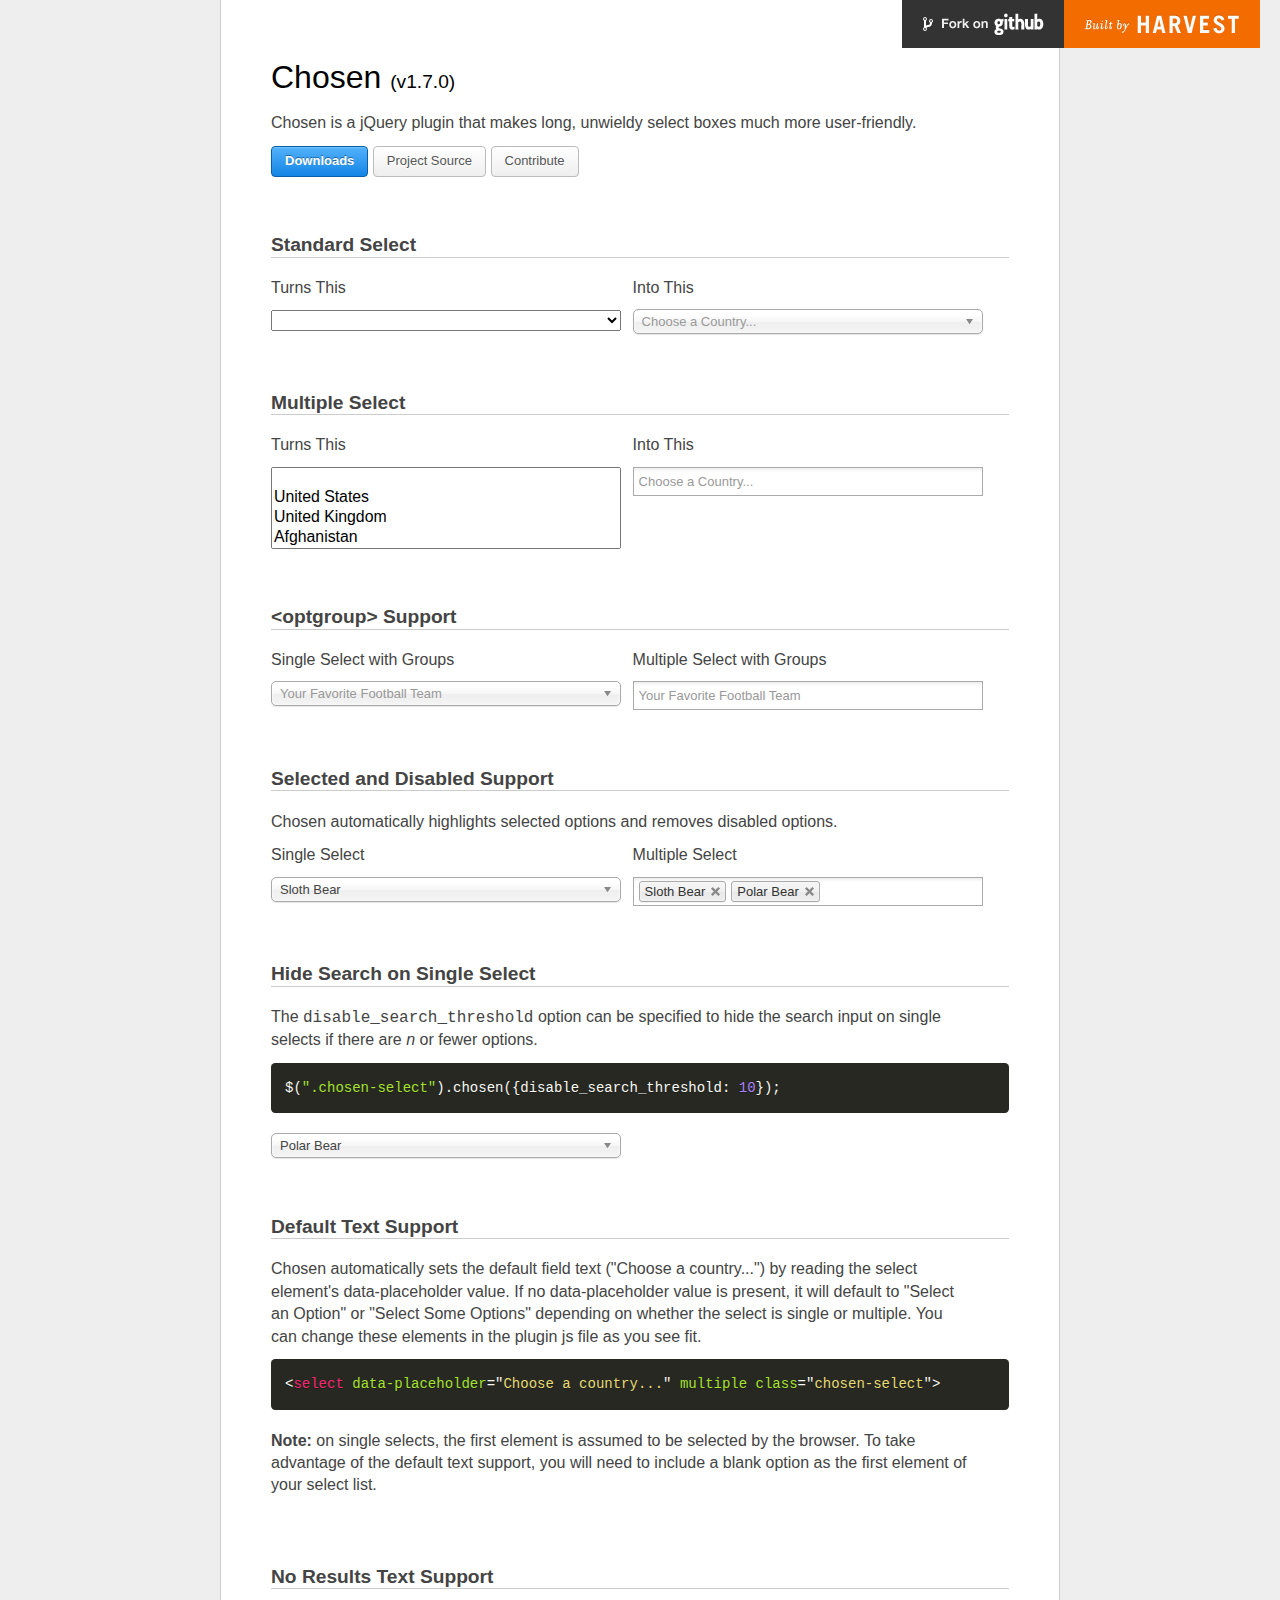
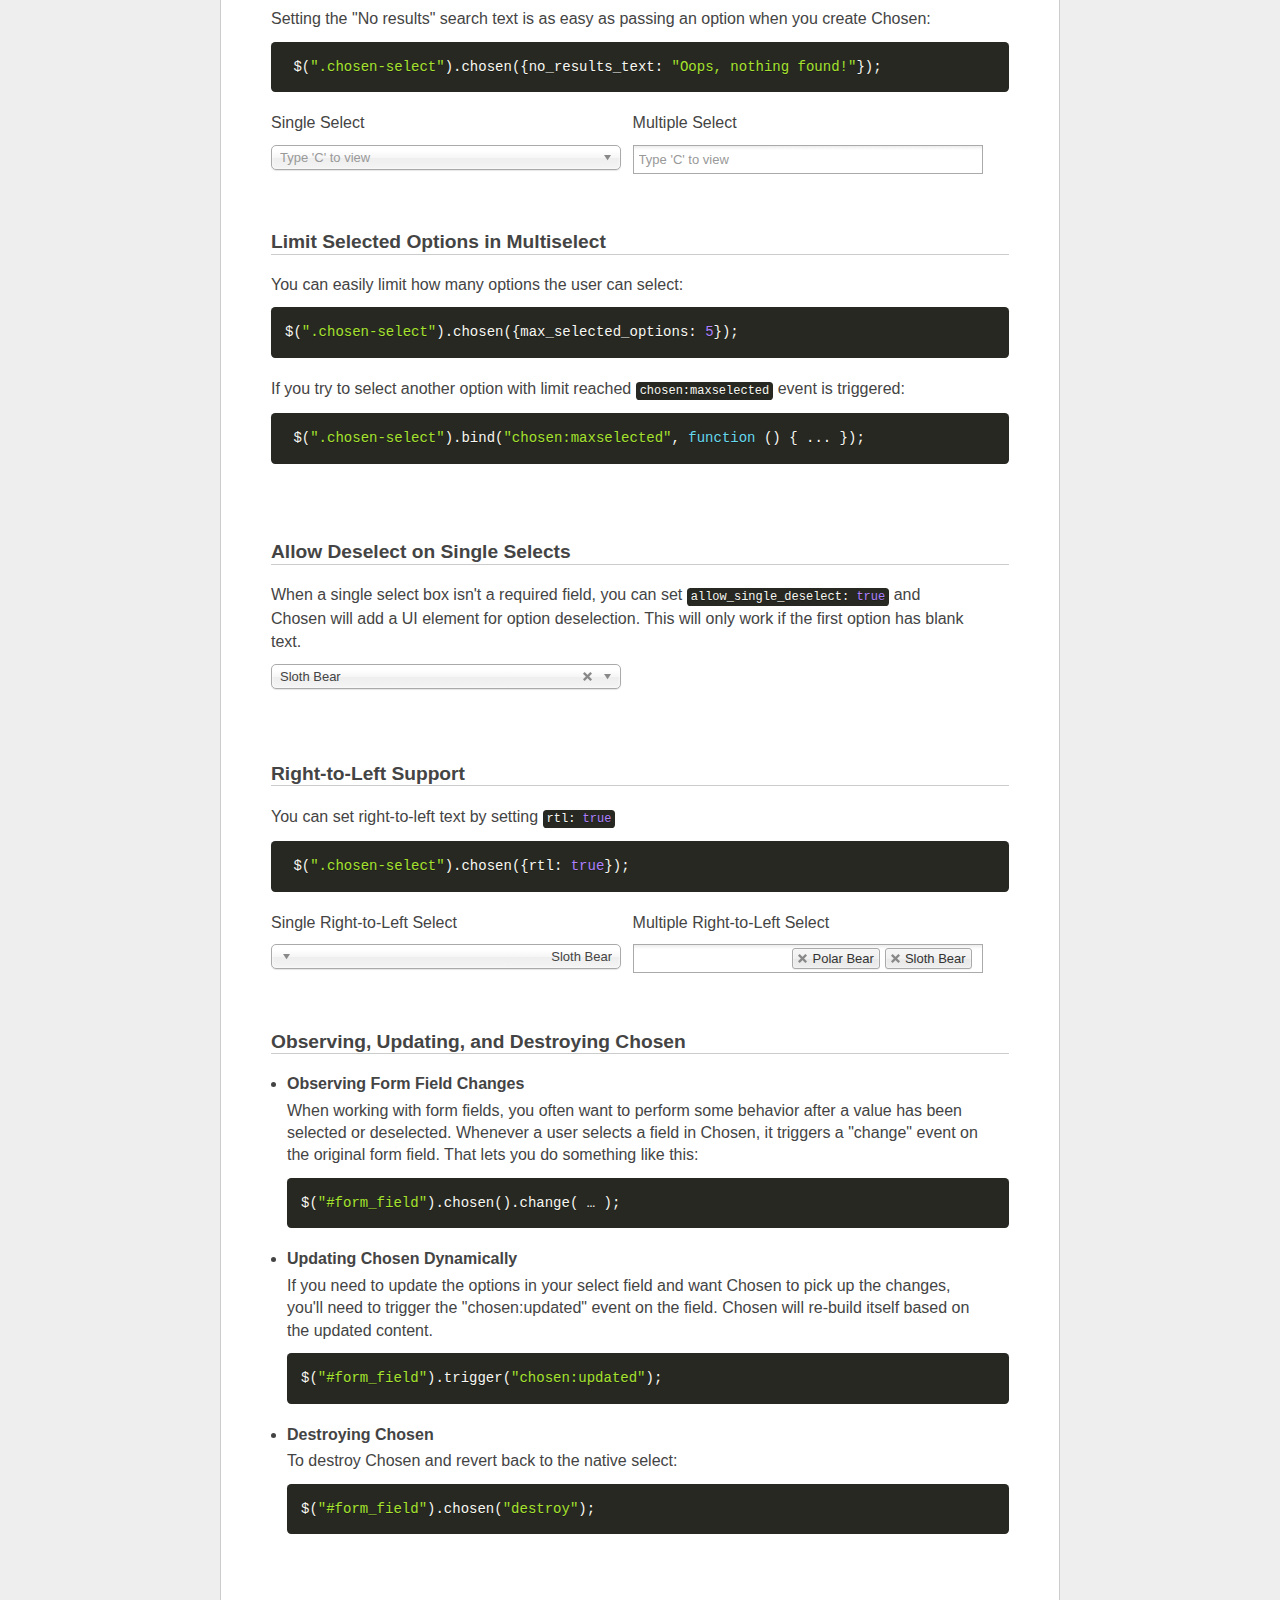
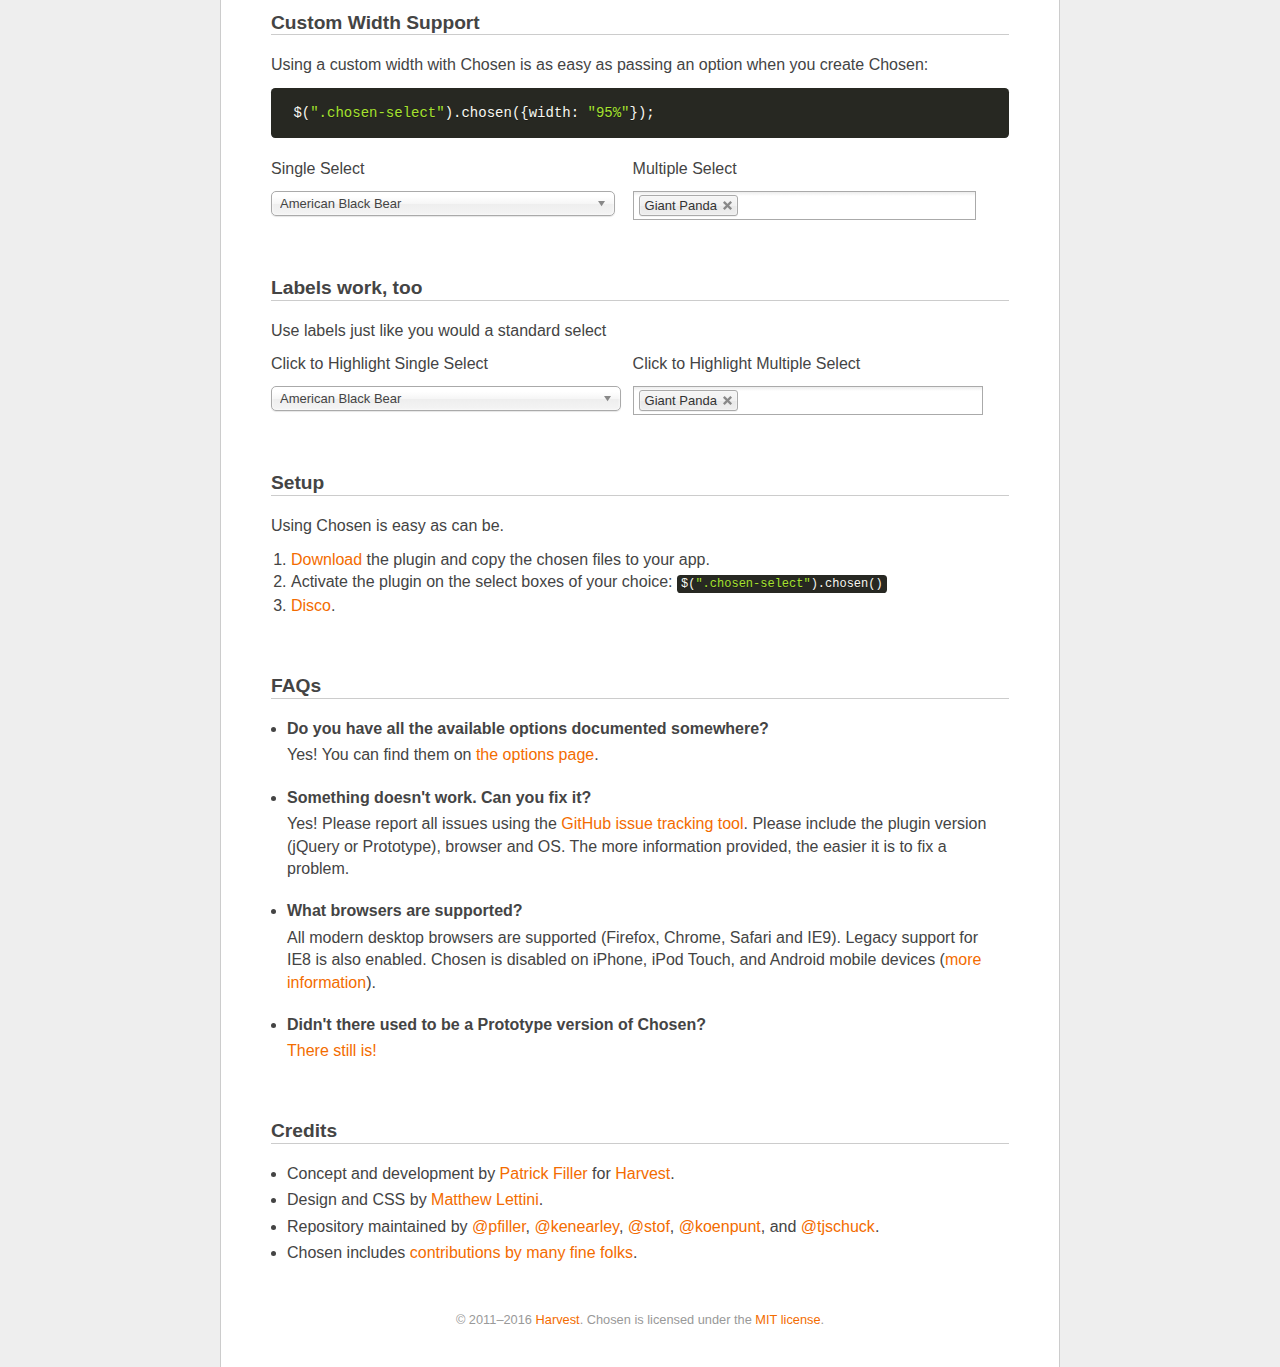
<file: src/main/webapp/static/chosen_v1.7.0/index.html>
<!doctype html>
<html lang="en">
<head>
  <meta charset="utf-8">
  <title>Chosen: A jQuery Plugin by Harvest to Tame Unwieldy Select Boxes</title>
  <link rel="stylesheet" href="docsupport/style.css">
  <link rel="stylesheet" href="docsupport/prism.css">
  <link rel="stylesheet" href="chosen.css">

  <meta http-equiv="Content-Security-Policy" content="default-src &apos;self&apos;; script-src &apos;self&apos; https://ajax.googleapis.com; style-src &apos;self&apos;; img-src &apos;self&apos; data:">

</head>
<body>
  <form>
    <div id="container">
      <div id="content">
        <header>
          <h1>Chosen <small>(<span id="latest-version">v1.7.0</span>)</small></h1>
        </header>
        <p>Chosen is a jQuery plugin that makes long, unwieldy select boxes much more user-friendly.</p>

        <p>
          <a class="button button-blue" href="https://github.com/harvesthq/chosen/releases">Downloads</a>
          <a class="button" href="https://github.com/harvesthq/chosen">Project Source</a>
          <a class="button" href="https://github.com/harvesthq/chosen/blob/master/contributing.md">Contribute</a>
        </p>

        <h2><a name="standard-select" class="anchor" href="#standard-select">Standard Select</a></h2>
      <div class="side-by-side clearfix">
        <div>
          <em>Turns This</em>
          <select data-placeholder="Choose a Country..." class="select" tabindex="1">
            <option value=""></option>
            <option value="United States">United States</option>
            <option value="United Kingdom">United Kingdom</option>
            <option value="Afghanistan">Afghanistan</option>
            <option value="Aland Islands">Aland Islands</option>
            <option value="Albania">Albania</option>
            <option value="Algeria">Algeria</option>
            <option value="American Samoa">American Samoa</option>
            <option value="Andorra">Andorra</option>
            <option value="Angola">Angola</option>
            <option value="Anguilla">Anguilla</option>
            <option value="Antarctica">Antarctica</option>
            <option value="Antigua and Barbuda">Antigua and Barbuda</option>
            <option value="Argentina">Argentina</option>
            <option value="Armenia">Armenia</option>
            <option value="Aruba">Aruba</option>
            <option value="Australia">Australia</option>
            <option value="Austria">Austria</option>
            <option value="Azerbaijan">Azerbaijan</option>
            <option value="Bahamas">Bahamas</option>
            <option value="Bahrain">Bahrain</option>
            <option value="Bangladesh">Bangladesh</option>
            <option value="Barbados">Barbados</option>
            <option value="Belarus">Belarus</option>
            <option value="Belgium">Belgium</option>
            <option value="Belize">Belize</option>
            <option value="Benin">Benin</option>
            <option value="Bermuda">Bermuda</option>
            <option value="Bhutan">Bhutan</option>
            <option value="Bolivia, Plurinational State of">Bolivia, Plurinational State of</option>
            <option value="Bonaire, Sint Eustatius and Saba">Bonaire, Sint Eustatius and Saba</option>
            <option value="Bosnia and Herzegovina">Bosnia and Herzegovina</option>
            <option value="Botswana">Botswana</option>
            <option value="Bouvet Island">Bouvet Island</option>
            <option value="Brazil">Brazil</option>
            <option value="British Indian Ocean Territory">British Indian Ocean Territory</option>
            <option value="Brunei Darussalam">Brunei Darussalam</option>
            <option value="Bulgaria">Bulgaria</option>
            <option value="Burkina Faso">Burkina Faso</option>
            <option value="Burundi">Burundi</option>
            <option value="Cambodia">Cambodia</option>
            <option value="Cameroon">Cameroon</option>
            <option value="Canada">Canada</option>
            <option value="Cape Verde">Cape Verde</option>
            <option value="Cayman Islands">Cayman Islands</option>
            <option value="Central African Republic">Central African Republic</option>
            <option value="Chad">Chad</option>
            <option value="Chile">Chile</option>
            <option value="China">China</option>
            <option value="Christmas Island">Christmas Island</option>
            <option value="Cocos (Keeling) Islands">Cocos (Keeling) Islands</option>
            <option value="Colombia">Colombia</option>
            <option value="Comoros">Comoros</option>
            <option value="Congo">Congo</option>
            <option value="Congo, The Democratic Republic of The">Congo, The Democratic Republic of The</option>
            <option value="Cook Islands">Cook Islands</option>
            <option value="Costa Rica">Costa Rica</option>
            <option value="Cote D&apos;ivoire">Cote D'ivoire</option>
            <option value="Croatia">Croatia</option>
            <option value="Cuba">Cuba</option>
            <option value="Curacao">Curacao</option>
            <option value="Cyprus">Cyprus</option>
            <option value="Czech Republic">Czech Republic</option>
            <option value="Denmark">Denmark</option>
            <option value="Djibouti">Djibouti</option>
            <option value="Dominica">Dominica</option>
            <option value="Dominican Republic">Dominican Republic</option>
            <option value="Ecuador">Ecuador</option>
            <option value="Egypt">Egypt</option>
            <option value="El Salvador">El Salvador</option>
            <option value="Equatorial Guinea">Equatorial Guinea</option>
            <option value="Eritrea">Eritrea</option>
            <option value="Estonia">Estonia</option>
            <option value="Ethiopia">Ethiopia</option>
            <option value="Falkland Islands (Malvinas)">Falkland Islands (Malvinas)</option>
            <option value="Faroe Islands">Faroe Islands</option>
            <option value="Fiji">Fiji</option>
            <option value="Finland">Finland</option>
            <option value="France">France</option>
            <option value="French Guiana">French Guiana</option>
            <option value="French Polynesia">French Polynesia</option>
            <option value="French Southern Territories">French Southern Territories</option>
            <option value="Gabon">Gabon</option>
            <option value="Gambia">Gambia</option>
            <option value="Georgia">Georgia</option>
            <option value="Germany">Germany</option>
            <option value="Ghana">Ghana</option>
            <option value="Gibraltar">Gibraltar</option>
            <option value="Greece">Greece</option>
            <option value="Greenland">Greenland</option>
            <option value="Grenada">Grenada</option>
            <option value="Guadeloupe">Guadeloupe</option>
            <option value="Guam">Guam</option>
            <option value="Guatemala">Guatemala</option>
            <option value="Guernsey">Guernsey</option>
            <option value="Guinea">Guinea</option>
            <option value="Guinea-bissau">Guinea-bissau</option>
            <option value="Guyana">Guyana</option>
            <option value="Haiti">Haiti</option>
            <option value="Heard Island and Mcdonald Islands">Heard Island and Mcdonald Islands</option>
            <option value="Holy See (Vatican City State)">Holy See (Vatican City State)</option>
            <option value="Honduras">Honduras</option>
            <option value="Hong Kong">Hong Kong</option>
            <option value="Hungary">Hungary</option>
            <option value="Iceland">Iceland</option>
            <option value="India">India</option>
            <option value="Indonesia">Indonesia</option>
            <option value="Iran, Islamic Republic of">Iran, Islamic Republic of</option>
            <option value="Iraq">Iraq</option>
            <option value="Ireland">Ireland</option>
            <option value="Isle of Man">Isle of Man</option>
            <option value="Israel">Israel</option>
            <option value="Italy">Italy</option>
            <option value="Jamaica">Jamaica</option>
            <option value="Japan">Japan</option>
            <option value="Jersey">Jersey</option>
            <option value="Jordan">Jordan</option>
            <option value="Kazakhstan">Kazakhstan</option>
            <option value="Kenya">Kenya</option>
            <option value="Kiribati">Kiribati</option>
            <option value="Korea, Democratic People&apos;s Republic of">Korea, Democratic People's Republic of</option>
            <option value="Korea, Republic of">Korea, Republic of</option>
            <option value="Kuwait">Kuwait</option>
            <option value="Kyrgyzstan">Kyrgyzstan</option>
            <option value="Lao People&apos;s Democratic Republic">Lao People's Democratic Republic</option>
            <option value="Latvia">Latvia</option>
            <option value="Lebanon">Lebanon</option>
            <option value="Lesotho">Lesotho</option>
            <option value="Liberia">Liberia</option>
            <option value="Libya">Libya</option>
            <option value="Liechtenstein">Liechtenstein</option>
            <option value="Lithuania">Lithuania</option>
            <option value="Luxembourg">Luxembourg</option>
            <option value="Macao">Macao</option>
            <option value="Macedonia, The Former Yugoslav Republic of">Macedonia, The Former Yugoslav Republic of</option>
            <option value="Madagascar">Madagascar</option>
            <option value="Malawi">Malawi</option>
            <option value="Malaysia">Malaysia</option>
            <option value="Maldives">Maldives</option>
            <option value="Mali">Mali</option>
            <option value="Malta">Malta</option>
            <option value="Marshall Islands">Marshall Islands</option>
            <option value="Martinique">Martinique</option>
            <option value="Mauritania">Mauritania</option>
            <option value="Mauritius">Mauritius</option>
            <option value="Mayotte">Mayotte</option>
            <option value="Mexico">Mexico</option>
            <option value="Micronesia, Federated States of">Micronesia, Federated States of</option>
            <option value="Moldova, Republic of">Moldova, Republic of</option>
            <option value="Monaco">Monaco</option>
            <option value="Mongolia">Mongolia</option>
            <option value="Montenegro">Montenegro</option>
            <option value="Montserrat">Montserrat</option>
            <option value="Morocco">Morocco</option>
            <option value="Mozambique">Mozambique</option>
            <option value="Myanmar">Myanmar</option>
            <option value="Namibia">Namibia</option>
            <option value="Nauru">Nauru</option>
            <option value="Nepal">Nepal</option>
            <option value="Netherlands">Netherlands</option>
            <option value="New Caledonia">New Caledonia</option>
            <option value="New Zealand">New Zealand</option>
            <option value="Nicaragua">Nicaragua</option>
            <option value="Niger">Niger</option>
            <option value="Nigeria">Nigeria</option>
            <option value="Niue">Niue</option>
            <option value="Norfolk Island">Norfolk Island</option>
            <option value="Northern Mariana Islands">Northern Mariana Islands</option>
            <option value="Norway">Norway</option>
            <option value="Oman">Oman</option>
            <option value="Pakistan">Pakistan</option>
            <option value="Palau">Palau</option>
            <option value="Palestinian Territory, Occupied">Palestinian Territory, Occupied</option>
            <option value="Panama">Panama</option>
            <option value="Papua New Guinea">Papua New Guinea</option>
            <option value="Paraguay">Paraguay</option>
            <option value="Peru">Peru</option>
            <option value="Philippines">Philippines</option>
            <option value="Pitcairn">Pitcairn</option>
            <option value="Poland">Poland</option>
            <option value="Portugal">Portugal</option>
            <option value="Puerto Rico">Puerto Rico</option>
            <option value="Qatar">Qatar</option>
            <option value="Reunion">Reunion</option>
            <option value="Romania">Romania</option>
            <option value="Russian Federation">Russian Federation</option>
            <option value="Rwanda">Rwanda</option>
            <option value="Saint Barthelemy">Saint Barthelemy</option>
            <option value="Saint Helena, Ascension and Tristan da Cunha">Saint Helena, Ascension and Tristan da Cunha</option>
            <option value="Saint Kitts and Nevis">Saint Kitts and Nevis</option>
            <option value="Saint Lucia">Saint Lucia</option>
            <option value="Saint Martin (French part)">Saint Martin (French part)</option>
            <option value="Saint Pierre and Miquelon">Saint Pierre and Miquelon</option>
            <option value="Saint Vincent and The Grenadines">Saint Vincent and The Grenadines</option>
            <option value="Samoa">Samoa</option>
            <option value="San Marino">San Marino</option>
            <option value="Sao Tome and Principe">Sao Tome and Principe</option>
            <option value="Saudi Arabia">Saudi Arabia</option>
            <option value="Senegal">Senegal</option>
            <option value="Serbia">Serbia</option>
            <option value="Seychelles">Seychelles</option>
            <option value="Sierra Leone">Sierra Leone</option>
            <option value="Singapore">Singapore</option>
            <option value="Sint Maarten (Dutch part)">Sint Maarten (Dutch part)</option>
            <option value="Slovakia">Slovakia</option>
            <option value="Slovenia">Slovenia</option>
            <option value="Solomon Islands">Solomon Islands</option>
            <option value="Somalia">Somalia</option>
            <option value="South Africa">South Africa</option>
            <option value="South Georgia and The South Sandwich Islands">South Georgia and The South Sandwich Islands</option>
            <option value="South Sudan">South Sudan</option>
            <option value="Spain">Spain</option>
            <option value="Sri Lanka">Sri Lanka</option>
            <option value="Sudan">Sudan</option>
            <option value="Suriname">Suriname</option>
            <option value="Svalbard and Jan Mayen">Svalbard and Jan Mayen</option>
            <option value="Swaziland">Swaziland</option>
            <option value="Sweden">Sweden</option>
            <option value="Switzerland">Switzerland</option>
            <option value="Syrian Arab Republic">Syrian Arab Republic</option>
            <option value="Taiwan, Province of China">Taiwan, Province of China</option>
            <option value="Tajikistan">Tajikistan</option>
            <option value="Tanzania, United Republic of">Tanzania, United Republic of</option>
            <option value="Thailand">Thailand</option>
            <option value="Timor-leste">Timor-leste</option>
            <option value="Togo">Togo</option>
            <option value="Tokelau">Tokelau</option>
            <option value="Tonga">Tonga</option>
            <option value="Trinidad and Tobago">Trinidad and Tobago</option>
            <option value="Tunisia">Tunisia</option>
            <option value="Turkey">Turkey</option>
            <option value="Turkmenistan">Turkmenistan</option>
            <option value="Turks and Caicos Islands">Turks and Caicos Islands</option>
            <option value="Tuvalu">Tuvalu</option>
            <option value="Uganda">Uganda</option>
            <option value="Ukraine">Ukraine</option>
            <option value="United Arab Emirates">United Arab Emirates</option>
            <option value="United Kingdom">United Kingdom</option>
            <option value="United States">United States</option>
            <option value="United States Minor Outlying Islands">United States Minor Outlying Islands</option>
            <option value="Uruguay">Uruguay</option>
            <option value="Uzbekistan">Uzbekistan</option>
            <option value="Vanuatu">Vanuatu</option>
            <option value="Venezuela, Bolivarian Republic of">Venezuela, Bolivarian Republic of</option>
            <option value="Viet Nam">Viet Nam</option>
            <option value="Virgin Islands, British">Virgin Islands, British</option>
            <option value="Virgin Islands, U.S.">Virgin Islands, U.S.</option>
            <option value="Wallis and Futuna">Wallis and Futuna</option>
            <option value="Western Sahara">Western Sahara</option>
            <option value="Yemen">Yemen</option>
            <option value="Zambia">Zambia</option>
            <option value="Zimbabwe">Zimbabwe</option>
          </select>
        </div>
        <div>
          <em>Into This</em>
          <select data-placeholder="Choose a Country..." class="chosen-select" tabindex="2">
            <option value=""></option>
            <option value="United States">United States</option>
            <option value="United Kingdom">United Kingdom</option>
            <option value="Afghanistan">Afghanistan</option>
            <option value="Aland Islands">Aland Islands</option>
            <option value="Albania">Albania</option>
            <option value="Algeria">Algeria</option>
            <option value="American Samoa">American Samoa</option>
            <option value="Andorra">Andorra</option>
            <option value="Angola">Angola</option>
            <option value="Anguilla">Anguilla</option>
            <option value="Antarctica">Antarctica</option>
            <option value="Antigua and Barbuda">Antigua and Barbuda</option>
            <option value="Argentina">Argentina</option>
            <option value="Armenia">Armenia</option>
            <option value="Aruba">Aruba</option>
            <option value="Australia">Australia</option>
            <option value="Austria">Austria</option>
            <option value="Azerbaijan">Azerbaijan</option>
            <option value="Bahamas">Bahamas</option>
            <option value="Bahrain">Bahrain</option>
            <option value="Bangladesh">Bangladesh</option>
            <option value="Barbados">Barbados</option>
            <option value="Belarus">Belarus</option>
            <option value="Belgium">Belgium</option>
            <option value="Belize">Belize</option>
            <option value="Benin">Benin</option>
            <option value="Bermuda">Bermuda</option>
            <option value="Bhutan">Bhutan</option>
            <option value="Bolivia, Plurinational State of">Bolivia, Plurinational State of</option>
            <option value="Bonaire, Sint Eustatius and Saba">Bonaire, Sint Eustatius and Saba</option>
            <option value="Bosnia and Herzegovina">Bosnia and Herzegovina</option>
            <option value="Botswana">Botswana</option>
            <option value="Bouvet Island">Bouvet Island</option>
            <option value="Brazil">Brazil</option>
            <option value="British Indian Ocean Territory">British Indian Ocean Territory</option>
            <option value="Brunei Darussalam">Brunei Darussalam</option>
            <option value="Bulgaria">Bulgaria</option>
            <option value="Burkina Faso">Burkina Faso</option>
            <option value="Burundi">Burundi</option>
            <option value="Cambodia">Cambodia</option>
            <option value="Cameroon">Cameroon</option>
            <option value="Canada">Canada</option>
            <option value="Cape Verde">Cape Verde</option>
            <option value="Cayman Islands">Cayman Islands</option>
            <option value="Central African Republic">Central African Republic</option>
            <option value="Chad">Chad</option>
            <option value="Chile">Chile</option>
            <option value="China">China</option>
            <option value="Christmas Island">Christmas Island</option>
            <option value="Cocos (Keeling) Islands">Cocos (Keeling) Islands</option>
            <option value="Colombia">Colombia</option>
            <option value="Comoros">Comoros</option>
            <option value="Congo">Congo</option>
            <option value="Congo, The Democratic Republic of The">Congo, The Democratic Republic of The</option>
            <option value="Cook Islands">Cook Islands</option>
            <option value="Costa Rica">Costa Rica</option>
            <option value="Cote D&apos;ivoire">Cote D'ivoire</option>
            <option value="Croatia">Croatia</option>
            <option value="Cuba">Cuba</option>
            <option value="Curacao">Curacao</option>
            <option value="Cyprus">Cyprus</option>
            <option value="Czech Republic">Czech Republic</option>
            <option value="Denmark">Denmark</option>
            <option value="Djibouti">Djibouti</option>
            <option value="Dominica">Dominica</option>
            <option value="Dominican Republic">Dominican Republic</option>
            <option value="Ecuador">Ecuador</option>
            <option value="Egypt">Egypt</option>
            <option value="El Salvador">El Salvador</option>
            <option value="Equatorial Guinea">Equatorial Guinea</option>
            <option value="Eritrea">Eritrea</option>
            <option value="Estonia">Estonia</option>
            <option value="Ethiopia">Ethiopia</option>
            <option value="Falkland Islands (Malvinas)">Falkland Islands (Malvinas)</option>
            <option value="Faroe Islands">Faroe Islands</option>
            <option value="Fiji">Fiji</option>
            <option value="Finland">Finland</option>
            <option value="France">France</option>
            <option value="French Guiana">French Guiana</option>
            <option value="French Polynesia">French Polynesia</option>
            <option value="French Southern Territories">French Southern Territories</option>
            <option value="Gabon">Gabon</option>
            <option value="Gambia">Gambia</option>
            <option value="Georgia">Georgia</option>
            <option value="Germany">Germany</option>
            <option value="Ghana">Ghana</option>
            <option value="Gibraltar">Gibraltar</option>
            <option value="Greece">Greece</option>
            <option value="Greenland">Greenland</option>
            <option value="Grenada">Grenada</option>
            <option value="Guadeloupe">Guadeloupe</option>
            <option value="Guam">Guam</option>
            <option value="Guatemala">Guatemala</option>
            <option value="Guernsey">Guernsey</option>
            <option value="Guinea">Guinea</option>
            <option value="Guinea-bissau">Guinea-bissau</option>
            <option value="Guyana">Guyana</option>
            <option value="Haiti">Haiti</option>
            <option value="Heard Island and Mcdonald Islands">Heard Island and Mcdonald Islands</option>
            <option value="Holy See (Vatican City State)">Holy See (Vatican City State)</option>
            <option value="Honduras">Honduras</option>
            <option value="Hong Kong">Hong Kong</option>
            <option value="Hungary">Hungary</option>
            <option value="Iceland">Iceland</option>
            <option value="India">India</option>
            <option value="Indonesia">Indonesia</option>
            <option value="Iran, Islamic Republic of">Iran, Islamic Republic of</option>
            <option value="Iraq">Iraq</option>
            <option value="Ireland">Ireland</option>
            <option value="Isle of Man">Isle of Man</option>
            <option value="Israel">Israel</option>
            <option value="Italy">Italy</option>
            <option value="Jamaica">Jamaica</option>
            <option value="Japan">Japan</option>
            <option value="Jersey">Jersey</option>
            <option value="Jordan">Jordan</option>
            <option value="Kazakhstan">Kazakhstan</option>
            <option value="Kenya">Kenya</option>
            <option value="Kiribati">Kiribati</option>
            <option value="Korea, Democratic People&apos;s Republic of">Korea, Democratic People's Republic of</option>
            <option value="Korea, Republic of">Korea, Republic of</option>
            <option value="Kuwait">Kuwait</option>
            <option value="Kyrgyzstan">Kyrgyzstan</option>
            <option value="Lao People&apos;s Democratic Republic">Lao People's Democratic Republic</option>
            <option value="Latvia">Latvia</option>
            <option value="Lebanon">Lebanon</option>
            <option value="Lesotho">Lesotho</option>
            <option value="Liberia">Liberia</option>
            <option value="Libya">Libya</option>
            <option value="Liechtenstein">Liechtenstein</option>
            <option value="Lithuania">Lithuania</option>
            <option value="Luxembourg">Luxembourg</option>
            <option value="Macao">Macao</option>
            <option value="Macedonia, The Former Yugoslav Republic of">Macedonia, The Former Yugoslav Republic of</option>
            <option value="Madagascar">Madagascar</option>
            <option value="Malawi">Malawi</option>
            <option value="Malaysia">Malaysia</option>
            <option value="Maldives">Maldives</option>
            <option value="Mali">Mali</option>
            <option value="Malta">Malta</option>
            <option value="Marshall Islands">Marshall Islands</option>
            <option value="Martinique">Martinique</option>
            <option value="Mauritania">Mauritania</option>
            <option value="Mauritius">Mauritius</option>
            <option value="Mayotte">Mayotte</option>
            <option value="Mexico">Mexico</option>
            <option value="Micronesia, Federated States of">Micronesia, Federated States of</option>
            <option value="Moldova, Republic of">Moldova, Republic of</option>
            <option value="Monaco">Monaco</option>
            <option value="Mongolia">Mongolia</option>
            <option value="Montenegro">Montenegro</option>
            <option value="Montserrat">Montserrat</option>
            <option value="Morocco">Morocco</option>
            <option value="Mozambique">Mozambique</option>
            <option value="Myanmar">Myanmar</option>
            <option value="Namibia">Namibia</option>
            <option value="Nauru">Nauru</option>
            <option value="Nepal">Nepal</option>
            <option value="Netherlands">Netherlands</option>
            <option value="New Caledonia">New Caledonia</option>
            <option value="New Zealand">New Zealand</option>
            <option value="Nicaragua">Nicaragua</option>
            <option value="Niger">Niger</option>
            <option value="Nigeria">Nigeria</option>
            <option value="Niue">Niue</option>
            <option value="Norfolk Island">Norfolk Island</option>
            <option value="Northern Mariana Islands">Northern Mariana Islands</option>
            <option value="Norway">Norway</option>
            <option value="Oman">Oman</option>
            <option value="Pakistan">Pakistan</option>
            <option value="Palau">Palau</option>
            <option value="Palestinian Territory, Occupied">Palestinian Territory, Occupied</option>
            <option value="Panama">Panama</option>
            <option value="Papua New Guinea">Papua New Guinea</option>
            <option value="Paraguay">Paraguay</option>
            <option value="Peru">Peru</option>
            <option value="Philippines">Philippines</option>
            <option value="Pitcairn">Pitcairn</option>
            <option value="Poland">Poland</option>
            <option value="Portugal">Portugal</option>
            <option value="Puerto Rico">Puerto Rico</option>
            <option value="Qatar">Qatar</option>
            <option value="Reunion">Reunion</option>
            <option value="Romania">Romania</option>
            <option value="Russian Federation">Russian Federation</option>
            <option value="Rwanda">Rwanda</option>
            <option value="Saint Barthelemy">Saint Barthelemy</option>
            <option value="Saint Helena, Ascension and Tristan da Cunha">Saint Helena, Ascension and Tristan da Cunha</option>
            <option value="Saint Kitts and Nevis">Saint Kitts and Nevis</option>
            <option value="Saint Lucia">Saint Lucia</option>
            <option value="Saint Martin (French part)">Saint Martin (French part)</option>
            <option value="Saint Pierre and Miquelon">Saint Pierre and Miquelon</option>
            <option value="Saint Vincent and The Grenadines">Saint Vincent and The Grenadines</option>
            <option value="Samoa">Samoa</option>
            <option value="San Marino">San Marino</option>
            <option value="Sao Tome and Principe">Sao Tome and Principe</option>
            <option value="Saudi Arabia">Saudi Arabia</option>
            <option value="Senegal">Senegal</option>
            <option value="Serbia">Serbia</option>
            <option value="Seychelles">Seychelles</option>
            <option value="Sierra Leone">Sierra Leone</option>
            <option value="Singapore">Singapore</option>
            <option value="Sint Maarten (Dutch part)">Sint Maarten (Dutch part)</option>
            <option value="Slovakia">Slovakia</option>
            <option value="Slovenia">Slovenia</option>
            <option value="Solomon Islands">Solomon Islands</option>
            <option value="Somalia">Somalia</option>
            <option value="South Africa">South Africa</option>
            <option value="South Georgia and The South Sandwich Islands">South Georgia and The South Sandwich Islands</option>
            <option value="South Sudan">South Sudan</option>
            <option value="Spain">Spain</option>
            <option value="Sri Lanka">Sri Lanka</option>
            <option value="Sudan">Sudan</option>
            <option value="Suriname">Suriname</option>
            <option value="Svalbard and Jan Mayen">Svalbard and Jan Mayen</option>
            <option value="Swaziland">Swaziland</option>
            <option value="Sweden">Sweden</option>
            <option value="Switzerland">Switzerland</option>
            <option value="Syrian Arab Republic">Syrian Arab Republic</option>
            <option value="Taiwan, Province of China">Taiwan, Province of China</option>
            <option value="Tajikistan">Tajikistan</option>
            <option value="Tanzania, United Republic of">Tanzania, United Republic of</option>
            <option value="Thailand">Thailand</option>
            <option value="Timor-leste">Timor-leste</option>
            <option value="Togo">Togo</option>
            <option value="Tokelau">Tokelau</option>
            <option value="Tonga">Tonga</option>
            <option value="Trinidad and Tobago">Trinidad and Tobago</option>
            <option value="Tunisia">Tunisia</option>
            <option value="Turkey">Turkey</option>
            <option value="Turkmenistan">Turkmenistan</option>
            <option value="Turks and Caicos Islands">Turks and Caicos Islands</option>
            <option value="Tuvalu">Tuvalu</option>
            <option value="Uganda">Uganda</option>
            <option value="Ukraine">Ukraine</option>
            <option value="United Arab Emirates">United Arab Emirates</option>
            <option value="United Kingdom">United Kingdom</option>
            <option value="United States">United States</option>
            <option value="United States Minor Outlying Islands">United States Minor Outlying Islands</option>
            <option value="Uruguay">Uruguay</option>
            <option value="Uzbekistan">Uzbekistan</option>
            <option value="Vanuatu">Vanuatu</option>
            <option value="Venezuela, Bolivarian Republic of">Venezuela, Bolivarian Republic of</option>
            <option value="Viet Nam">Viet Nam</option>
            <option value="Virgin Islands, British">Virgin Islands, British</option>
            <option value="Virgin Islands, U.S.">Virgin Islands, U.S.</option>
            <option value="Wallis and Futuna">Wallis and Futuna</option>
            <option value="Western Sahara">Western Sahara</option>
            <option value="Yemen">Yemen</option>
            <option value="Zambia">Zambia</option>
            <option value="Zimbabwe">Zimbabwe</option>
          </select>
        </div>
      </div>

      <h2><a name="multiple-select" class="anchor" href="#multiple-select">Multiple Select</a></h2>
      <div class="side-by-side clearfix">
        <div>
          <em>Turns This</em>
          <select data-placeholder="Choose a Country..." class="select" multiple tabindex="3">
            <option value=""></option>
            <option value="United States">United States</option>
            <option value="United Kingdom">United Kingdom</option>
            <option value="Afghanistan">Afghanistan</option>
            <option value="Aland Islands">Aland Islands</option>
            <option value="Albania">Albania</option>
            <option value="Algeria">Algeria</option>
            <option value="American Samoa">American Samoa</option>
            <option value="Andorra">Andorra</option>
            <option value="Angola">Angola</option>
            <option value="Anguilla">Anguilla</option>
            <option value="Antarctica">Antarctica</option>
            <option value="Antigua and Barbuda">Antigua and Barbuda</option>
            <option value="Argentina">Argentina</option>
            <option value="Armenia">Armenia</option>
            <option value="Aruba">Aruba</option>
            <option value="Australia">Australia</option>
            <option value="Austria">Austria</option>
            <option value="Azerbaijan">Azerbaijan</option>
            <option value="Bahamas">Bahamas</option>
            <option value="Bahrain">Bahrain</option>
            <option value="Bangladesh">Bangladesh</option>
            <option value="Barbados">Barbados</option>
            <option value="Belarus">Belarus</option>
            <option value="Belgium">Belgium</option>
            <option value="Belize">Belize</option>
            <option value="Benin">Benin</option>
            <option value="Bermuda">Bermuda</option>
            <option value="Bhutan">Bhutan</option>
            <option value="Bolivia, Plurinational State of">Bolivia, Plurinational State of</option>
            <option value="Bonaire, Sint Eustatius and Saba">Bonaire, Sint Eustatius and Saba</option>
            <option value="Bosnia and Herzegovina">Bosnia and Herzegovina</option>
            <option value="Botswana">Botswana</option>
            <option value="Bouvet Island">Bouvet Island</option>
            <option value="Brazil">Brazil</option>
            <option value="British Indian Ocean Territory">British Indian Ocean Territory</option>
            <option value="Brunei Darussalam">Brunei Darussalam</option>
            <option value="Bulgaria">Bulgaria</option>
            <option value="Burkina Faso">Burkina Faso</option>
            <option value="Burundi">Burundi</option>
            <option value="Cambodia">Cambodia</option>
            <option value="Cameroon">Cameroon</option>
            <option value="Canada">Canada</option>
            <option value="Cape Verde">Cape Verde</option>
            <option value="Cayman Islands">Cayman Islands</option>
            <option value="Central African Republic">Central African Republic</option>
            <option value="Chad">Chad</option>
            <option value="Chile">Chile</option>
            <option value="China">China</option>
            <option value="Christmas Island">Christmas Island</option>
            <option value="Cocos (Keeling) Islands">Cocos (Keeling) Islands</option>
            <option value="Colombia">Colombia</option>
            <option value="Comoros">Comoros</option>
            <option value="Congo">Congo</option>
            <option value="Congo, The Democratic Republic of The">Congo, The Democratic Republic of The</option>
            <option value="Cook Islands">Cook Islands</option>
            <option value="Costa Rica">Costa Rica</option>
            <option value="Cote D&apos;ivoire">Cote D'ivoire</option>
            <option value="Croatia">Croatia</option>
            <option value="Cuba">Cuba</option>
            <option value="Curacao">Curacao</option>
            <option value="Cyprus">Cyprus</option>
            <option value="Czech Republic">Czech Republic</option>
            <option value="Denmark">Denmark</option>
            <option value="Djibouti">Djibouti</option>
            <option value="Dominica">Dominica</option>
            <option value="Dominican Republic">Dominican Republic</option>
            <option value="Ecuador">Ecuador</option>
            <option value="Egypt">Egypt</option>
            <option value="El Salvador">El Salvador</option>
            <option value="Equatorial Guinea">Equatorial Guinea</option>
            <option value="Eritrea">Eritrea</option>
            <option value="Estonia">Estonia</option>
            <option value="Ethiopia">Ethiopia</option>
            <option value="Falkland Islands (Malvinas)">Falkland Islands (Malvinas)</option>
            <option value="Faroe Islands">Faroe Islands</option>
            <option value="Fiji">Fiji</option>
            <option value="Finland">Finland</option>
            <option value="France">France</option>
            <option value="French Guiana">French Guiana</option>
            <option value="French Polynesia">French Polynesia</option>
            <option value="French Southern Territories">French Southern Territories</option>
            <option value="Gabon">Gabon</option>
            <option value="Gambia">Gambia</option>
            <option value="Georgia">Georgia</option>
            <option value="Germany">Germany</option>
            <option value="Ghana">Ghana</option>
            <option value="Gibraltar">Gibraltar</option>
            <option value="Greece">Greece</option>
            <option value="Greenland">Greenland</option>
            <option value="Grenada">Grenada</option>
            <option value="Guadeloupe">Guadeloupe</option>
            <option value="Guam">Guam</option>
            <option value="Guatemala">Guatemala</option>
            <option value="Guernsey">Guernsey</option>
            <option value="Guinea">Guinea</option>
            <option value="Guinea-bissau">Guinea-bissau</option>
            <option value="Guyana">Guyana</option>
            <option value="Haiti">Haiti</option>
            <option value="Heard Island and Mcdonald Islands">Heard Island and Mcdonald Islands</option>
            <option value="Holy See (Vatican City State)">Holy See (Vatican City State)</option>
            <option value="Honduras">Honduras</option>
            <option value="Hong Kong">Hong Kong</option>
            <option value="Hungary">Hungary</option>
            <option value="Iceland">Iceland</option>
            <option value="India">India</option>
            <option value="Indonesia">Indonesia</option>
            <option value="Iran, Islamic Republic of">Iran, Islamic Republic of</option>
            <option value="Iraq">Iraq</option>
            <option value="Ireland">Ireland</option>
            <option value="Isle of Man">Isle of Man</option>
            <option value="Israel">Israel</option>
            <option value="Italy">Italy</option>
            <option value="Jamaica">Jamaica</option>
            <option value="Japan">Japan</option>
            <option value="Jersey">Jersey</option>
            <option value="Jordan">Jordan</option>
            <option value="Kazakhstan">Kazakhstan</option>
            <option value="Kenya">Kenya</option>
            <option value="Kiribati">Kiribati</option>
            <option value="Korea, Democratic People&apos;s Republic of">Korea, Democratic People's Republic of</option>
            <option value="Korea, Republic of">Korea, Republic of</option>
            <option value="Kuwait">Kuwait</option>
            <option value="Kyrgyzstan">Kyrgyzstan</option>
            <option value="Lao People&apos;s Democratic Republic">Lao People's Democratic Republic</option>
            <option value="Latvia">Latvia</option>
            <option value="Lebanon">Lebanon</option>
            <option value="Lesotho">Lesotho</option>
            <option value="Liberia">Liberia</option>
            <option value="Libya">Libya</option>
            <option value="Liechtenstein">Liechtenstein</option>
            <option value="Lithuania">Lithuania</option>
            <option value="Luxembourg">Luxembourg</option>
            <option value="Macao">Macao</option>
            <option value="Macedonia, The Former Yugoslav Republic of">Macedonia, The Former Yugoslav Republic of</option>
            <option value="Madagascar">Madagascar</option>
            <option value="Malawi">Malawi</option>
            <option value="Malaysia">Malaysia</option>
            <option value="Maldives">Maldives</option>
            <option value="Mali">Mali</option>
            <option value="Malta">Malta</option>
            <option value="Marshall Islands">Marshall Islands</option>
            <option value="Martinique">Martinique</option>
            <option value="Mauritania">Mauritania</option>
            <option value="Mauritius">Mauritius</option>
            <option value="Mayotte">Mayotte</option>
            <option value="Mexico">Mexico</option>
            <option value="Micronesia, Federated States of">Micronesia, Federated States of</option>
            <option value="Moldova, Republic of">Moldova, Republic of</option>
            <option value="Monaco">Monaco</option>
            <option value="Mongolia">Mongolia</option>
            <option value="Montenegro">Montenegro</option>
            <option value="Montserrat">Montserrat</option>
            <option value="Morocco">Morocco</option>
            <option value="Mozambique">Mozambique</option>
            <option value="Myanmar">Myanmar</option>
            <option value="Namibia">Namibia</option>
            <option value="Nauru">Nauru</option>
            <option value="Nepal">Nepal</option>
            <option value="Netherlands">Netherlands</option>
            <option value="New Caledonia">New Caledonia</option>
            <option value="New Zealand">New Zealand</option>
            <option value="Nicaragua">Nicaragua</option>
            <option value="Niger">Niger</option>
            <option value="Nigeria">Nigeria</option>
            <option value="Niue">Niue</option>
            <option value="Norfolk Island">Norfolk Island</option>
            <option value="Northern Mariana Islands">Northern Mariana Islands</option>
            <option value="Norway">Norway</option>
            <option value="Oman">Oman</option>
            <option value="Pakistan">Pakistan</option>
            <option value="Palau">Palau</option>
            <option value="Palestinian Territory, Occupied">Palestinian Territory, Occupied</option>
            <option value="Panama">Panama</option>
            <option value="Papua New Guinea">Papua New Guinea</option>
            <option value="Paraguay">Paraguay</option>
            <option value="Peru">Peru</option>
            <option value="Philippines">Philippines</option>
            <option value="Pitcairn">Pitcairn</option>
            <option value="Poland">Poland</option>
            <option value="Portugal">Portugal</option>
            <option value="Puerto Rico">Puerto Rico</option>
            <option value="Qatar">Qatar</option>
            <option value="Reunion">Reunion</option>
            <option value="Romania">Romania</option>
            <option value="Russian Federation">Russian Federation</option>
            <option value="Rwanda">Rwanda</option>
            <option value="Saint Barthelemy">Saint Barthelemy</option>
            <option value="Saint Helena, Ascension and Tristan da Cunha">Saint Helena, Ascension and Tristan da Cunha</option>
            <option value="Saint Kitts and Nevis">Saint Kitts and Nevis</option>
            <option value="Saint Lucia">Saint Lucia</option>
            <option value="Saint Martin (French part)">Saint Martin (French part)</option>
            <option value="Saint Pierre and Miquelon">Saint Pierre and Miquelon</option>
            <option value="Saint Vincent and The Grenadines">Saint Vincent and The Grenadines</option>
            <option value="Samoa">Samoa</option>
            <option value="San Marino">San Marino</option>
            <option value="Sao Tome and Principe">Sao Tome and Principe</option>
            <option value="Saudi Arabia">Saudi Arabia</option>
            <option value="Senegal">Senegal</option>
            <option value="Serbia">Serbia</option>
            <option value="Seychelles">Seychelles</option>
            <option value="Sierra Leone">Sierra Leone</option>
            <option value="Singapore">Singapore</option>
            <option value="Sint Maarten (Dutch part)">Sint Maarten (Dutch part)</option>
            <option value="Slovakia">Slovakia</option>
            <option value="Slovenia">Slovenia</option>
            <option value="Solomon Islands">Solomon Islands</option>
            <option value="Somalia">Somalia</option>
            <option value="South Africa">South Africa</option>
            <option value="South Georgia and The South Sandwich Islands">South Georgia and The South Sandwich Islands</option>
            <option value="South Sudan">South Sudan</option>
            <option value="Spain">Spain</option>
            <option value="Sri Lanka">Sri Lanka</option>
            <option value="Sudan">Sudan</option>
            <option value="Suriname">Suriname</option>
            <option value="Svalbard and Jan Mayen">Svalbard and Jan Mayen</option>
            <option value="Swaziland">Swaziland</option>
            <option value="Sweden">Sweden</option>
            <option value="Switzerland">Switzerland</option>
            <option value="Syrian Arab Republic">Syrian Arab Republic</option>
            <option value="Taiwan, Province of China">Taiwan, Province of China</option>
            <option value="Tajikistan">Tajikistan</option>
            <option value="Tanzania, United Republic of">Tanzania, United Republic of</option>
            <option value="Thailand">Thailand</option>
            <option value="Timor-leste">Timor-leste</option>
            <option value="Togo">Togo</option>
            <option value="Tokelau">Tokelau</option>
            <option value="Tonga">Tonga</option>
            <option value="Trinidad and Tobago">Trinidad and Tobago</option>
            <option value="Tunisia">Tunisia</option>
            <option value="Turkey">Turkey</option>
            <option value="Turkmenistan">Turkmenistan</option>
            <option value="Turks and Caicos Islands">Turks and Caicos Islands</option>
            <option value="Tuvalu">Tuvalu</option>
            <option value="Uganda">Uganda</option>
            <option value="Ukraine">Ukraine</option>
            <option value="United Arab Emirates">United Arab Emirates</option>
            <option value="United Kingdom">United Kingdom</option>
            <option value="United States">United States</option>
            <option value="United States Minor Outlying Islands">United States Minor Outlying Islands</option>
            <option value="Uruguay">Uruguay</option>
            <option value="Uzbekistan">Uzbekistan</option>
            <option value="Vanuatu">Vanuatu</option>
            <option value="Venezuela, Bolivarian Republic of">Venezuela, Bolivarian Republic of</option>
            <option value="Viet Nam">Viet Nam</option>
            <option value="Virgin Islands, British">Virgin Islands, British</option>
            <option value="Virgin Islands, U.S.">Virgin Islands, U.S.</option>
            <option value="Wallis and Futuna">Wallis and Futuna</option>
            <option value="Western Sahara">Western Sahara</option>
            <option value="Yemen">Yemen</option>
            <option value="Zambia">Zambia</option>
            <option value="Zimbabwe">Zimbabwe</option>
          </select>
        </div>
        <div>
          <em>Into This</em>
          <select data-placeholder="Choose a Country..." class="chosen-select" multiple tabindex="4">
            <option value=""></option>
            <option value="United States">United States</option>
            <option value="United Kingdom">United Kingdom</option>
            <option value="Afghanistan">Afghanistan</option>
            <option value="Aland Islands">Aland Islands</option>
            <option value="Albania">Albania</option>
            <option value="Algeria">Algeria</option>
            <option value="American Samoa">American Samoa</option>
            <option value="Andorra">Andorra</option>
            <option value="Angola">Angola</option>
            <option value="Anguilla">Anguilla</option>
            <option value="Antarctica">Antarctica</option>
            <option value="Antigua and Barbuda">Antigua and Barbuda</option>
            <option value="Argentina">Argentina</option>
            <option value="Armenia">Armenia</option>
            <option value="Aruba">Aruba</option>
            <option value="Australia">Australia</option>
            <option value="Austria">Austria</option>
            <option value="Azerbaijan">Azerbaijan</option>
            <option value="Bahamas">Bahamas</option>
            <option value="Bahrain">Bahrain</option>
            <option value="Bangladesh">Bangladesh</option>
            <option value="Barbados">Barbados</option>
            <option value="Belarus">Belarus</option>
            <option value="Belgium">Belgium</option>
            <option value="Belize">Belize</option>
            <option value="Benin">Benin</option>
            <option value="Bermuda">Bermuda</option>
            <option value="Bhutan">Bhutan</option>
            <option value="Bolivia, Plurinational State of">Bolivia, Plurinational State of</option>
            <option value="Bonaire, Sint Eustatius and Saba">Bonaire, Sint Eustatius and Saba</option>
            <option value="Bosnia and Herzegovina">Bosnia and Herzegovina</option>
            <option value="Botswana">Botswana</option>
            <option value="Bouvet Island">Bouvet Island</option>
            <option value="Brazil">Brazil</option>
            <option value="British Indian Ocean Territory">British Indian Ocean Territory</option>
            <option value="Brunei Darussalam">Brunei Darussalam</option>
            <option value="Bulgaria">Bulgaria</option>
            <option value="Burkina Faso">Burkina Faso</option>
            <option value="Burundi">Burundi</option>
            <option value="Cambodia">Cambodia</option>
            <option value="Cameroon">Cameroon</option>
            <option value="Canada">Canada</option>
            <option value="Cape Verde">Cape Verde</option>
            <option value="Cayman Islands">Cayman Islands</option>
            <option value="Central African Republic">Central African Republic</option>
            <option value="Chad">Chad</option>
            <option value="Chile">Chile</option>
            <option value="China">China</option>
            <option value="Christmas Island">Christmas Island</option>
            <option value="Cocos (Keeling) Islands">Cocos (Keeling) Islands</option>
            <option value="Colombia">Colombia</option>
            <option value="Comoros">Comoros</option>
            <option value="Congo">Congo</option>
            <option value="Congo, The Democratic Republic of The">Congo, The Democratic Republic of The</option>
            <option value="Cook Islands">Cook Islands</option>
            <option value="Costa Rica">Costa Rica</option>
            <option value="Cote D&apos;ivoire">Cote D'ivoire</option>
            <option value="Croatia">Croatia</option>
            <option value="Cuba">Cuba</option>
            <option value="Curacao">Curacao</option>
            <option value="Cyprus">Cyprus</option>
            <option value="Czech Republic">Czech Republic</option>
            <option value="Denmark">Denmark</option>
            <option value="Djibouti">Djibouti</option>
            <option value="Dominica">Dominica</option>
            <option value="Dominican Republic">Dominican Republic</option>
            <option value="Ecuador">Ecuador</option>
            <option value="Egypt">Egypt</option>
            <option value="El Salvador">El Salvador</option>
            <option value="Equatorial Guinea">Equatorial Guinea</option>
            <option value="Eritrea">Eritrea</option>
            <option value="Estonia">Estonia</option>
            <option value="Ethiopia">Ethiopia</option>
            <option value="Falkland Islands (Malvinas)">Falkland Islands (Malvinas)</option>
            <option value="Faroe Islands">Faroe Islands</option>
            <option value="Fiji">Fiji</option>
            <option value="Finland">Finland</option>
            <option value="France">France</option>
            <option value="French Guiana">French Guiana</option>
            <option value="French Polynesia">French Polynesia</option>
            <option value="French Southern Territories">French Southern Territories</option>
            <option value="Gabon">Gabon</option>
            <option value="Gambia">Gambia</option>
            <option value="Georgia">Georgia</option>
            <option value="Germany">Germany</option>
            <option value="Ghana">Ghana</option>
            <option value="Gibraltar">Gibraltar</option>
            <option value="Greece">Greece</option>
            <option value="Greenland">Greenland</option>
            <option value="Grenada">Grenada</option>
            <option value="Guadeloupe">Guadeloupe</option>
            <option value="Guam">Guam</option>
            <option value="Guatemala">Guatemala</option>
            <option value="Guernsey">Guernsey</option>
            <option value="Guinea">Guinea</option>
            <option value="Guinea-bissau">Guinea-bissau</option>
            <option value="Guyana">Guyana</option>
            <option value="Haiti">Haiti</option>
            <option value="Heard Island and Mcdonald Islands">Heard Island and Mcdonald Islands</option>
            <option value="Holy See (Vatican City State)">Holy See (Vatican City State)</option>
            <option value="Honduras">Honduras</option>
            <option value="Hong Kong">Hong Kong</option>
            <option value="Hungary">Hungary</option>
            <option value="Iceland">Iceland</option>
            <option value="India">India</option>
            <option value="Indonesia">Indonesia</option>
            <option value="Iran, Islamic Republic of">Iran, Islamic Republic of</option>
            <option value="Iraq">Iraq</option>
            <option value="Ireland">Ireland</option>
            <option value="Isle of Man">Isle of Man</option>
            <option value="Israel">Israel</option>
            <option value="Italy">Italy</option>
            <option value="Jamaica">Jamaica</option>
            <option value="Japan">Japan</option>
            <option value="Jersey">Jersey</option>
            <option value="Jordan">Jordan</option>
            <option value="Kazakhstan">Kazakhstan</option>
            <option value="Kenya">Kenya</option>
            <option value="Kiribati">Kiribati</option>
            <option value="Korea, Democratic People&apos;s Republic of">Korea, Democratic People's Republic of</option>
            <option value="Korea, Republic of">Korea, Republic of</option>
            <option value="Kuwait">Kuwait</option>
            <option value="Kyrgyzstan">Kyrgyzstan</option>
            <option value="Lao People&apos;s Democratic Republic">Lao People's Democratic Republic</option>
            <option value="Latvia">Latvia</option>
            <option value="Lebanon">Lebanon</option>
            <option value="Lesotho">Lesotho</option>
            <option value="Liberia">Liberia</option>
            <option value="Libya">Libya</option>
            <option value="Liechtenstein">Liechtenstein</option>
            <option value="Lithuania">Lithuania</option>
            <option value="Luxembourg">Luxembourg</option>
            <option value="Macao">Macao</option>
            <option value="Macedonia, The Former Yugoslav Republic of">Macedonia, The Former Yugoslav Republic of</option>
            <option value="Madagascar">Madagascar</option>
            <option value="Malawi">Malawi</option>
            <option value="Malaysia">Malaysia</option>
            <option value="Maldives">Maldives</option>
            <option value="Mali">Mali</option>
            <option value="Malta">Malta</option>
            <option value="Marshall Islands">Marshall Islands</option>
            <option value="Martinique">Martinique</option>
            <option value="Mauritania">Mauritania</option>
            <option value="Mauritius">Mauritius</option>
            <option value="Mayotte">Mayotte</option>
            <option value="Mexico">Mexico</option>
            <option value="Micronesia, Federated States of">Micronesia, Federated States of</option>
            <option value="Moldova, Republic of">Moldova, Republic of</option>
            <option value="Monaco">Monaco</option>
            <option value="Mongolia">Mongolia</option>
            <option value="Montenegro">Montenegro</option>
            <option value="Montserrat">Montserrat</option>
            <option value="Morocco">Morocco</option>
            <option value="Mozambique">Mozambique</option>
            <option value="Myanmar">Myanmar</option>
            <option value="Namibia">Namibia</option>
            <option value="Nauru">Nauru</option>
            <option value="Nepal">Nepal</option>
            <option value="Netherlands">Netherlands</option>
            <option value="New Caledonia">New Caledonia</option>
            <option value="New Zealand">New Zealand</option>
            <option value="Nicaragua">Nicaragua</option>
            <option value="Niger">Niger</option>
            <option value="Nigeria">Nigeria</option>
            <option value="Niue">Niue</option>
            <option value="Norfolk Island">Norfolk Island</option>
            <option value="Northern Mariana Islands">Northern Mariana Islands</option>
            <option value="Norway">Norway</option>
            <option value="Oman">Oman</option>
            <option value="Pakistan">Pakistan</option>
            <option value="Palau">Palau</option>
            <option value="Palestinian Territory, Occupied">Palestinian Territory, Occupied</option>
            <option value="Panama">Panama</option>
            <option value="Papua New Guinea">Papua New Guinea</option>
            <option value="Paraguay">Paraguay</option>
            <option value="Peru">Peru</option>
            <option value="Philippines">Philippines</option>
            <option value="Pitcairn">Pitcairn</option>
            <option value="Poland">Poland</option>
            <option value="Portugal">Portugal</option>
            <option value="Puerto Rico">Puerto Rico</option>
            <option value="Qatar">Qatar</option>
            <option value="Reunion">Reunion</option>
            <option value="Romania">Romania</option>
            <option value="Russian Federation">Russian Federation</option>
            <option value="Rwanda">Rwanda</option>
            <option value="Saint Barthelemy">Saint Barthelemy</option>
            <option value="Saint Helena, Ascension and Tristan da Cunha">Saint Helena, Ascension and Tristan da Cunha</option>
            <option value="Saint Kitts and Nevis">Saint Kitts and Nevis</option>
            <option value="Saint Lucia">Saint Lucia</option>
            <option value="Saint Martin (French part)">Saint Martin (French part)</option>
            <option value="Saint Pierre and Miquelon">Saint Pierre and Miquelon</option>
            <option value="Saint Vincent and The Grenadines">Saint Vincent and The Grenadines</option>
            <option value="Samoa">Samoa</option>
            <option value="San Marino">San Marino</option>
            <option value="Sao Tome and Principe">Sao Tome and Principe</option>
            <option value="Saudi Arabia">Saudi Arabia</option>
            <option value="Senegal">Senegal</option>
            <option value="Serbia">Serbia</option>
            <option value="Seychelles">Seychelles</option>
            <option value="Sierra Leone">Sierra Leone</option>
            <option value="Singapore">Singapore</option>
            <option value="Sint Maarten (Dutch part)">Sint Maarten (Dutch part)</option>
            <option value="Slovakia">Slovakia</option>
            <option value="Slovenia">Slovenia</option>
            <option value="Solomon Islands">Solomon Islands</option>
            <option value="Somalia">Somalia</option>
            <option value="South Africa">South Africa</option>
            <option value="South Georgia and The South Sandwich Islands">South Georgia and The South Sandwich Islands</option>
            <option value="South Sudan">South Sudan</option>
            <option value="Spain">Spain</option>
            <option value="Sri Lanka">Sri Lanka</option>
            <option value="Sudan">Sudan</option>
            <option value="Suriname">Suriname</option>
            <option value="Svalbard and Jan Mayen">Svalbard and Jan Mayen</option>
            <option value="Swaziland">Swaziland</option>
            <option value="Sweden">Sweden</option>
            <option value="Switzerland">Switzerland</option>
            <option value="Syrian Arab Republic">Syrian Arab Republic</option>
            <option value="Taiwan, Province of China">Taiwan, Province of China</option>
            <option value="Tajikistan">Tajikistan</option>
            <option value="Tanzania, United Republic of">Tanzania, United Republic of</option>
            <option value="Thailand">Thailand</option>
            <option value="Timor-leste">Timor-leste</option>
            <option value="Togo">Togo</option>
            <option value="Tokelau">Tokelau</option>
            <option value="Tonga">Tonga</option>
            <option value="Trinidad and Tobago">Trinidad and Tobago</option>
            <option value="Tunisia">Tunisia</option>
            <option value="Turkey">Turkey</option>
            <option value="Turkmenistan">Turkmenistan</option>
            <option value="Turks and Caicos Islands">Turks and Caicos Islands</option>
            <option value="Tuvalu">Tuvalu</option>
            <option value="Uganda">Uganda</option>
            <option value="Ukraine">Ukraine</option>
            <option value="United Arab Emirates">United Arab Emirates</option>
            <option value="United Kingdom">United Kingdom</option>
            <option value="United States">United States</option>
            <option value="United States Minor Outlying Islands">United States Minor Outlying Islands</option>
            <option value="Uruguay">Uruguay</option>
            <option value="Uzbekistan">Uzbekistan</option>
            <option value="Vanuatu">Vanuatu</option>
            <option value="Venezuela, Bolivarian Republic of">Venezuela, Bolivarian Republic of</option>
            <option value="Viet Nam">Viet Nam</option>
            <option value="Virgin Islands, British">Virgin Islands, British</option>
            <option value="Virgin Islands, U.S.">Virgin Islands, U.S.</option>
            <option value="Wallis and Futuna">Wallis and Futuna</option>
            <option value="Western Sahara">Western Sahara</option>
            <option value="Yemen">Yemen</option>
            <option value="Zambia">Zambia</option>
            <option value="Zimbabwe">Zimbabwe</option>
          </select>
        </div>
      </div>

      <h2><a name="optgroup-support" class="anchor" href="#optgroup-support">&lt;optgroup&gt; Support</a></h2>
      <div class="side-by-side clearfix">
        <div>
          <em>Single Select with Groups</em>
          <select data-placeholder="Your Favorite Football Team" class="chosen-select" tabindex="5">
            <option value=""></option>
            <optgroup label="NFC EAST">
              <option>Dallas Cowboys</option>
              <option>New York Giants</option>
              <option>Philadelphia Eagles</option>
              <option>Washington Redskins</option>
            </optgroup>
            <optgroup label="NFC NORTH">
              <option>Chicago Bears</option>
              <option>Detroit Lions</option>
              <option>Green Bay Packers</option>
              <option>Minnesota Vikings</option>
            </optgroup>
            <optgroup label="NFC SOUTH">
              <option>Atlanta Falcons</option>
              <option>Carolina Panthers</option>
              <option>New Orleans Saints</option>
              <option>Tampa Bay Buccaneers</option>
            </optgroup>
            <optgroup label="NFC WEST">
              <option>Arizona Cardinals</option>
              <option>St. Louis Rams</option>
              <option>San Francisco 49ers</option>
              <option>Seattle Seahawks</option>
            </optgroup>
            <optgroup label="AFC EAST">
              <option>Buffalo Bills</option>
              <option>Miami Dolphins</option>
              <option>New England Patriots</option>
              <option>New York Jets</option>
            </optgroup>
            <optgroup label="AFC NORTH">
              <option>Baltimore Ravens</option>
              <option>Cincinnati Bengals</option>
              <option>Cleveland Browns</option>
              <option>Pittsburgh Steelers</option>
            </optgroup>
            <optgroup label="AFC SOUTH">
              <option>Houston Texans</option>
              <option>Indianapolis Colts</option>
              <option>Jacksonville Jaguars</option>
              <option>Tennessee Titans</option>
            </optgroup>
            <optgroup label="AFC WEST">
              <option>Denver Broncos</option>
              <option>Kansas City Chiefs</option>
              <option>Oakland Raiders</option>
              <option>San Diego Chargers</option>
            </optgroup>
          </select>
        </div>
        <div>
          <em>Multiple Select with Groups</em>
          <select data-placeholder="Your Favorite Football Team" class="chosen-select" multiple tabindex="6">
            <option value=""></option>
            <optgroup label="NFC EAST">
              <option>Dallas Cowboys</option>
              <option>New York Giants</option>
              <option>Philadelphia Eagles</option>
              <option>Washington Redskins</option>
            </optgroup>
            <optgroup label="NFC NORTH">
              <option>Chicago Bears</option>
              <option>Detroit Lions</option>
              <option>Green Bay Packers</option>
              <option>Minnesota Vikings</option>
            </optgroup>
            <optgroup label="NFC SOUTH">
              <option>Atlanta Falcons</option>
              <option>Carolina Panthers</option>
              <option>New Orleans Saints</option>
              <option>Tampa Bay Buccaneers</option>
            </optgroup>
            <optgroup label="NFC WEST">
              <option>Arizona Cardinals</option>
              <option>St. Louis Rams</option>
              <option>San Francisco 49ers</option>
              <option>Seattle Seahawks</option>
            </optgroup>
            <optgroup label="AFC EAST">
              <option>Buffalo Bills</option>
              <option>Miami Dolphins</option>
              <option>New England Patriots</option>
              <option>New York Jets</option>
            </optgroup>
            <optgroup label="AFC NORTH">
              <option>Baltimore Ravens</option>
              <option>Cincinnati Bengals</option>
              <option>Cleveland Browns</option>
              <option>Pittsburgh Steelers</option>
            </optgroup>
            <optgroup label="AFC SOUTH">
              <option>Houston Texans</option>
              <option>Indianapolis Colts</option>
              <option>Jacksonville Jaguars</option>
              <option>Tennessee Titans</option>
            </optgroup>
            <optgroup label="AFC WEST">
              <option>Denver Broncos</option>
              <option>Kansas City Chiefs</option>
              <option>Oakland Raiders</option>
              <option>San Diego Chargers</option>
            </optgroup>
          </select>
        </div>
      </div>

      <h2><a name="selected-and-disabled-support" class="anchor" href="#selected-and-disabled-support">Selected and Disabled Support</a></h2>
      <div class="side-by-side clearfix">
        <p>Chosen automatically highlights selected options and removes disabled options.</p>
        <div>
          <em>Single Select</em>
          <select data-placeholder="Your Favorite Type of Bear" class="chosen-select" tabindex="7">
            <option value=""></option>
            <option>American Black Bear</option>
            <option>Asiatic Black Bear</option>
            <option>Brown Bear</option>
            <option>Giant Panda</option>
            <option selected>Sloth Bear</option>
            <option disabled>Sun Bear</option>
            <option>Polar Bear</option>
            <option disabled>Spectacled Bear</option>
          </select>
        </div>
        <div>
          <em>Multiple Select</em>
          <select data-placeholder="Your Favorite Types of Bear" multiple class="chosen-select" tabindex="8">
            <option value=""></option>
            <option>American Black Bear</option>
            <option>Asiatic Black Bear</option>
            <option>Brown Bear</option>
            <option>Giant Panda</option>
            <option selected>Sloth Bear</option>
            <option disabled>Sun Bear</option>
            <option selected>Polar Bear</option>
            <option disabled>Spectacled Bear</option>
          </select>
        </div>
      </div>

      <h2><a name="hide-search-on-single-select" class="anchor" href="#hide-search-on-single-select">Hide Search on Single Select</a></h2>
      <div class="side-by-side clearfix">
        <p>The <code>disable_search_threshold</code> option can be specified to hide the search input on single selects if there are <i>n</i> or fewer options.</p>
        <pre><code class="language-javascript">$(".chosen-select").chosen({disable_search_threshold: 10});</code></pre>
        <p></p>
        <div>
          <select data-placeholder="Your Favorite Type of Bear" class="chosen-select-no-single" tabindex="9">
            <option value=""></option>
            <option>American Black Bear</option>
            <option>Asiatic Black Bear</option>
            <option>Brown Bear</option>
            <option>Giant Panda</option>
            <option selected disabled>Sloth Bear</option>
            <option disabled>Sun Bear</option>
            <option selected disabled>Paddington Bear</option>
            <option selected>Polar Bear</option>
            <option disabled>Spectacled Bear</option>
          </select>
        </div>
      </div>

      <h2><a name="default-text-support" class="anchor" href="#default-text-support">Default Text Support</a></h2>
      <div class="side-by-side clearfix">
        <p>Chosen automatically sets the default field text ("Choose a country...") by reading the select element's data-placeholder value. If no data-placeholder value is present, it will default to "Select an Option" or "Select Some Options" depending on whether the select is single or multiple. You can change these elements in the plugin js file as you see fit.</p>
        <pre><code class="language-markup">&lt;select <strong>data-placeholder="Choose a country..."</strong> multiple class="chosen-select"&gt;</code></pre>
        <p><strong>Note:</strong> on single selects, the first element is assumed to be selected by the browser. To take advantage of the default text support, you will need to include a blank option as the first element of your select list.</p>
      </div>

      <h2><a name="no-results-text-support" class="anchor" href="#no-results-text-support">No Results Text Support</a></h2>
      <div class="side-by-side clearfix">
        <p>Setting the "No results" search text is as easy as passing an option when you create Chosen:</p>
        <pre><code class="language-javascript"> $(".chosen-select").chosen({no_results_text: "Oops, nothing found!"}); </code></pre>
        <p></p>
        <div>
          <em>Single Select</em>
          <select data-placeholder="Type &apos;C&apos; to view" class="chosen-select-no-results" tabindex="10">
            <option value=""></option>
            <option>American Black Bear</option>
            <option>Asiatic Black Bear</option>
            <option>Brown Bear</option>
            <option>Giant Panda</option>
            <option>Sloth Bear</option>
            <option>Sun Bear</option>
            <option>Polar Bear</option>
            <option>Spectacled Bear</option>
          </select>
        </div>
        <div>
          <em>Multiple Select</em>
          <select data-placeholder="Type &apos;C&apos; to view" multiple class="chosen-select-no-results" tabindex="11">
            <option value=""></option>
            <option>American Black Bear</option>
            <option>Asiatic Black Bear</option>
            <option>Brown Bear</option>
            <option>Giant Panda</option>
            <option>Sloth Bear</option>
            <option>Sun Bear</option>
            <option>Polar Bear</option>
            <option>Spectacled Bear</option>
          </select>
        </div>
      </div>

      <h2><a name="limit-selected-options-in-multiselect" class="anchor" href="#limit-selected-options-in-multiselect">Limit Selected Options in Multiselect</a></h2>
      <div class="side-by-side clearfix">
        <p>You can easily limit how many options the user can select:</p>
        <pre><code class="language-javascript">$(".chosen-select").chosen({max_selected_options: 5});</code></pre>
        <p>If you try to select another option with limit reached <code class="language-javascript">chosen:maxselected</code> event is triggered:</p>
        <pre><code class="language-javascript"> $(".chosen-select").bind("chosen:maxselected", function () { ... }); </code></pre>
      </div>

      <h2><a name="allow-deselect-on-single-selects" class="anchor" href="#allow-deselect-on-single-selects">Allow Deselect on Single Selects</a></h2>
      <div class="side-by-side clearfix">
        <p>When a single select box isn't a required field, you can set <code class="language-javascript">allow_single_deselect: true</code> and Chosen will add a UI element for option deselection. This will only work if the first option has blank text.</p>
        <div class="side-by-side clearfix">
          <select data-placeholder="Your Favorite Type of Bear" class="chosen-select-deselect" tabindex="12">
            <option value=""></option>
            <option>American Black Bear</option>
            <option>Asiatic Black Bear</option>
            <option>Brown Bear</option>
            <option>Giant Panda</option>
            <option selected>Sloth Bear</option>
            <option>Sun Bear</option>
            <option>Polar Bear</option>
            <option>Spectacled Bear</option>
          </select>
        </div>
      </div>

      <h2><a name="right-to-left-support" class="anchor" href="#right-to-left-support">Right-to-Left Support</a></h2>
      <div class="side-by-side clearfix">
        <p>You can set right-to-left text by setting <code class="language-javascript">rtl: true</code></p>
        <pre><code class="language-javascript"> $(".chosen-select").chosen({rtl: true}); </code></pre>

        <div>
          <em>Single Right-to-Left Select</em>
          <select data-placeholder="Your Favorite Type of Bear" class="chosen-select-rtl" tabindex="13">
            <option value=""></option>
            <option>American Black Bear</option>
            <option>Asiatic Black Bear</option>
            <option>Brown Bear</option>
            <option>Giant Panda</option>
            <option selected>Sloth Bear</option>
            <option>Polar Bear</option>
          </select>
        </div>
        <div>
          <em>Multiple Right-to-Left Select</em>
          <select data-placeholder="Your Favorite Types of Bear" multiple class="chosen-select-rtl" tabindex="14">
            <option value=""></option>
            <option>American Black Bear</option>
            <option>Asiatic Black Bear</option>
            <option>Brown Bear</option>
            <option>Giant Panda</option>
            <option selected>Sloth Bear</option>
            <option selected>Polar Bear</option>
          </select>
        </div>
      </div>

      <h2><a name="change-update-events" class="anchor" href="#change-update-events">Observing, Updating, and Destroying Chosen</a></h2>
      <div class="side-by-side clearfix">
        <ul>
          <li>
            <h3>Observing Form Field Changes</h3>
            <p>When working with form fields, you often want to perform some behavior after a value has been selected or deselected. Whenever a user selects a field in Chosen, it triggers a "change" event on the original form field. That lets you do something like this:</p>
            <pre><code class="language-javascript">$("#form_field").chosen().change( &hellip; );</code></pre>
          </li>
          <li>
            <h3>Updating Chosen Dynamically</h3>
            <p>If you need to update the options in your select field and want Chosen to pick up the changes, you'll need to trigger the "chosen:updated" event on the field. Chosen will re-build itself based on the updated content.</p>
              <pre><code class="language-javascript">$("#form_field").trigger("chosen:updated");</code></pre>
          </li>
          <li>
            <h3>Destroying Chosen</h3>
            <p>To destroy Chosen and revert back to the native select:</p>
              <pre><code class="language-javascript">$("#form_field").chosen("destroy");</code></pre>
          </li>
        </ul>
      </div>

      <h2><a name="custom-width-support" class="anchor" href="#custom-width-support">Custom Width Support</a></h2>
      <div class="side-by-side clearfix">
        <p>Using a custom width with Chosen is as easy as passing an option when you create Chosen:</p>
        <pre><code class="language-javascript"> $(".chosen-select").chosen({width: "95%"}); </code></pre>
        <div>
          <em>Single Select</em>
          <select data-placeholder="Your Favorite Types of Bear" class="chosen-select-width" tabindex="15">
            <option value=""></option>
            <option selected>American Black Bear</option>
            <option>Asiatic Black Bear</option>
            <option>Brown Bear</option>
            <option>Giant Panda</option>
            <option>Sloth Bear</option>
            <option>Sun Bear</option>
            <option>Polar Bear</option>
            <option>Spectacled Bear</option>
          </select>
        </div>
        <div>
          <em>Multiple Select</em>
          <select data-placeholder="Your Favorite Types of Bear" multiple class="chosen-select-width" tabindex="16">
            <option value=""></option>
            <option>American Black Bear</option>
            <option>Asiatic Black Bear</option>
            <option>Brown Bear</option>
            <option selected>Giant Panda</option>
            <option>Sloth Bear</option>
            <option>Sun Bear</option>
            <option>Polar Bear</option>
            <option>Spectacled Bear</option>
          </select>
        </div>
      </div>

      <h2><a name="labels-work-too" class="anchor" href="#labels-work-too">Labels work, too</a></h2>
      <div class="side-by-side clearfix">
        <p>Use labels just like you would a standard select</p>
        <p></p>
        <div>
          <em><label for="single-label-example">Click to Highlight Single Select</label></em>
          <select data-placeholder="Your Favorite Types of Bear" class="chosen-select" tabindex="17" id="single-label-example">
            <option value=""></option>
            <option selected>American Black Bear</option>
            <option>Asiatic Black Bear</option>
            <option>Brown Bear</option>
            <option>Giant Panda</option>
            <option>Sloth Bear</option>
            <option>Sun Bear</option>
            <option>Polar Bear</option>
            <option>Spectacled Bear</option>
          </select>
        </div>
        <div>
          <em><label for="multiple-label-example">Click to Highlight Multiple Select</label></em>
          <select data-placeholder="Your Favorite Types of Bear" multiple class="chosen-select" tabindex="18" id="multiple-label-example">
            <option value=""></option>
            <option>American Black Bear</option>
            <option>Asiatic Black Bear</option>
            <option>Brown Bear</option>
            <option selected>Giant Panda</option>
            <option>Sloth Bear</option>
            <option>Sun Bear</option>
            <option>Polar Bear</option>
            <option>Spectacled Bear</option>
          </select>
        </div>
      </div>

      <h2><a name="setup" class="anchor" href="#setup">Setup</a></h2>
      <p>Using Chosen is easy as can be.</p>
      <ol>
        <li><a href="https://github.com/harvesthq/chosen/releases">Download</a> the plugin and copy the chosen files to your app.</li>
        <li>Activate the plugin on the select boxes of your choice: <code class="language-javascript">$(".chosen-select").chosen()</code></li>
        <li><a href="http://www.youtube.com/watch?feature=player_detailpage&amp;v=UkSPUDpe0U8#t=11s">Disco</a>.</li>
      </ol>

      <h2><a name="faqs" class="anchor" href="#faqs">FAQs</a></h2>
      <ul class="faqs">
       <li>
          <h3>Do you have all the available options documented somewhere?</h3>
          <p>Yes! You can find them on <a href="options.html">the options page</a>.</p>
        </li>
       <li>
          <h3>Something doesn't work. Can you fix it?</h3>
          <p>Yes! Please report all issues using the <a href="http://github.com/harvesthq/chosen/issues">GitHub issue tracking tool</a>. Please include the plugin version (jQuery or Prototype), browser and OS. The more information provided, the easier it is to fix a problem.</p>
       </li>
       <li>
          <h3>What browsers are supported?</h3>
          <p>All modern desktop browsers are supported (Firefox, Chrome, Safari and IE9). Legacy support for IE8 is also enabled. Chosen is disabled on iPhone, iPod Touch, and Android mobile devices (<a href="https://github.com/harvesthq/chosen/pull/1388">more information</a>).</p>
       </li>
       <li>
          <h3>Didn't there used to be a Prototype version of Chosen?</h3>
          <p><a href="index.proto.html">There still is!</a></p>
        </li>
      </ul>

      <h2><a name="credits" class="anchor" href="#credits">Credits</a></h2>

      <ul class="credits">
        <li>Concept and development by <a href="http://patrickfiller.com">Patrick Filler</a> for <a href="https://getharvest.com">Harvest</a>.</li>
        <li>Design and CSS by <a href="http://matthewlettini.com">Matthew Lettini</a>.</li>
        <li>Repository maintained by <a href="https://github.com/pfiller">@pfiller</a>, <a href="https://github.com/kenearley">@kenearley</a>, <a href="https://github.com/stof">@stof</a>, <a href="https://github.com/koenpunt">@koenpunt</a>, and <a href="https://github.com/tjschuck">@tjschuck</a>.</li>
        <li>Chosen includes <a href="https://github.com/harvesthq/chosen/contributors">contributions by many fine folks</a>.</li>
      </ul>

      <footer>
        &copy; 2011&ndash;2016 <a href="http://www.getharvest.com/">Harvest</a>. Chosen is licensed under the <a href="https://github.com/harvesthq/chosen/blob/master/LICENSE.md">MIT license</a>.
      </footer>

    </div>
  </div>
  <script src="https://ajax.googleapis.com/ajax/libs/jquery/1.12.4/jquery.js" type="text/javascript"></script>
  <script src="chosen.jquery.js" type="text/javascript"></script>
  <script src="docsupport/prism.js" type="text/javascript" charset="utf-8"></script>
  <script src="docsupport/init.js" type="text/javascript" charset="utf-8"></script>
  </form>
  <div class="oss-bar">
    <ul>
      <li><a class="fork" href="https://github.com/harvesthq/chosen">Fork on Github</a></li>
      <li><a class="harvest" href="http://www.getharvest.com/">Built by Harvest</a></li>
    </ul>
  </div>
</body>
</html>
</file>
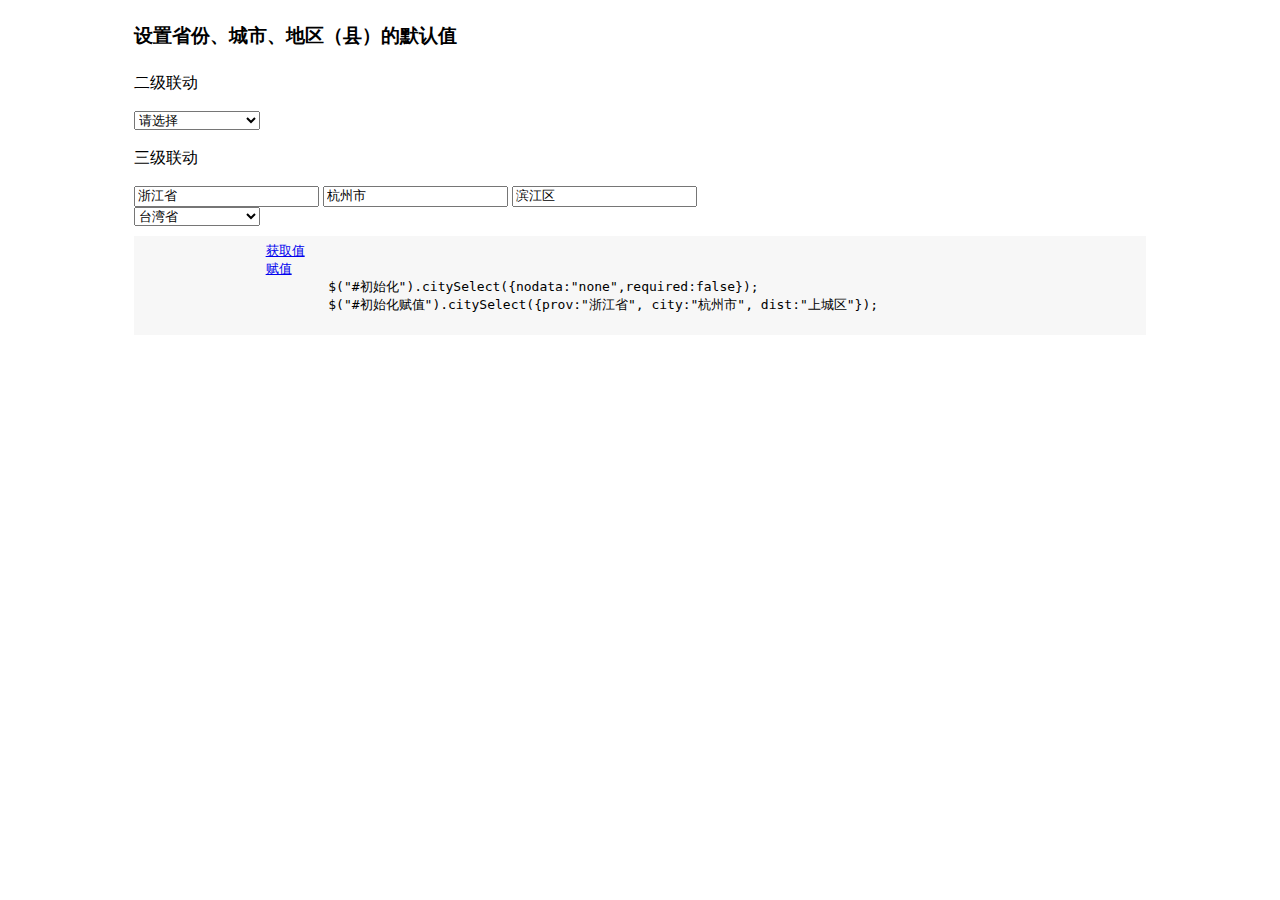
<file: src/main/webapp/static/common/city/index.html>
<!DOCTYPE html PUBLIC "-//W3C//DTD XHTML 1.0 Transitional//EN" "http://www.w3.org/TR/xhtml1/DTD/xhtml1-transitional.dtd">
<html xmlns="http://www.w3.org/1999/xhtml">
<head>
<meta http-equiv="Content-Type" content="text/html; charset=utf-8" />
<title>基于jQuery+JSON的省市联动效果</title>

<style type="text/css">
/* demo */
.demo{width:80%;margin:20px auto}
.demo h3{height:32px;line-height:32px}
.demo p{line-height:24px}
pre{margin-top:10px;padding:6px;background:#f7f7f7}
</style>
</head>

<body>

  
	<div class="demo">
		<h3>设置省份、城市、地区（县）的默认值</h3>
		
		<p>二级联动</p>
		<div id="city_3">
			<select class="prov"></select> 
			<select class="city" disabled="disabled"></select>
			<!-- <select class="dist" disabled="disabled"></select> -->
		</div>
	
		<p>三级联动</p>
		<input name="p" value="浙江省"/>
		<input name="c" value="杭州市"/>
		<input name="d" value="滨江区"/>
		<div id="city_4">
			<select class="prov" name="prov"></select> 
			<select class="city" name="city" disabled="disabled"></select>
			<select class="dist" name="dist" disabled="disabled"></select>
		</div>
		<pre>
		<a href="javascript:;" id="h">获取值</a>
		<a href="javascript:;" id="huan">赋值</a>
			$("#初始化").citySelect({nodata:"none",required:false});
			$("#初始化赋值").citySelect({prov:"浙江省", city:"杭州市", dist:"上城区"}); 
		</pre>
		<div id="content"></div>
	</div>
	
<script type="text/javascript" src="../jquery.min-2.1.3.js"></script>
<script type="text/javascript" src="jquery.cityselect.js"></script>
<script type="text/javascript">
$(function(){
	//demo03
	$("#city_3").citySelect({
		nodata:"none",
		required:false,
		prov:"", city:"", dist:""
	});
	
	//demo04
	$("#city_4").citySelect({nodata:"none",
		prov:"台湾省", city:"", dist:""
	}); 
	
	
	$("#h").click(function(){
		$("#content").html($("[name='prov']").val()+","+$("[name='city']").val()+","+$("[name='dist']").val())
	});
	
	$("#huan").click(function(){
		$("#city_4").citySelect({
			nodata:"none",
			prov:$("[name='p']").val(), city:$("[name='c']").val(), dist:$("[name='d']").val()
		}); 
	});
});
</script>
</body>
</html>
</file>
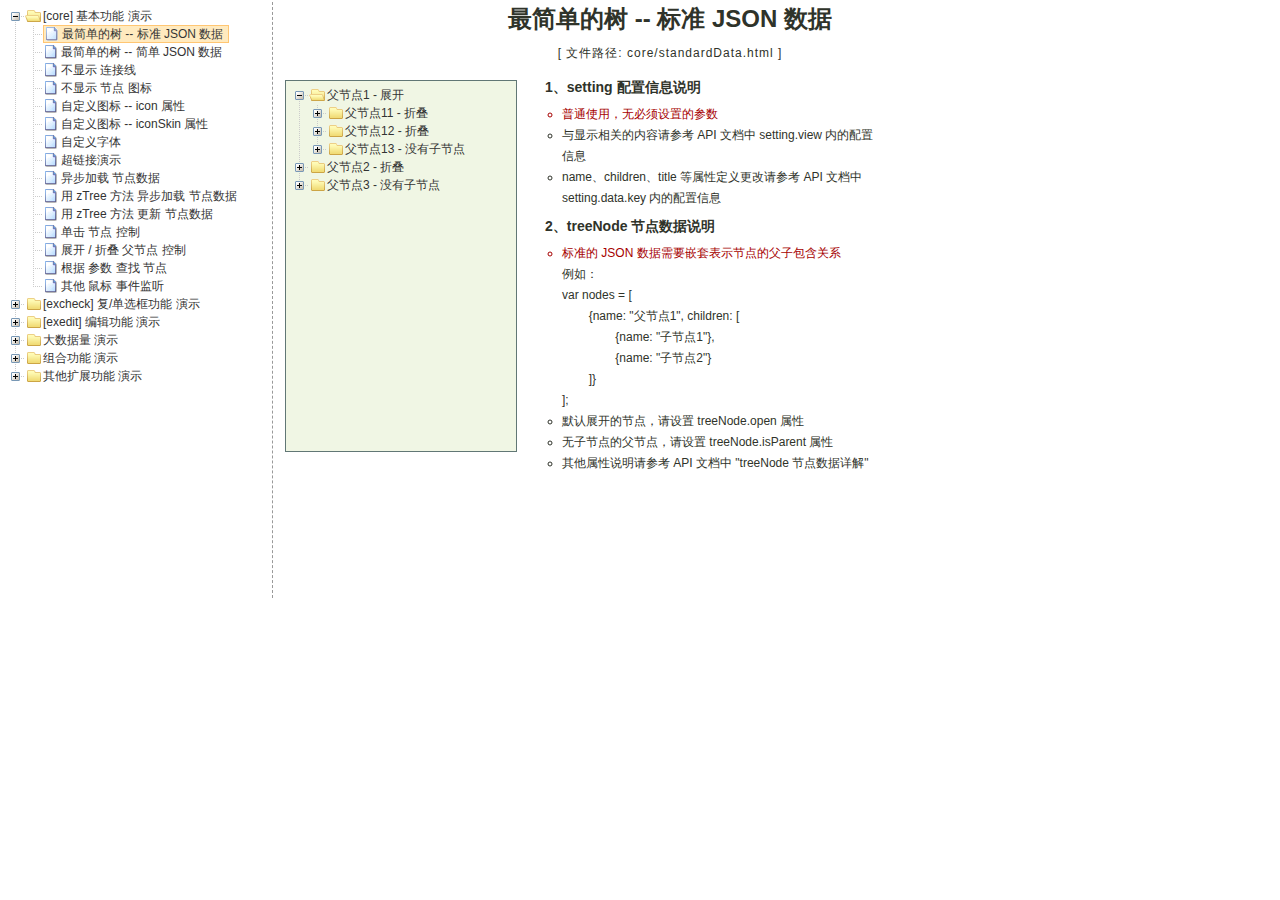
<file: src/main/webapp/static/zTree/demo/cn/index.html>
<!DOCTYPE HTML PUBLIC "-//W3C//DTD HTML 4.01//EN" "http://www.w3.org/TR/html4/strict.dtd">
<HTML>
 <HEAD>
  <TITLE> ZTREE DEMO </TITLE>
  <meta http-equiv="content-type" content="text/html; charset=UTF-8">
  <link rel="stylesheet" href="../../css/zTreeStyle/zTreeStyle.css" type="text/css">
  <style>
	body {
	background-color: white;
	margin:0; padding:0;
	text-align: center;
	}
	div, p, table, th, td {
		list-style:none;
		margin:0; padding:0;
		color:#333; font-size:12px;
		font-family:dotum, Verdana, Arial, Helvetica, AppleGothic, sans-serif;
	}
	#testIframe {margin-left: 10px;}
  </style>
<script type="text/javascript" src="../../js/jquery-1.4.4.min.js"></script>
<script type="text/javascript" src="../../js/jquery.ztree.core.js"></script>
  <SCRIPT type="text/javascript" >
  <!--
	var zTree;
	var demoIframe;

	var setting = {
		view: {
			dblClickExpand: false,
			showLine: true,
			selectedMulti: false
		},
		data: {
			simpleData: {
				enable:true,
				idKey: "id",
				pIdKey: "pId",
				rootPId: ""
			}
		},
		callback: {
			beforeClick: function(treeId, treeNode) {
				var zTree = $.fn.zTree.getZTreeObj("tree");
				if (treeNode.isParent) {
					zTree.expandNode(treeNode);
					return false;
				} else {
					demoIframe.attr("src",treeNode.file + ".html");
					return true;
				}
			}
		}
	};

	var zNodes =[
		{id:1, pId:0, name:"[core] 基本功能 演示", open:true},
		{id:101, pId:1, name:"最简单的树 --  标准 JSON 数据", file:"core/standardData"},
		{id:102, pId:1, name:"最简单的树 --  简单 JSON 数据", file:"core/simpleData"},
		{id:103, pId:1, name:"不显示 连接线", file:"core/noline"},
		{id:104, pId:1, name:"不显示 节点 图标", file:"core/noicon"},
		{id:105, pId:1, name:"自定义图标 --  icon 属性", file:"core/custom_icon"},
		{id:106, pId:1, name:"自定义图标 --  iconSkin 属性", file:"core/custom_iconSkin"},
		{id:107, pId:1, name:"自定义字体", file:"core/custom_font"},
		{id:115, pId:1, name:"超链接演示", file:"core/url"},
		{id:108, pId:1, name:"异步加载 节点数据", file:"core/async"},
		{id:109, pId:1, name:"用 zTree 方法 异步加载 节点数据", file:"core/async_fun"},
		{id:110, pId:1, name:"用 zTree 方法 更新 节点数据", file:"core/update_fun"},
		{id:111, pId:1, name:"单击 节点 控制", file:"core/click"},
		{id:112, pId:1, name:"展开 / 折叠 父节点 控制", file:"core/expand"},
		{id:113, pId:1, name:"根据 参数 查找 节点", file:"core/searchNodes"},
		{id:114, pId:1, name:"其他 鼠标 事件监听", file:"core/otherMouse"},

		{id:2, pId:0, name:"[excheck] 复/单选框功能 演示", open:false},
		{id:201, pId:2, name:"Checkbox 勾选操作", file:"excheck/checkbox"},
		{id:206, pId:2, name:"Checkbox nocheck 演示", file:"excheck/checkbox_nocheck"},
		{id:207, pId:2, name:"Checkbox chkDisabled 演示", file:"excheck/checkbox_chkDisabled"},
		{id:208, pId:2, name:"Checkbox halfCheck 演示", file:"excheck/checkbox_halfCheck"},
		{id:202, pId:2, name:"Checkbox 勾选统计", file:"excheck/checkbox_count"},
		{id:203, pId:2, name:"用 zTree 方法 勾选 Checkbox", file:"excheck/checkbox_fun"},
		{id:204, pId:2, name:"Radio 勾选操作", file:"excheck/radio"},
		{id:209, pId:2, name:"Radio nocheck 演示", file:"excheck/radio_nocheck"},
		{id:210, pId:2, name:"Radio chkDisabled 演示", file:"excheck/radio_chkDisabled"},
		{id:211, pId:2, name:"Radio halfCheck 演示", file:"excheck/radio_halfCheck"},
		{id:205, pId:2, name:"用 zTree 方法 勾选 Radio", file:"excheck/radio_fun"},

		{id:3, pId:0, name:"[exedit] 编辑功能 演示", open:false},
		{id:301, pId:3, name:"拖拽 节点 基本控制", file:"exedit/drag"},
		{id:302, pId:3, name:"拖拽 节点 高级控制", file:"exedit/drag_super"},
		{id:303, pId:3, name:"用 zTree 方法 移动 / 复制 节点", file:"exedit/drag_fun"},
		{id:304, pId:3, name:"基本 增 / 删 / 改 节点", file:"exedit/edit"},
		{id:305, pId:3, name:"高级 增 / 删 / 改 节点", file:"exedit/edit_super"},
		{id:306, pId:3, name:"用 zTree 方法 增 / 删 / 改 节点", file:"exedit/edit_fun"},
		{id:307, pId:3, name:"异步加载 & 编辑功能 共存", file:"exedit/async_edit"},
		{id:308, pId:3, name:"多棵树之间 的 数据交互", file:"exedit/multiTree"},

		{id:4, pId:0, name:"大数据量 演示", open:false},
		{id:401, pId:4, name:"一次性加载大数据量", file:"bigdata/common"},
		{id:402, pId:4, name:"分批异步加载大数据量", file:"bigdata/diy_async"},
		{id:403, pId:4, name:"分批异步加载大数据量", file:"bigdata/page"},

		{id:5, pId:0, name:"组合功能 演示", open:false},
		{id:501, pId:5, name:"冻结根节点", file:"super/oneroot"},
		{id:502, pId:5, name:"单击展开/折叠节点", file:"super/oneclick"},
		{id:503, pId:5, name:"保持展开单一路径", file:"super/singlepath"},
		{id:504, pId:5, name:"添加 自定义控件", file:"super/diydom"},
		{id:505, pId:5, name:"checkbox / radio 共存", file:"super/checkbox_radio"},
		{id:506, pId:5, name:"左侧菜单", file:"super/left_menu"},
		{id:513, pId:5, name:"OutLook 风格", file:"super/left_menuForOutLook"},
		{id:515, pId:5, name:"Awesome 风格", file:"super/awesome"},
		{id:514, pId:5, name:"Metro 风格", file:"super/metro"},
		{id:507, pId:5, name:"下拉菜单", file:"super/select_menu"},
		{id:509, pId:5, name:"带 checkbox 的多选下拉菜单", file:"super/select_menu_checkbox"},
		{id:510, pId:5, name:"带 radio 的单选下拉菜单", file:"super/select_menu_radio"},
		{id:508, pId:5, name:"右键菜单 的 实现", file:"super/rightClickMenu"},
		{id:511, pId:5, name:"与其他 DOM 拖拽互动", file:"super/dragWithOther"},
		{id:512, pId:5, name:"异步加载模式下全部展开", file:"super/asyncForAll"},

		{id:6, pId:0, name:"其他扩展功能 演示", open:false},
		{id:601, pId:6, name:"隐藏普通节点", file:"exhide/common"},
		{id:602, pId:6, name:"配合 checkbox 的隐藏", file:"exhide/checkbox"},
		{id:603, pId:6, name:"配合 radio 的隐藏", file:"exhide/radio"}
	];

	$(document).ready(function(){
		var t = $("#tree");
		t = $.fn.zTree.init(t, setting, zNodes);
		demoIframe = $("#testIframe");
		demoIframe.bind("load", loadReady);
		var zTree = $.fn.zTree.getZTreeObj("tree");
		zTree.selectNode(zTree.getNodeByParam("id", 101));

	});

	function loadReady() {
		var bodyH = demoIframe.contents().find("body").get(0).scrollHeight,
		htmlH = demoIframe.contents().find("html").get(0).scrollHeight,
		maxH = Math.max(bodyH, htmlH), minH = Math.min(bodyH, htmlH),
		h = demoIframe.height() >= maxH ? minH:maxH ;
		if (h < 530) h = 530;
		demoIframe.height(h);
	}

  //-->
  </SCRIPT>
 </HEAD>

<BODY>
<TABLE border=0 height=600px align=left>
	<TR>
		<TD width=260px align=left valign=top style="BORDER-RIGHT: #999999 1px dashed">
			<ul id="tree" class="ztree" style="width:260px; overflow:auto;"></ul>
		</TD>
		<TD width=770px align=left valign=top><IFRAME ID="testIframe" Name="testIframe" FRAMEBORDER=0 SCROLLING=AUTO width=100%  height=600px SRC="core/standardData.html"></IFRAME></TD>
	</TR>
</TABLE>

</BODY>
</HTML>
</file>
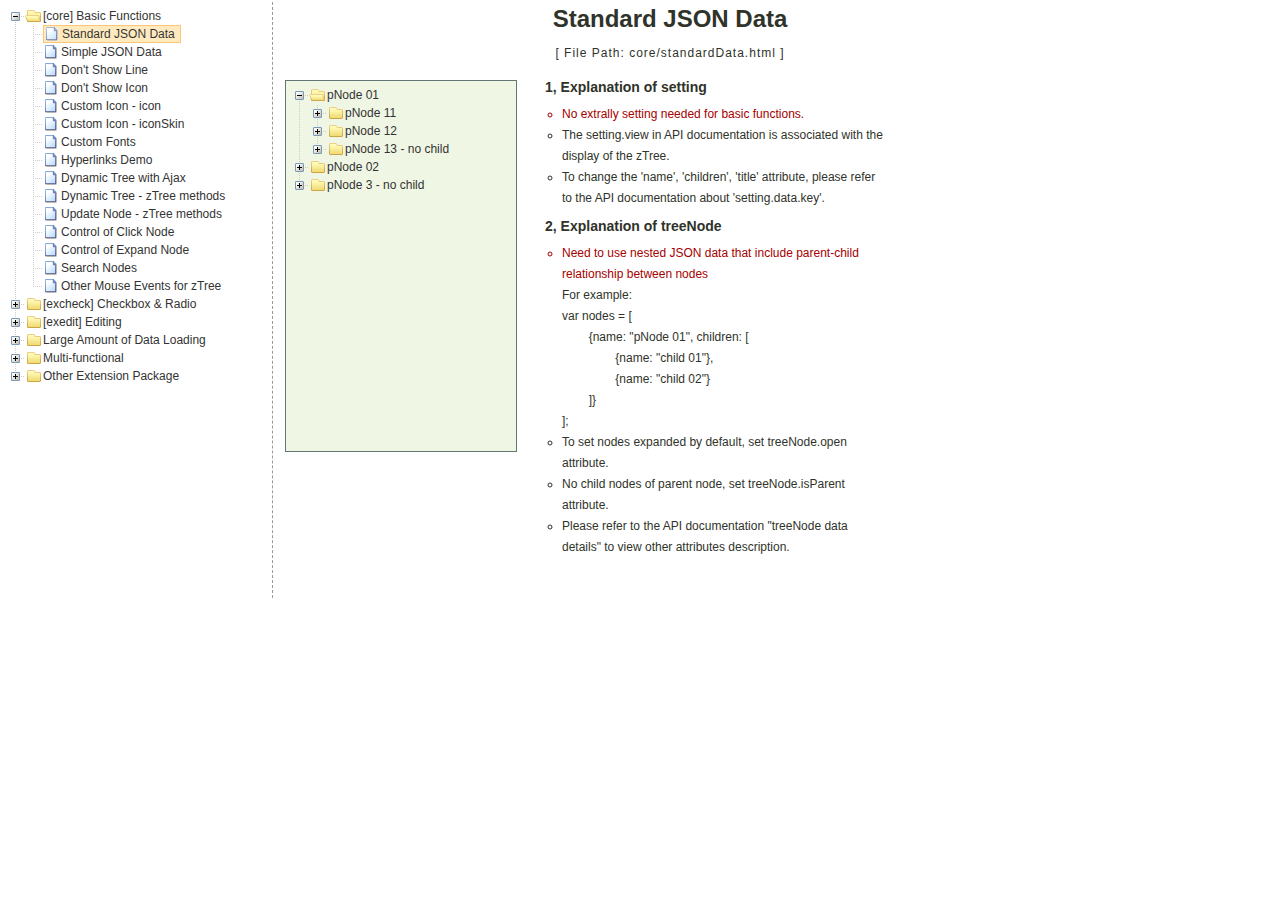
<file: src/main/webapp/static/zTree/demo/en/index.html>
<!DOCTYPE HTML PUBLIC "-//W3C//DTD HTML 4.01//EN" "http://www.w3.org/TR/html4/strict.dtd">
<HTML>
 <HEAD>
  <TITLE> ZTREE DEMO </TITLE>
  <meta http-equiv="content-type" content="text/html; charset=UTF-8">
  <link rel="stylesheet" href="../../css/zTreeStyle/zTreeStyle.css" type="text/css">
  <style>
	body {
	background-color: white;
	margin:0; padding:0;
	text-align: center;
	}
	div, p, table, th, td {
		list-style:none; 
		margin:0; padding:0; 
		color:#333; font-size:12px; 
		font-family:dotum, Verdana, Arial, Helvetica, AppleGothic, sans-serif;
	}
	#testIframe {margin-left: 10px;}
  </style>
<script type="text/javascript" src="../../js/jquery-1.4.4.min.js"></script>
<script type="text/javascript" src="../../js/jquery.ztree.core.js"></script>
  <SCRIPT type="text/javascript" >
  <!--
	var zTree;
	var demoIframe;

	var setting = {
		view: {
			dblClickExpand: false,
			showLine: true,
			selectedMulti: false
		},
		data: {
			simpleData: {
				enable:true,
				idKey: "id",
				pIdKey: "pId",
				rootPId: ""
			}
		},
		callback: {
			beforeClick: function(treeId, treeNode) {
				var zTree = $.fn.zTree.getZTreeObj("tree");
				if (treeNode.isParent) {
					zTree.expandNode(treeNode);
					return false;
				} else {
					demoIframe.attr("src",treeNode.file + ".html");
					return true;
				}
			}
		}
	};

	var zNodes = [
		{id:1, pId:0, name:"[core] Basic Functions", open:false},
		{id:101, pId:1, name:"Standard JSON Data", file:"core/standardData"},
		{id:102, pId:1, name:"Simple JSON Data", file:"core/simpleData"},
		{id:103, pId:1, name:"Don't Show Line", file:"core/noline"},
		{id:104, pId:1, name:"Don't Show Icon", file:"core/noicon"},
		{id:105, pId:1, name:"Custom Icon - icon", file:"core/custom_icon"},
		{id:106, pId:1, name:"Custom Icon - iconSkin", file:"core/custom_iconSkin"},
		{id:107, pId:1, name:"Custom Fonts", file:"core/custom_font"},
		{id:115, pId:1, name:"Hyperlinks Demo", file:"core/url"},
		{id:108, pId:1, name:"Dynamic Tree with Ajax", file:"core/async"},
		{id:109, pId:1, name:"Dynamic Tree - zTree methods", file:"core/async_fun"},
		{id:110, pId:1, name:"Update Node - zTree methods", file:"core/update_fun"},
		{id:111, pId:1, name:"Control of Click Node", file:"core/click"},
		{id:112, pId:1, name:"Control of Expand Node", file:"core/expand"},
		{id:113, pId:1, name:"Search Nodes", file:"core/searchNodes"},
		{id:114, pId:1, name:"Other Mouse Events for zTree", file:"core/otherMouse"},

		{id:2, pId:0, name:"[excheck] Checkbox & Radio", open:false},
		{id:201, pId:2, name:"Checkbox Operation", file:"excheck/checkbox"},
		{id:206, pId:2, name:"Checkbox nocheck Demo", file:"excheck/checkbox_nocheck"},
		{id:207, pId:2, name:"Checkbox chkDisabled Demo", file:"excheck/checkbox_chkDisabled"},
		{id:208, pId:2, name:"Checkbox halfCheck Demo", file:"excheck/checkbox_halfCheck"},
		{id:202, pId:2, name:"Statistics Checkbox is Checked", file:"excheck/checkbox_count"},
		{id:203, pId:2, name:"Checkbox - zTree methods", file:"excheck/checkbox_fun"},
		{id:204, pId:2, name:"Radio Operation", file:"excheck/radio"},
		{id:209, pId:2, name:"Radio nocheck Demo", file:"excheck/radio_nocheck"},
		{id:210, pId:2, name:"Radio chkDisabled Demo", file:"excheck/radio_chkDisabled"},
		{id:211, pId:2, name:"Radio halfCheck Demo", file:"excheck/radio_halfCheck"},
		{id:205, pId:2, name:"Radio - zTree methods", file:"excheck/radio_fun"},

		{id:3, pId:0, name:"[exedit] Editing", open:false},
		{id:301, pId:3, name:"Normal Drag Node Operation", file:"exedit/drag"},
		{id:302, pId:3, name:"Advanced Drag Node Operation", file:"exedit/drag_super"},
		{id:303, pId:3, name:"Move / Copy - zTree methods", file:"exedit/drag_fun"},
		{id:304, pId:3, name:"Basic Edit Nodes", file:"exedit/edit"},
		{id:305, pId:3, name:"Advanced Edit Nodes", file:"exedit/edit_super"},
		{id:306, pId:3, name:"Edit Nodes - zTree methods", file:"exedit/edit_fun"},
		{id:307, pId:3, name:"Editing Dynamic Tree", file:"exedit/async_edit"},
		{id:308, pId:3, name:"Multiple Trees", file:"exedit/multiTree"},

		{id:4, pId:0, name:"Large Amount of Data Loading", open:false},
		{id:401, pId:4, name:"One-time Large Data Loading", file:"bigdata/common"},
		{id:402, pId:4, name:"Loading Data in Batches", file:"bigdata/diy_async"},
		{id:403, pId:4, name:"Loading Data By Pagination", file:"bigdata/page"},

		{id:5, pId:0, name:"Multi-functional", open:false},
		{id:501, pId:5, name:"Freeze the Root Node", file:"super/oneroot"},
		{id:502, pId:5, name:"Click to Expand Node", file:"super/oneclick"},
		{id:503, pId:5, name:"Keep Single Path", file:"super/singlepath"},
		{id:504, pId:5, name:"Adding Custom DOM", file:"super/diydom"},
		{id:505, pId:5, name:"Checkbox / Radio Coexistence", file:"super/checkbox_radio"},
		{id:506, pId:5, name:"Left Menu", file:"super/left_menu"},
		{id:513, pId:5, name:"OutLook Style", file:"super/left_menuForOutLook"},
        {id:515, pId:5, name:"Awesome Style", file:"super/awesome"},
        {id:514, pId:5, name:"Metro Style", file:"super/metro"},
		{id:507, pId:5, name:"Drop-down Menu", file:"super/select_menu"},
		{id:509, pId:5, name:"Drop-down Menu with checkbox", file:"super/select_menu_checkbox"},
		{id:510, pId:5, name:"Drop-down Menu with radio", file:"super/select_menu_radio"},
		{id:508, pId:5, name:"Right-click Menu", file:"super/rightClickMenu"},
		{id:511, pId:5, name:"Drag With Other DOMs", file:"super/dragWithOther"},
		{id:512, pId:5, name:"Expand All Nodes with Async", file:"super/asyncForAll"},

		{id:6, pId:0, name:"Other Extension Package", open:false},
		{id:601, pId:6, name:"hide ordinary node", file:"exhide/common"},
		{id:602, pId:6, name:"hide with checkbox mode", file:"exhide/checkbox"},
		{id:603, pId:6, name:"hide with radio mode", file:"exhide/radio"}
	];

	$(document).ready(function(){
		var t = $("#tree");
		t = $.fn.zTree.init(t, setting, zNodes);
		demoIframe = $("#testIframe");
		demoIframe.bind("load", loadReady);
		var zTree = $.fn.zTree.getZTreeObj("tree");
		zTree.selectNode(zTree.getNodeByParam("id", 101));
	
	});

	function loadReady() {
		var bodyH = demoIframe.contents().find("body").get(0).scrollHeight,
		htmlH = demoIframe.contents().find("html").get(0).scrollHeight,
		maxH = Math.max(bodyH, htmlH), minH = Math.min(bodyH, htmlH),
		h = demoIframe.height() >= maxH ? minH:maxH ;
		if (h < 530) h = 530;
		demoIframe.height(h);
	}

  //-->
  </SCRIPT>
 </HEAD>

<BODY>
<TABLE border=0 height=600px align=left>
	<TR>
		<TD width=260px align=left valign=top style="BORDER-RIGHT: #999999 1px dashed">
			<ul id="tree" class="ztree" style="width:260px; overflow:auto;"></ul>
		</TD>
		<TD width=770px align=left valign=top><IFRAME ID="testIframe" Name="testIframe" FRAMEBORDER=0 SCROLLING=AUTO width=100%  height=600px SRC="core/standardData.html"></IFRAME></TD>
	</TR>
</TABLE>

 </BODY>
</HTML>
</file>
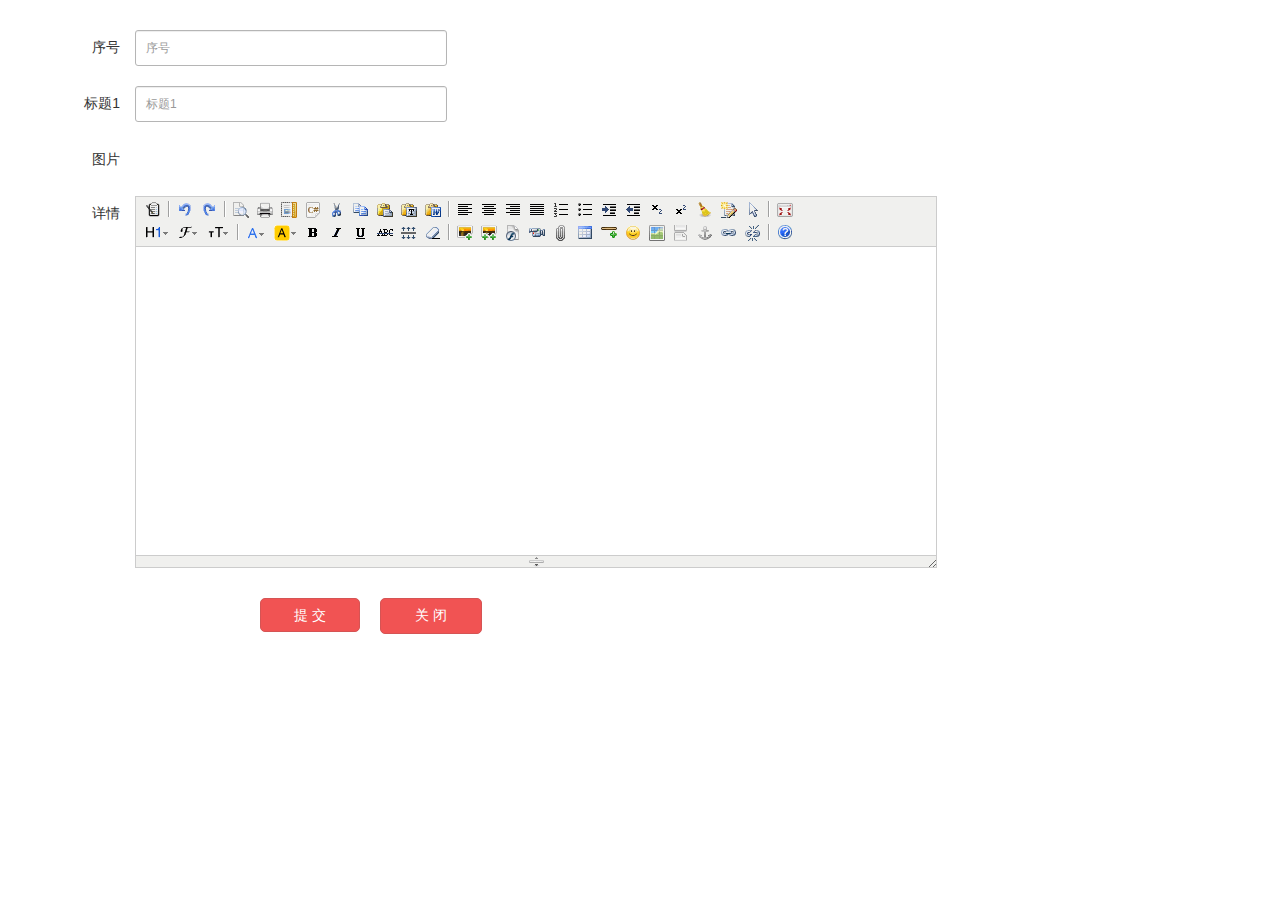
<file: src/main/webapp/admin/content_add.html>
﻿<!DOCTYPE html PUBLIC "-//W3C//DTD XHTML 1.0 Transitional//EN" "http://www.w3.org/TR/xhtml1/DTD/xhtml1-transitional.dtd">
<html xmlns="http://www.w3.org/1999/xhtml">
<head>
<meta http-equiv="Content-Type" content="text/html; charset=utf-8" />
<link href="../admin/css/base.css" type="text/css" rel="stylesheet" />
<link href="../admin/css/tab.css" type="text/css" rel="stylesheet" />
<link href="../admin/css/item.css" type="text/css" rel="stylesheet" />
<link href="../admin/css/item_do.css" type="text/css" rel="stylesheet" />
<link href="../static/assets3/css/bs3/dpl-min.css" rel="stylesheet" type="text/css" />
<link href="../static/assets3/css/bs3/bui-min.css" rel="stylesheet" type="text/css" />
<link rel="stylesheet" type="text/css" href="../admin/css/uploadify.css"/>
<link rel="stylesheet" href="../static/kindeditor2/themes/default/default.css" />
<link rel="stylesheet" href="../static/kindeditor2/plugins/code/prettify.css" />
<script charset="utf-8" src="../static/kindeditor2/kindeditor-all.js"></script>
<script charset="utf-8" src="../static/kindeditor2/lang/zh-CN.js"></script>
<script charset="utf-8" src="../static/kindeditor2/plugins/code/prettify.js"></script>
<style>
[v-cloak] {
    display: none;
}
#edit {
	margin-top: 30px;
	margin-left: 200px;
}
#edit_1 {
	margin: 0 auto;
}
.loading{ width:100%; height:100%;position:fixed; left:0; top:0; background:url(../static/images/loading2.gif) no-repeat 0 center #fff; background-size:auto;background-position: center; opacity:0.4; display:none; z-index: 9999; }
</style>
</head>
<body>
<div class="loading" style="display: none;"></div>
	<form action="../content/addContent.shtml" id="regForm" method="post">
		<div style="padding:20px 0 0 20px;" class="productliist">
			<div id="">
				<div id="i_do_wrap" >
				<input type="hidden" name="contCategory" value="" id="contCategory"/>
				<input type="hidden" name="type" value="" id="type"/>
					<div class="i_do_div rel" id="i_no_sku_stock_wrap">
						<p class="i_do_tle r_txt abs font14">序号</p>
						<input type="text" id="i_no_sku_stock" name="contClassid"
							class="block input left tline" placeholder="序号"/>
					</div>
					<div class="i_do_div rel" id="i_no_sku_stock_wrap">
						<p class="i_do_tle r_txt abs font14">标题1</p>
						<input type="text" id="i_no_sku_stock" name="contTitle1"
							class="block input left tline" placeholder="标题1"/>
					</div>
					<div class="i_do_div rel" id="i_no_sku_stock_wrap" v-if="contCategory==2||contCategory==3">
						<p class="i_do_tle r_txt abs font14">标题2</p>
						<input type="text" id="i_no_sku_stock" name="contTitle2"
							class="block input left tline" placeholder="标题2"/>
					</div>
					<div class="i_do_div rel" id="i_no_sku_stock_wrap" v-if="contCategory==2">
						<p class="i_do_tle r_txt abs font14">时间</p>
						<input name="contTime" id="contTime" class="input-small calendar" type="text"/>
					</div>
					<div class="i_do_div rel" id="i_no_sku_stock_wrap" v-if="contCategory==2">
						<p class="i_do_tle r_txt abs font14">添加者</p>
						<input type="text" id="i_no_sku_stock" name="contAddname"
							class="block input left tline" placeholder="添加者"/>
					</div>
					<input type="text" id="input11" name="contPath" style="display: none;" />
					<div id="pic11" class="i_do_div rel" id="i_no_sku_stock_wrap" style="display: none;" >
					</div>
					<div class="i_do_div rel" id="i_no_sku_stock_wrap" v-if="contCategory!=3">
						<p class="i_do_tle r_txt abs font14">图片</p>
						<img name="uploadify" id="uploadify" type="file" />
					</div>
					<div class="i_do_div rel" id="i_no_sku_stock_wrap">
						<p class="i_do_tle r_txt abs font14">详情</p>
						<textarea name="contContent" cols="8" rows="8" style="visibility:hidden;"></textarea>
					</div>
					<div id="i_do_btns" style="height:50px;">
						<div style="width:800px; margin:0 auto">
							<input type="button" class="btns block margin_auto"
								style="float:left; margin-right:20px;" value="提 交" id="tj"/>
						<a href="javascript:void(0);" onclick="close1();" class="btns block margin_auto" style="float:left;">关 闭</a>
						</div>
					</div>
				</div>
			</div>
		</div>
	</form>
<script type="text/javascript" language="javascript" src="../static/common/jquery.min-2.1.3.js"></script>
<script src="../admin/js/jquery.uploadify.min.js" type="text/javascript"></script>
<script type="text/javascript" src="../static/assets/js/bui-min.js"></script>
<script type="text/javascript" src="../static/assets/js/config-min.js"></script>
<script type="text/javascript" language="javascript" src="../static/common/jquery.form.js"></script>
<script type="text/javascript" language="javascript" src="../static/common/getQueryString.js"></script>
<script type="text/javascript" src="../static/vue/vue.min.js"></script>
<script type="text/javascript">
var vm = null;
var Mask = BUI.Mask;
var contCategory=getQueryString("contCategory");
var type=getQueryString("type");
new Vue({
	el:'#regForm',
	data:{contCategory:contCategory,type:type}
});
var fullMask = new Mask.LoadMask({
    el : 'body',
    msg : '正在处理。。。'
});
var loadMask = new Mask.LoadMask({
    el : 'body',
    msg : 'loading。。。'
});
function close1() {  
	//关闭当前页
    top.topManager.closePage();
}
	var editor1=null;
	KindEditor.ready(function(K) {
		 editor1 = K.create('textarea[name="contContent"]', {
			filterMode : true,
			width:"800px",
			height:"370px",
			cssPath : '../static/kindeditor2/plugins/code/prettify.css',
			uploadJson : '../Upload_json.html',
			fileManagerJson : '../File_manager_json.html',
			allowFileManager : true,
			afterCreate : function() {
			}
		});
		prettyPrint();
	});
	
	 BUI.use(['bui/select','bui/data','bui/calendar'],function(Select,Data,Calendar){
		   var datepicker = new Calendar.DatePicker({
            trigger:'#contTime',
            autoRender : true,
          });
	 });
	$(document).ready(function(){
	$("#contCategory").val(contCategory);
	$("#type").val(type);
		$("#uploadify").uploadify({
			'uploader': '../UploadFile.shtml', 		//后台处理程序的相对路径
			'swf': '../admin/swf/uploadify.swf',  	//flash文件的相对路径
			'height': 25,
			'whith' :100,
			'fileObjName':'file', 							//设置上传文件名称
			'queueSizeLimit':1, 							//当允许多文件生成时，设置选择文件的个数，默认值：999
			'fileTypeDesc' : '*.jpg;*.gif;*.png;*.jpeg', 	//用来设置选择文件对话框中的提示文本        
			'fileTypeExts' : '*.jpg;*.gif;*.png;*.jpeg', //设置可以选择的文件的类型
			'auto' : true, 									//设置为true当选择文件后就直接上传了，为false需要点击上传按钮才上传
			'multi' : false, 								//设置为true时可以上传多个文件
			'uploadLimit' : 999,							//可上传次数，默认值：999
			'fileSizeLimit':'2048000000KB',					//上传文件的大小限制
			'buttonText': '上传图片',							//浏览按钮的文本
			'progressData' : 'speed',						// ‘percentage’ or ‘speed’.
			'method':'post',
			'debug':false,
			'onUploadProgress' : function(file, bytesUploaded, bytesTotal, totalBytesUploaded, totalBytesTotal) {
			},
			'onUploadSuccess' : function(file, data, response) {
	        	$("#pic11").html("<img src=\"../uploadstart/"+data.trim()+"\" width=\"110\" height=\"110\"/>");
	        	$("#input11").val(data.trim());

	        	$("#pic11").removeAttr("style");
			},
	        'onUploadError' : function(file, errorCode, errorMsg, errorString) {
	            alert('The file ' + file.name + ' could not be uploaded: ' + errorString);
	        }
	    });
		$("#tj").click(function() {
			editor1.sync();
			$("#regForm").submit();
		});
	    $("#regForm").ajaxForm({
	         //定义返回JSON数据，还包括xml和script格式
	         dataType:'json',
	       
	        success: function(data) {
	        	if (data.hasError==false) {
	         		BUI.Message.Alert(data.error,function(){
		         		//刷新其他页面时，如果页面未打开，不进行任何操作
		         		var t="";
		         		if(type==1){
		         			t="pc";
		         		}else if(type==2){
		         			t="phone";
		         		
		         		}else if(type==3){
		         			t="en";
		         		}
		         		 top.topManager.reloadPage('content'+contCategory+t+'-menu');
		         	    top.topManager.closePage();
	         		},'info');
					//window.location.href=document.referrer;
				} else {
					BUI.Message.Alert(data.error,'warning');
				}
	         	fullMask.hide();
			},
			error : function(XMLHttpRequest, textStatus, errorThrown) {
	         	fullMask.hide();
				BUI.Message.Alert("系统繁忙，请稍后"+XMLHttpRequest.status+","+XMLHttpRequest.readyState+","+textStatus,'warning');
			}
		});
		
	});
	
</script>
</body>
</html>
</file>
<file: src/main/webapp/static/chosen_v1.7.0/docsupport/prism.css>
/**
 * okaidia theme for JavaScript, CSS and HTML
 * Loosely based on Monokai textmate theme by http://www.monokai.nl/
 * @author ocodia
 */

code[class*="language-"],
pre[class*="language-"] {
	color: #f8f8f2;
	text-shadow: 0 1px rgba(0,0,0,0.3);
	font-family: Consolas, Monaco, 'Andale Mono', monospace;
	direction: ltr;
	text-align: left;
	white-space: pre;
	word-spacing: normal;
	
	-moz-tab-size: 4;
	-o-tab-size: 4;
	tab-size: 4;
	
	-webkit-hyphens: none;
	-moz-hyphens: none;
	-ms-hyphens: none;
	hyphens: none;
}

/* Code blocks */
pre[class*="language-"] {
	padding: 1em;
	margin: .5em 0;
	overflow: auto;	
	border-radius: 0.3em;
}

:not(pre) > code[class*="language-"],
pre[class*="language-"] {
	background: #272822;
}

/* Inline code */
:not(pre) > code[class*="language-"] {
	padding: .1em;
	border-radius: .3em;
}

.token.comment,
.token.prolog,
.token.doctype,
.token.cdata {
	color: slategray;
}

.token.punctuation {
	color: #f8f8f2;
}

.namespace {
	opacity: .7;
}

.token.property,
.token.tag {
	color: #f92672;
}

.token.boolean,
.token.number{
	color: #ae81ff;
}

.token.selector,
.token.attr-name,
.token.string {
	color: #a6e22e;
}


.token.operator,
.token.entity,
.token.url,
.language-css .token.string,
.style .token.string {
	color: #f8f8f2;
}

.token.atrule,
.token.attr-value
{
	color: #e6db74;
}


.token.keyword{
color: #66d9ef;
}

.token.regex,
.token.important {
	color: #fd971f;
}

.token.important {
	font-weight: bold;
}

.token.entity {
	cursor: help;
}
</file>
<file: src/main/webapp/admin/css/base.css>
body, html {
	width:100%;
	margin:0;
	padding:0;
	-webkit-tap-highlight-color: transparent;
	font-family:"Microsoft YaHei";
}
table { border-collapse: collapse; border-spacing: 0; }

*{ margin:0; padding:0;}
body {
	font: 400 12px/24px "microsoft yahei", Arial;
	color: #434343;
	background-color: #fff
}
em, h1, h2, h3, h4, input, li, ol, p, span, textarea, ul {
	margin: 0;
	padding: 0;
	font-weight: 400;
	list-style: none;
	font-style: normal
}
h2 {
	font-size: 18px
}
input, select, textarea {
	border: none;
	outline: 0;
	font: 400 12px/24px "microsoft yahei", Arial;
	color: #434343;
	background-color: #efeff3
}
textarea {
	resize: none
}
select{ font-size:12px;}
img {
	border: none;
	vertical-align: bottom
}
a {
	color: #434343;
	outline-style: none;
	text-decoration: none
}

.left {
	float: left
}
.right {
	float: right
}
.clear {
	clear: both
}
.l_txt {
	text-align: left
}
.c_txt {
	text-align: center
}
.r_txt {
	text-align: right
}
.indent_txt {
	text-indent: 2em
}
.rel {
	position: relative
}
.abs {
	position: absolute
}
.fix {
	position: fixed
}
.hide {
	display: none
}
.no_padd {
	padding: 0
}
.no_margin {
	margin: 0
}
.margin_auto {
	margin: 0 auto
}
.t_hide {
	text-indent: -9999px
}
.bold {
	font-weight: 700
}
.block {
	display: block
}
.inline_b {
	display: inline-block
}
.over_hidden {
	overflow: hidden
}
.ellipsis {
	white-space: nowrap;
	text-overflow: ellipsis
}
.pointer {
	cursor: pointer
}
.w {
	width: 980px
}
.wrap {
	width: 100%
}
.not_render {
	visibility: hidden
}
.font14 {
	font-size: 14px
}
.gray_txt, .gray_txt a, a.gray_txt, a.gray_txt:hover {
	color: #b1b1b1
}
.wht_txt, .wht_txt a, a.wht_txt, a.wht_txt:hover {
	color: #fff
}
.red_txt, .red_txt a, a.red_txt, a.red_txt:hover {
	color: #b83126
}
.blu_txt, .blu_txt a, a.blu_txt, a.blu_txt:hover {
	color: #404089
}
.btns {
	width: 100px;
	height: 34px;
	line-height: 34px;
	background-color: #f15353;
	border-radius: 5px;
	color: #fff;
	text-align: center;
	cursor: pointer;
	border:1px solid #d55454;
	display:block;
	font-size:14px;
	font-family:"Microsoft YaHei";
}
.btn2{
	width: 140px;
	height: 34px;
	line-height: 34px;
	background:#fbfbfb;
	border-radius: 5px;
	color: #333;
	text-align: center;
	cursor: pointer;
	border:1px solid #dee3ea;
	font-family:"Microsoft YaHei";
}
.btns:active {
	background-color: #7d6092
}
.btns:disabled {
	background-color: #656565
}
.btns_2 {
	width: 140px;
	height: 35px;
	line-height: 35px;
	border: 1px solid #babac0;
	border-radius: 5px;
	background: -webkit-gradient(linear, 50% 0, 50% 100%, from(#fff), to(#f9f9fb));
	background: -webkit-linear-gradient(90deg, #f9f9fb, #fff);
	background: -moz-linear-gradient(90deg, #f9f9fb, #fff);
	background: -o-linear-gradient(90deg, #f9f9fb, #fff);
	cursor: pointer;
	text-align: center
}
.opac0 {
	opacity: 0
}
.input {
	height: 32px;
	line-height: 32px;
	text-indent: 0;
	font-size: 12px;
	border: 1px solid #dcdcdc
	background-color: #fff;
	border-radius: 0;
	padding: 0;
	margin: 0;
	color: #ccc
}
.input_y {
	color: #434343
}
.input_n {
	color: #ccc
}
.comm_p24 {
	background-image: url(../../images/common/png_24.png);
}
#hd {
	position:fixed;
	left:0; top:0;
	z-index:9;
	width:100%;
	min-width:1000px;
	height: 46px;
	line-height: 35px;
	background:url(../images/top_bj.png) repeat-x left top;
	border:1px solid #000;
}
#hd_logo {
	width: 160px;
	height: 25px;
	margin: 7px 0 0 30px;
	float:left;
}
#hd_logo a {
	display: block
}
#hd_logo img {
	float: left
}
#hd_logo span {
	float: right;
	background: #99ff32;
	font-size: 12px;
	padding: 0 6px;
	line-height: 20px;
	margin-top: 8px
}
#hd_ul {
	height:46px;
	float:right;
	line-height:46px;
}
#hd_u_name {
	padding-right: 20px
}
#hd_li_line {
	width: 1px;
	height: 100%;
	display: block;
	overflow: hidden;
	background-color: #656565
}
#hd_logout_a {
	color: #ff5e70;
	display: block;
}
#content {
	padding: 30px 50px
}
#comm_ft {
	height: 140px;
	line-height: 124px;
	background-color: #f3f6f9
}
/* .loading {
	background: url(../../images/common/loading.gif) center/20px no-repeat
} */
#_alert_bg, #_confirm_bg, #_prompt_bg, #_sendout_bg {
	width: 100%;
	height: 100%;
	position: fixed;
	top: 0;
	left: 0;
	background-color: rgba(255,255,255,0);
	z-index: 1001
}
#_alert_content, #_confirm_content, #_prompt_content, #_sendout_content {
	width: 175px;
	padding: 20px;
	border-radius: 4px;
	margin: 0 auto;
	color: #fff;
	text-align: center;
	font-size: 16px;
	position: relative;
	top: 35%;
	background-color: #433736;
	background-color: rgba(47,34,33,.9);
	display: none
}
#_confirm_content, #_prompt_content {
	width: 315px;
	padding: 0;
	top: 30%
}
#_prompt_content, #_sendout_content {
	width: 335px
}
#_sendout_content {
	padding: 10px 20px 0
}
#_confirm_content>p, #_prompt_content>p, #_sendout_content>p {
	padding: 20px
}
#_confirm_shadowA, #_confirm_shadowB, #_confirm_shadowC, #_confirm_shadowD, #_prompt_shadowA, #_prompt_shadowB, #_prompt_shadowC, #_prompt_shadowD, #_sendout_shadowA, #_sendout_shadowB, #_sendout_shadowC, #_sendout_shadowD {
	display: block;
	overflow: hidden
}
#_confirm_shadowA, #_confirm_shadowB, #_prompt_shadowA, #_prompt_shadowB, #_sendout_shadowA, #_sendout_shadowB {
	width: 100%;
	height: 1px
}
#_confirm_shadowC, #_confirm_shadowD, #_prompt_shadowC, #_prompt_shadowD, #_sendout_shadowC, #_sendout_shadowD {
	width: 1px;
	height: 95%;
	float: left
}
#_confirm_shadowA, #_prompt_shadowA, #_sendout_shadowA {
	background: -webkit-gradient(linear, left top, right top, from(rgba(47,34,33,.1)), color-stop(0.35, #6e6262), color-stop(0.5, #6e6262), color-stop(0.65, #6e6262), to(rgba(47,34,33,.1)));
	background: -webkit-linear-gradient(left, rgba(47,34,33,.1), #6e6262, #6e6262, #6e6262, rgba(47,34,33,.1));
	background: -moz-linear-gradient(left, rgba(47,34,33,.1), #6e6262, #6e6262, #6e6262, rgba(47,34,33,.1));
	background: -o-linear-gradient(left, rgba(47,34,33,.1), #6e6262, #6e6262, #6e6262, rgba(47,34,33,.1))
}
#_confirm_shadowB, #_prompt_shadowB, #_sendout_shadowB {
	background: -webkit-gradient(linear, left top, right top, from(rgba(47,34,33,.1)), color-stop(0.35, #2f2121), color-stop(0.5, #2f2121), color-stop(0.65, #2f2121), to(rgba(47,34,33,.1)));
	background: -webkit-linear-gradient(left, rgba(47,34,33,.1), #2f2121, #2f2121, #2f2121, rgba(47,34,33,.1));
	background: -moz-linear-gradient(left, rgba(47,34,33,.1), #2f2121, #2f2121, #2f2121, rgba(47,34,33,.1));
	background: -o-linear-gradient(left, rgba(47,34,33,.1), #2f2121, #2f2121, #2f2121, rgba(47,34,33,.1))
}
#_confirm_shadowC, #_prompt_shadowC, #_sendout_shadowC {
	background: -webkit-gradient(linear, 50% 0, 50% 100%, from(#6e6262), to(rgba(47,34,33,.1)));
	background: -webkit-linear-gradient(90deg, rgba(47,34,33,.1), #6e6262);
	background: -moz-linear-gradient(90deg, rgba(47,34,33,.1), #6e6262);
	background: -o-linear-gradient(90deg, rgba(47,34,33,.1), #6e6262)
}
#_confirm_shadowD, #_prompt_shadowD, #_sendout_shadowD {
	background: -webkit-gradient(linear, 50% 0, 50% 100%, from(#2f2121), to(rgba(47,34,33,.1)));
	background: -webkit-linear-gradient(90deg, rgba(47,34,33,.1), #2f2121);
	background: -moz-linear-gradient(90deg, rgba(47,34,33,.1), #2f2121);
	background: -o-linear-gradient(90deg, rgba(47,34,33,.1), #2f2121)
}
#_confirm_btnW, #_prompt_btnW, #_sendout_btnW {
	width: 100%;
	height: 60px;
	line-height: 60px
}
#_confirm_btnA, #_confirm_btnB, #_prompt_btnA, #_prompt_btnB, #_sendout_btnA, #_sendout_btnB {
	width: 49%;
	height: 100%;
	font-size: 18px;
	cursor: pointer
}
#_confirm_btnA, #_prompt_btnA, #_sendout_btnA {
	float: left
}
#_confirm_btnB, #_prompt_btnB, #_sendout_btnB {
	float: right
}
#_prompt_textarea {
	width: 100%;
	height: 72px;
	line-height: 24px;
	font-size: 16px;
	border: 1px solid #ccc;
	display: block
}
#_prompt_textareaW {
	padding: 0 20px 10px
}
#left-nav{
	position:fixed;
	left:0;
	top:0;
	width:190px;
	height:100%;
	background: #f7f7f7;
	overflow-x:hidden;
	overflow-y:auto;
}

#nav_center{
	height:100%;
	height:100%;
	box-shadow: -2px 0px 2px #f0f2f3 inset;
	border-right:1px solid #dae3e9;
}
#left-nav h1 {
	font-size: 22px;
	color: #000;
	height: 60px;
	line-height: 60px;
	border-bottom: 1px solid #d4d5d9
}
#left-nav ul {
	font-size: 14px
}
#left-nav li {
	line-height: 55px;
	border-bottom: 1px solid #d4d5d9
}
#left-nav li a {
	display: block
}
#left-nav li a span {
	display:inline-block;
	border:0;
	border-radius: 2px;
	background: #434343;
	width: 4px;
	height: 4px;
	font-size: 4px;
	line-height: 4px;
	vertical-align: middle;
	margin-right: 3px
}
#left-nav li.cur {
	background: #f2f2f2;
	color: #be0c0c;
	border-right: 5px solid #be0c0c
}
#left-nav li.cur a {
	color: #be0c0c
}
#left-nav li.cur a span {
	display: inline-block;
	border: 0;
	border-radius: 2px;
	background: #be0c0c;
	width: 4px;
	height: 4px;
	font-size: 4px;
	line-height: 4px
}
#right-content {
	float: left;
	width: 80%
}
.btn-group {
	position: relative;
	display: none;
	font-size: 0;
	vertical-align: middle;
	white-space: nowrap
}
.dropdown-menu {
	position: absolute;
	top: 90%;
	left: 0;
	z-index: 1000;
	display: none;
	float: left;
	min-width: 160px;
	margin: 2px 0 0;
	list-style: none;
	background-color: #fff;
	border: 1px solid #ccc;
	border: 1px solid rgba(0,0,0,.2);
	-webkit-box-shadow: 0 5px 10px rgba(0,0,0,.2);
	-moz-box-shadow: 0 5px 10px rgba(0,0,0,.2);
	box-shadow: 0 5px 10px rgba(0,0,0,.2);
	-webkit-background-clip: padding-box;
	-moz-background-clip: padding;
	background-clip: padding-box
}
.dropdown-menu>li>a {
	padding: 3px 20px;
	clear: both;
	font-weight: 400;
	color: #333;
	white-space: nowrap;
	font-size: 14px
}
.dropdown-menu li {
	display: block;
	height: 24px;
	line-height: 24px;
	padding: 0 10px
}
.dropdown-menu .checkbox {
	min-height: 20px;
	padding-left: 20px
}
.checkbox input[type=checkbox] {
	float: left;
	margin-left: -20px;
	margin-top: 3px;
	pointer-events: none
}
.dropdown-menu label {
	display: block;
	margin: 5px auto;
	font-size: 14px;
	font-weight: 400;
	line-height: 20px
}
li.dropdown-submit {
	background: #f9f9f9;
	height: 40px;
	line-height: 40px;
	text-align: center;
	border-top: 1px solid #d4d5d9;
	font-size: 14px;
	cursor: pointer
}
#show-category {
	display: inline-block;
	padding: 4px 12px;
	margin-bottom: 0;
	font-size: 14px;
	line-height: 22px;
	text-align: left;
	width: 100px;
	vertical-align: middle;
	cursor: pointer;
	color: #333;
	text-shadow: 0 1px 1px rgba(255,255,255,.75);
	border: 1px solid #ccc;
	-webkit-box-shadow: inset 0 1px 0 rgba(255,255,255,.2), 0 1px 2px rgba(0,0,0,.05);
	-moz-box-shadow: inset 0 1px 0 rgba(255,255,255,.2), 0 1px 2px rgba(0,0,0,.05);
	box-shadow: inset 0 1px 0 rgba(255,255,255,.2), 0 1px 2px rgba(0,0,0,.05)
}
#select-all {
	margin: 0 40px
}
#curSelectNum {
	float: right;
	margin-right: 10px;
	color: #ff5000;
	height: 100%
}
.page_num {
	padding: 5px 10px
}
.curpage {
	color: red
}
.good {
	color: green
}
.bad {
	color: red
}
.xiahuaxian {
	border-bottom: 1px solid #efefef
}
/*          ����css��ʽ          */
.admin_select {
	width: 140px;
	height: 32px;
	border: 1px solid #dee3ea;
	border-radius: 3px;
}
.delchange{ color:#ff6464}
.delchange a{ color:#ff6464}

.top_center{ width:40%; height:48px; float:left; margin-top:-1px;}
.top_center a{ width:46%; float:left; display:block; color:#fff; padding:0 2%; text-align:right; line-height:48px;}

.top_center a.cur{ background:url(../images/top_ico.jpg) repeat-x; left:0; top:0;}

#hd_enter_im{ padding:0 10px;}
#hd_logout_a{ border-left:1px solid #000;}
#all{ width:100%; min-width:1000px;}
#center{ padding:48px 0 0 200px;}

.nav_list{ width:100%; color:#a5a9ad; text-align:left;}
.nav_list{ color:#a5a9ad;}
.nav_list dl{ width:90%; margin:0 5%; padding-bottom:2px; background:url(../images/left_iconx.jpg) repeat-x left bottom;}
.nav_list dt{ line-height:60px; position:relative;}
.nav_list dt a{ display:block; padding-left:60px;}
.nav_list dt i{ width:12px; height:22px; display:block; position:absolute; right:-11px; top:19px; background:url(../images/left_zt.png) no-repeat; display:none;}
.nav_list dl.cur dt i{ display:block;}


.nav_list dd{ display:none; padding-bottom:20px;}
.nav_list dd a{ display:block; line-height:40px; padding:0 5%;}


.nav_list dl dt.pro a{ background:url(../images/left_icon1.png) no-repeat left top;}
.nav_list dl.cur dt.pro a{ background:url(../images/left_icon1s.png) no-repeat left top;}

.nav_list dl dt.order a{ background:url(../images/left_icon2.png) no-repeat left top;}
.nav_list dl.cur dt.order a{ background:url(../images/left_icon2s.png) no-repeat left top;}

.nav_list dl dt.user a{ background:url(../images/left_icon3.png) no-repeat left top;}
.nav_list dl.cur dt.user a{ background:url(../images/left_icon3s.png) no-repeat left top;}

.nav_list dl dt.count a{ background:url(../images/left_icon6.png) no-repeat left top;}
.nav_list dl.cur dt.count a{ background:url(../images/left_icon6s.png) no-repeat left top;}

.nav_list dl.cur a{ color:#381616;}
#nav_center .nav_list dd a.curb{ color:#F15353;}

.order_table{ border-top:1px solid #dee3ea;}
.order_table td{ border-bottom:1px solid #dee3ea; padding:10px 0;}

.order_fl{ height:18px; line-height:18px; padding:30px 0; color:#ccc; border-top:1px solid #ccc; border-bottom:1px solid #ccc;}
.order_fl a{ padding:0 27px;}
.order_fl a.cur{ color:#e74747}

.sousuo{ overflow:hidden; font-size:14px;}
.sousuo ul{ width:440px; float:left;}

.sousuo dl{ width:100%; height:34px; margin-top:12px; overflow:hidden; line-height:34px;}
.sousuo dt{ width:80px; float:left; text-align:right;}
.sousuo dd{ width:348px; float:right; overflow:hidden;}
.sousuo input[type='text']{ height:32px; background:#fff; padding:0 8px; font-size:14px;}
.sousuo span{ float:left; padding:0 12px;}
.sousuo select{ width:100px; padding:0 5px; background:#fcfcfc; border:1px solid #ccc; border-radius:3px; height:32px; float:left; font-size:14px;}


.productliist{ width:100%; max-width:1280px; min-width:1000px;}
.subm{ width:100%; float:left; overflow:hidden;}
.submita{ width:100px; height:32px; line-height:30px; color:#f7f7f7; font-size:14px; background:#f05252; border:1px solid #d55454; border-radius:3px; cursor:pointer;}
.submitb{ width:100px; height:32px; line-height:30px; color:#333; font-size:14px; background:#fbfbfb; border:1px solid #dee3ea; border-radius:3px; cursor:pointer;}

.pro_sou{ overflow:hidden; border-top:1px solid #ccc; padding-top:20px; margin:20px 15px 0 15px;}
.pro_sou span{ float:left; color:#e74747; margin-left:20px;}
.pro_sou select{ float:right; margin-right:20px; width:100px; padding:0 5px; background:#fcfcfc; border:1px solid #ccc; border-radius:3px; height:32px;}
.sous{ width:220px; height:25px; border:1px solid #dee3ea; border-radius:20px; float:right;}
.sous input[type='text']{ width:170px; height:25px; padding:0 10px; float:left; border:0; background:none;}
.sous input[type='submit']{ width:30px; height:25px; background:url(../images/sousou.png) no-repeat left center; cursor:pointer;}

.xiajia{ display:block; line-height:18px; position:relative;}
.xiajia span{ color:#ff6464; text-decoration:underline;}

.shangjia{ width:207px; height:106px; background:url(../images/sxjia.png) no-repeat; position:absolute;left:-35px; top:100%; display:none;}
.shangjia dl{ width:176px; height:72px; margin:22px 0 0 11px;}
.shangjia dl dt{text-align:center;line-height:30px;}
.shangjia dl dd{ overflow:hidden; line-height:26px; margin-top:10px;}
.shangjia dl dd a{ color:#ff6464; width:50%; display:block; float:left; text-align:center;}

.xiajia:hover .shangjia{ display:block; z-index:999;}

.or_show{ overflow:hidden; margin:20px 15px 0px;}
.or_show span{ float:left; color:#E74747; margin-left:20px; font-size:14px;}


.duihuan input{ height:32px; background:#fff; padding:0 8px; font-size:14px; border:1px solid #CCC; width:120px; border-radius:3px; float:left; width:150px; display:none;}
.duihuan a{ display:none;}


.tianjia{ width:100%; height:100%; position:fixed; left:0; top:0; background-color:rgba(255, 255, 255, 0.8);z-index:999; display:none;}
.tianj{ width:440px; border:1px solid #a6a8a7; border-radius:3px; position:absolute; left:50%; margin-left:-220px; top:30%; padding-bottom:15px; background:#fff;}
.tianj span{ width:94%; padding:0 3%; border:1px solid #eee; display:block; font-size:14px; line-height:30px; font-weight:bold;}
.tianj textarea{ width:394px; display:block; margin:0 auto; border:1px solid #cbcbcb; height:80px; padding:7px; margin-top:15px; border-radius:4px; background:#fff;}

.guanbi{ display:block; position:absolute; width:3.5%; right:8px; top:10px; cursor:pointer;}
.guanbi img{ width:100%;}
</file>
<file: src/main/webapp/admin/css/tab.css>
#item_hd, #order_hd {
	height: 47px;
	margin: 16px 0;
	padding-left: 650px
}
#item_search_wrap, #order_search_wrap {
	height: 45px;
	border: 1px solid #b5b5bc;
	border-radius: 4px
}
#item_search_key, #order_search_key {
	height: 45px;
	border: none;
	border-radius: 4px;
	background: url(../images/search_icon.png) 10px center no-repeat #fff;
	text-indent: 40px
}
#item_search_hd, #order_search_hd {
	text-indent: 20px;
	margin: 16px 0
}
#tab_ul {
	left: 0;
	top: 0;
	margin: 0;
	width: 600px;
	height: 45px;
	line-height: 45px;
	border-top: 1px solid #b5b5bc;
	border-bottom: 1px solid #b5b5bc;
	border-left: 1px solid #b5b5bc;
	border-radius: 4px;
	box-shadow: 0 1px 2px #999;
	background: -webkit-gradient(linear, 50% 0, 50% 100%, from(#fff), to(#f9f9fb));
	background: -webkit-linear-gradient(90deg, #f9f9fb, #fff);
	background: -moz-linear-gradient(90deg, #f9f9fb, #fff);
	background: -o-linear-gradient(90deg, #f9f9fb, #fff)
}
.tab_li {
	width: 149px;
	height: 100%;
	border-right: 1px solid #b5b5bc;
	display: block
}
.current_tab_li {
	background-color: #414141;
	color: #fff
}
.tab_arrow_down, .tab_arrow_up {
	width: 0;
	height: 0;
	border-style: solid;
	right: 16px
}
.tab_arrow_up {
	border-width: 0 4px 6px;
	border-color: transparent transparent #414141;
	top: 16px
}
.tab_arrow_down {
	border-width: 6px 4px 0;
	border-color: #414141 transparent transparent;
	top: 24px
}
.current_tab_li .tab_arrow_up {
	border-color: transparent transparent #fff
}
.current_tab_li .tab_arrow_down {
	border-color: #fff transparent transparent
}
.current_tab_arrow_up {
	border-color: transparent transparent #cd312d!important
}
.current_tab_arrow_down {
	border-color: #cd312d transparent transparent!important
}
#list_wrap {
	padding: 0 15px;
	background-color: #fff;
}
#list_hd, #list_page, #list_ul, .list_li {
	display: block
}
#list_hd {
	height: 54px
}
.list_hd_lineH {
	padding: 0!important;
	line-height: 54px!important
}
#list_hd_line {
	width: 100%;
	height: 1px;
	background-color: #bfbfbf;
	overflow: hidden;
	top: 54px;
	left: 0
}
.list_li {
	padding: 15px 0;
	border-bottom: 1px dashed #dadae0
}
.del_item {
	cursor: pointer
}
#list_page {
	height: 40px;
	padding: 24px 0
}
#next_page, #prev_page {
	width: 95px;
	height: 30px;
	line-height: 30px;
	margin: 0 5px
}
#prev_page a:hover {
	width: 95px;
	height: 30px;
	line-height: 30px;
	margin: 0 5px;
}
#page_num {
	padding: 0 10px;
	height: 30px;
	line-height: 30px;
	border: 1px solid #babac0;
	border-radius: 4px
}
#list_loading {
	width: 100%;
	height: 110px;
	display: block
}
</file>
<file: src/main/webapp/admin/css/item.css>
#add_item {
	top: 12px;
	right: 50px
}
.list_item_a, .list_item_b, .list_item_c, .list_item_d, .list_item_e, .list_item_f, .list_item_j, .list_sku_a, .list_sku_b, .list_sku_c, .list_sku_d {
	float: left
}
.list_item_a, .list_sku_a {
	width: 30%;
	position: relative
}
.list_item_b, .list_item_c, .list_sku_b, .list_sku_c {
	width: 10%
}
.list_item_d, .list_item_e, .list_sku_d {
	width: 12%
}
.list_item_f {
	width: 14%
}
.list_item_j {
	width: 12%
}
.list_item_j div.cate {
	min-height: 80px;
	text-align: left;
	position: relative
}
.list_item_b, .list_item_c, .list_item_d, .list_item_e {
	line-height: 80px
}
.list_item_f {
	padding: 10px 0;
	line-height: 30px
}
.list-checkbox {
	top: 30%;
	left: 0
}
.list_i_a {
	margin-left: 20px;
	display: block;
	padding-left: 95px
}
.list_sku_a {
	padding-left: 115px;
	width: 155px;
	line-height: 20px
}
.list_i_i {
	top: 0;
	left: 0
}
.list_i_p {
	padding-top: 8px;
	height: 72px;
	line-height: 24px
}
.sku_ul {
	padding-top: 10px;
	display: block
}
.sku_li {
	line-height: 36px;
	display: block;
	overflow: hidden
}
.sku_li div {
	word-break: break-all
}
#list_empty {
	height: 60px;
	line-height: 60px;
	text-align: center
}
#item_search_hd {
	height: 28px;
	line-height: 28px;
	padding: 15px 0;
	box-shadow: 1px 1px 1px 1px #e2e2e4;
	background-color: #fff;
	margin-bottom: 12px
}
#item_search_btm {
	height: 10px;
	display: block
}
#row-title {
	height: 54px;
	margin-bottom: 10px;
	padding: 0 15px;
	box-shadow: 1px 1px 1px 1px #e2e2e4;
	background-color: #fff;
	text-align: center
}
div.cate-box {
	height: 20px;
	line-height: 20px;
	width: 100%;
	overflow: hidden;
	white-space: nowrap;
	text-overflow: ellipsis;
	position: relative
}
div.show-cate-name {
	position: absolute;
	overflow: hidden;
	line-height: 22px;
	top: 0;
	left: 50px;
	border: 1px solid #e3e3e3;
	padding: 5px;
	background: #fff;
	display: none;
	border-radius: 5px
}
#row-title div {
	float: left
}
</file>
<file: src/main/webapp/admin/css/item_do.css>
#i_do_wrap {

}
.i_do_div {
	line-height: 34px;
	padding-left: 115px;
	margin-bottom: 20px;
	clear: both;
	margin-top: 10px;
	overflow:hidden;
	min-height:34px;
}
#i_do_wrap .i_do_div input.tline {
	width: 300px;
	font-size: 12px;
	padding:0 5px;
	height: 34px;
	border: 1px solid #b5b5b5;
	border-radius:3px;
	background-color: #fff;
}
.i_do_tle {
	width: 100px;
	top: 0;
	left: 0
}
#img_add, .img_li {
	width: 130px;
	height: 130px;
	margin-bottom: 25px;
	float: left
}
.img_li {
	border: 1px solid #ccc;
	margin-right: 20px
}
.del_img {
	height: 25px;
	line-height: 25px;
	top: 130px;
	left: 0;
	cursor: pointer
}
#img_add {
	border: 1px dashed #ccc
}
#img_add_a, #img_add_b {
	background-color: #eaeaf1
}
#img_add_a {
	width: 6px;
	height: 50px;
	top: 40px;
	left: 62px
}
#img_add_b {
	width: 50px;
	height: 6px;
	top: 62px;
	left: 40px
}
#i_des {
	width: 435px;
	height: 140px;
	line-height: 28px;
	resize: both
}
#i_no_sku_price_em {
	top: 1px;
	left: 150px;
	font-size: 18px
}
#i_no_sku_price, #i_no_sku_stock {
	width: 150px;
	text-indent: 18px;
	color: #444
}
#coding_val, #i_no_sku_stock, #scale_val {
	text-indent: 5px;
	width: 150px;
	color: #444;
	background-color: #fff;
}
#i_do_btns {
	padding: 10px 0;
}
#sku_ul {
	width: 600px;
	border-right: 1px solid #9f9f9f;
	border-top: 1px solid #9f9f9f;
	border-left: 1px solid #9f9f9f;
	overflow: hidden
}
#sku_ul .input {
	border: none
}
#sku_hd, #sku_ul .input, .sku_li {
	height: 35px;
	line-height: 35px
}
#sku_hd, .sku_li {
	border-bottom: 1px solid #9f9f9f
}
.sku_item_a, .sku_item_b, .sku_item_c {
	position: relative;
	border-right: 1px solid #9f9f9f
}
.sku_item_a, .sku_item_b, .sku_item_c, .sku_item_d {
	float: left;
	display: block;
	height: 100%
}
.sku_item_a {
	width: 140px
}
.sku_item_b, .sku_item_c {
	width: 120px
}
.sku_item_d {
	width: 80px
}
.add_cate {
	display: inline-block;
	margin-right: 10px
}
#item_img_input_wrap {
	position: absolute;
	top: 0;
	left: 0;
	z-index: 10;
	overflow: hidden;
	display: none
}
#i_img_upload, #item_img_input_wrap, .item_img_input {
	width: 100%;
	height: 100%
}
#i_img_upload, .item_img_input {
	display: block
}

.labelError {
	line-height: 9px;
	font-size: 10pt;
	color: #f40000;
	border: 1px #ffb8b8 solid;
	padding: 8px 8px 8px 35px;
	background: url(../images/error.png) no-repeat;
	background-color: #fef2f2;
	margin-top:4px;
	float: left;
}
#labelError {
	line-height: 9px;
	font-size: 10pt;
	color: #f40000;
	border: 1px #ffb8b8 solid;
	padding: 8px 8px 8px 35px;
	background: url(../images/error.png) no-repeat;
	background-color: #fef2f2;
	margin-top:4px;
	float: left;
}
</file>
<file: src/main/webapp/static/assets3/css/bs3/bui-min.css>
.bui-menu{list-style:none;margin:0;}.bui-menu .bui-menu-item{cursor:pointer;}.bui-side-menu{height:100%;text-align:left;overflow-y:auto;overflow-x:hidden;padding:0 3px;}.bui-side-menu .bui-menu-title,.bui-side-menu .bui-menu-title s,.bui-side-menu .menu-leaf a,.bui-side-menu .menu-leaf em{background:url("../../img/menu-500-188.png") -9998.99999999px -9999px no-repeat;}.bui-side-menu a{color:#5c637b;cursor:pointer;outline:none;}.bui-side-menu a:hover{color:#414da7;text-decoration:none;}.bui-side-menu a:active{color:#5c637b;}.bui-side-menu .bui-menu-item-collapsed .bui-menu{display:none;}.bui-side-menu .bui-menu-item-collapsed .bui-menu-title s{background-position:0 -30px;}.bui-side-menu .menu-leaf{outline:0;line-height:20px;}.bui-side-menu .menu-leaf a{height:20px;text-indent:24px;overflow:hidden;margin-bottom:5px;display:block;}.bui-side-menu .menu-leaf a em{display:block;margin:0 1px;font-style:normal;text-align:left;overflow:hidden;height:19px;line-height:22px;_line-height:20px;}.bui-side-menu .bui-menu-item-selected a{color:#fff;background-position:0 -130px;}.bui-side-menu .bui-menu-item-selected a em{background-position:right -100px;}.bui-side-menu .menu-second{padding-top:1px;outline:0;cursor:pointer;}.bui-side-menu .menu-second .bui-menu{margin-top:5px;}.bui-side-menu .bui-menu-title-text{float:left;overflow:hidden;height:14px;line-height:14px;display:block;_margin-top:-2px;}.bui-side-menu .bui-menu-title{margin:0 1px;background-position:0 15px;height:17px;color:#636775;font-weight:bold;overflow:hidden;line-height:25px;vertical-align:middle;padding:8px 0 5px 5px;}.bui-side-menu .bui-menu-title s{width:10px;height:10px;overflow:hidden;display:block;float:left;margin-right:5px;margin-top:1px;background-position:0 -71px;}.bui-pop-menu{border:1px solid #c3c3d6;background-color:#fff;padding:2px 0;position:absolute;}.bui-pop-menu .bui-menu-item{padding:3px 15px;}.bui-pop-menu .bui-menu-item-hover{background-color:#428bca;color:#fff;}.bui-context-menu{position:absolute;border:1px solid #c3c3d6;background-color:#e8e9ef;padding:2px;z-index:1100;background:url("../../img/separator-2-340.gif") repeat-y 28px 0 #e8e9ef;}.bui-context-menu .bui-menu-item{white-space:nowrap;overflow:hidden;position:relative;padding:0;}.bui-context-menu .bui-menu-item .x-caret{position:absolute;right:10px;top:10px;}.bui-context-menu .bui-menu-item-sparator{border-top:1px solid #c3c3d6;height:1px;background-color:white;margin-left:27px;}.bui-context-menu .bui-menu-item-link{cursor:default;display:block;*zoom:1;width:134px;height:24px;margin:1px;padding:0 2px;text-decoration:none;border:1px solid transparent;_border-color:tomato;_filter:chroma(color=#ff6347);}.bui-context-menu .bui-menu-item-icon{display:inline-block;*display:inline;*zoom:1;width:16px;height:16px;margin:0 11px 0 2px;border:0 solid white;}.bui-context-menu .bui-menu-item-hover{background-color:#e8e9ef;}.bui-context-menu .bui-menu-item-open .bui-menu-item-link,.bui-context-menu .bui-menu-item-hover .bui-menu-item-link{background-color:#E0E6FC;border:1px solid #A9B9F5;-webkit-border-radius:2px;-moz-border-radius:2px;border-radius:2px;cursor:pointer;overflow:hidden;}.bui-context-menu .bui-menu-item-text{color:#333;font-size:11px;_font-size:12px;line-height:20px;*zoom:1;}.bui-context-menu .bui-menu-item-disabled{outline:none;}.bui-context-menu .bui-menu-item-disabled .bui-menu-item-text{color:#999;}.bui-context-menu .bui-menu-item-disabled .bui-menu-item-icon{opacity:50;filter:alpha(opacity=5000);}.nav-tabs .bui-tab-item-text{display:inline-block;*display:inline;*zoom:1;margin-right:3px;padding:5px 15px;border:1px solid #c3c3d6;border-bottom-color:transparent;-webkit-border-radius:2px 2px 0 0;-moz-border-radius:2px 2px 0 0;border-radius:2px 2px 0 0;background-color:#eee;position:relative;}.nav-tabs .bui-tab-item-selected{background-color:#fff;-webkit-border-radius:2px 2px 0 0;-moz-border-radius:2px 2px 0 0;border-radius:2px 2px 0 0;}.nav-tabs .bui-tab-item-selected .bui-tab-item-text{background-color:#fff;position:relative;border-bottom:-1px;z-index:10;}.button-tabs{margin-bottom:10px;}.button-tabs .bui-tab-item{margin-right:5px;-webkit-border-radius:4px;-moz-border-radius:4px;border-radius:4px;}.button-tabs .bui-tab-item-text{border-radius:4px;position:relative;display:block;padding:10px 15px;}.button-tabs .bui-tab-item-hover{background-color:#eee;}.button-tabs .bui-tab-item-selected{color:#fff;font-weight:bold;}.button-tabs .bui-tab-item-selected .bui-tab-item-text{color:#fff;background-color:#428bca;}.link-tabs .bui-tab-item-selected a{color:#555;background-color:#fff;border:1px solid #ddd;border-bottom-color:transparent;cursor:default;}.link-tabs .bui-tab-item-selected a:hover{background-color:#fff;border:1px solid #ddd;border-bottom-color:transparent;}.tab-nav-bar,.tab-nav-arrow,.tab-nav-wrapper,.tab-nav-inner,.bui-nav-tab-item,.tab-item-close,.bui-nav-tab-item .tab-item-inner,.bui-nav-tab-item .l,.bui-nav-tab-item .r{background:url("../../img/tab-140-120.gif") -9998.99999999px -9999px no-repeat;}.tab-nav-bar{position:relative;width:100%;z-index:1;overflow:hidden;height:21px;background-position:0 20px;background-repeat:repeat-x;}.tab-content-container{width:100%;}.tab-content-container iframe{border:none;}.tab-content{height:100%;}.tab-nav-arrow{display:block;position:absolute;text-decoration:none;overflow:hidden;width:13px;height:13px;text-indent:-99px;top:4px;}.bui-tab-force .tab-nav-arrow{display:none;}.bui-tab-force .tab-nav-wrapper{margin:0;}.bui-nav-tab .tab-nav-list{padding-left:15px;}.arrow-left{background-position:0 -60px;left:5px;}.arrow-left-active .arrow-left{background-position:-40px -60px;cursor:pointer;}.arrow-right{background-position:-20px -60px;right:5px;}.arrow-right-active .arrow-right{background-position:-100px -60px;cursor:pointer;}.tab-nav-wrapper{margin:0 23px;background-position:0 -100px;background-repeat:repeat-x;}.tab-nav-inner{background-position:0 20px;background-repeat:repeat-x;background-color:#e2eaf4;margin:0 2px;overflow:hidden;position:relative;}.tab-nav-list{position:relative;left:0;padding:0;margin:0;*zoom:1;}.tab-nav-list:before,.tab-nav-list:after{content:" ";display:table;}.tab-nav-list:after{clear:both;}.bui-nav-tab-item{color:#263e74;float:left;width:140px;height:21px;position:relative;cursor:pointer;padding:0;z-index:1;}.bui-nav-tab-item .tab-item-inner{background-position:-15px -4px;margin:0 20px 0 5px;background-color:transparent;}.bui-nav-tab-item .l,.bui-nav-tab-item .r{position:absolute;display:block;height:21px;top:0;}.bui-nav-tab-item .l{background-position:0 -4px;width:20px;left:-15px;}.bui-nav-tab-item .r{background-position:right -4px;width:33px;right:0;}.tab-item-title{cursor:pointer;}.tab-nav-actived{z-index:2;}.tab-nav-actived .tab-item-inner{background-position:-15px -29px;}.tab-nav-actived .l{background-position:0 -29px;z-index:2;}.tab-nav-actived .r{background-position:right -29px;z-index:2;}.tab-item-close{display:block;position:absolute;text-decoration:none;overflow:hidden;cursor:pointer;width:13px;height:13px;text-indent:-99px;z-index:3;top:4px;right:17px;background-position:0 -80px;}.tab-item-close:hover{background-position:-20px -80px;}.bui-select-list{background-color:#fff;border:1px solid #ccc;border:1px solid rgba(0,0,0,0.15);border-radius:4px;-webkit-box-shadow:0 6px 12px rgba(0,0,0,0.175);box-shadow:0 6px 12px rgba(0,0,0,0.175);background-clip:padding-box;}.bui-select-list ul{margin:10px 0;}.bui-select-list .bui-list-item{display:block;padding:3px 20px;color:#333;white-space:nowrap;}.bui-select-list .bui-list-item-hover{text-decoration:none;color:#262626;background-color:#f5f5f5;}.bui-select-list .bui-list-item-selected{color:#fff;text-decoration:none;outline:0;background-color:#428bca;}.bui-select-list .bui-list-item-disabled{color:#999;cursor:not-allowed;}.bui-select{display:inline-block;}.bui-select .bui-select-input{border-top-right-radius:0;border-bottom-right-radius:0;}.bui-select .x-icon{vertical-align:middle;cursor:pointer;height:28px;width:28px;border-left:none;-webkit-border-radius:0;-moz-border-radius:0;border-radius:0;border-top-right-radius:3px;border-bottom-right-radius:3px;}.x-checkbox{background:url("../../img/check_icon-100-100.gif") no-repeat 0 0 transparent;}.x-radio{background:url("../../img/radio_icon-64-40.gif") no-repeat 0 0 transparent;}.x-checkbox,.x-radio{width:13px;height:20px;*height:17px;vertical-align:top;*vertical-align:baseline;margin-right:5px;display:inline-block;*display:inline;*zoom:1;}.x-checkbox:hover,.x-radio:hover,.bui-list-item-hover .x-checkbox,.bui-list-item-hover .x-radio{background-position:-16px 0;}.bui-list-item-selected .x-checkbox,.bui-list-item-selected .x-radio,.checked .x-checkbox{background-position:0 -20px;}.bui-list-item-disabled .x-checkbox,.bui-list-item-disabled .x-radio{background-position:-48px 0;}.bui-simple-list-disabled .x-checkbox,.bui-list-item-selected.bui-list-item-disabled .x-checkbox,.bui-simple-list-disabled .x-radio,.bui-list-item-selected.bui-list-item-disabled .x-radio{background-position:-48px -20px;}.bui-combox{border:1px solid #c3c3d6;-webkit-border-radius:4px;-moz-border-radius:4px;border-radius:4px;}.bui-combox:focus{border-color:#66afe9;outline:0;-webkit-box-shadow:inset 0 1px 1px rgba(0,0,0,.075),0 0 8px rgba(102,175,233,0.6);box-shadow:inset 0 1px 1px rgba(0,0,0,.075),0 0 8px rgba(102,175,233,0.6);}.bui-combox ul{*zoom:1;}.bui-combox ul:before,.bui-combox ul:after{content:" ";display:table;}.bui-combox ul:after{clear:both;}.bui-combox .bui-list-item{display:inline-block;float:left;margin:4px;padding:4px 8px;transition:color 200ms;-moz-transition:color 200ms;-webkit-transition:color 200ms;-o-transition:color 200ms;-webkit-border-radius:4px;-moz-border-radius:4px;border-radius:4px;background-color:#5bc0de;color:#eee;}.bui-combox .bui-list-item button{border:none;padding:0;background:transparent;margin-left:5px;cursor:pointer;color:#eee;}.bui-combox .bui-list-item-warn{background-color:#d9534f;}.bui-combox .bui-list-item-active{background-color:#f0ad4e;}.bui-combox .bui-combox-input{border:none;-webkit-box-shadow:none;box-shadow:none;}.bui-combox .bui-combox-input:focus{border:none;outline:none;-webkit-box-shadow:none;box-shadow:none;}.bui-tag-follow .bui-simple-list{float:left;}.bui-tag-follow .bui-combox-input{float:left;margin-top:4px;width:50px;}.bui-overlay{position:absolute;left:-9999px;top:-9999px;}.bui-picker{z-index:1200;}.bui-dialog{background-color:#fff;border:1px solid #999;border:1px solid rgba(0,0,0,0.2);border-radius:6px;-webkit-box-shadow:0 3px 9px rgba(0,0,0,0.5);box-shadow:0 3px 9px rgba(0,0,0,0.5);background-clip:padding-box;outline:0;position:absolute;z-index:1070;}.bui-dialog .bui-stdmod-header{padding:15px;font-family:"ff-tisa-web-pro-1","ff-tisa-web-pro-2","Lucida Grande","Helvetica Neue",Helvetica,Arial,"Hiragino Sans GB","Hiragino Sans GB W3","Microsoft YaHei UI","Microsoft YaHei","WenQuanYi Micro Hei",sans-serif;font-size:14px;font-weight:500;color:#333;border-bottom:1px solid #e5e5e5;cursor:move;-webkit-user-select:none;-moz-user-select:none;-ms-user-select:none;user-select:none;}.bui-dialog .bui-stdmod-body{padding:15px;}.bui-dialog .bui-stdmod-footer{padding:15px;text-align:right;border-top:1px solid #e5e5e5;*zoom:1;}.bui-dialog .bui-stdmod-footer:before,.bui-dialog .bui-stdmod-footer:after{content:" ";display:table;}.bui-dialog .bui-stdmod-footer:after{clear:both;}.bui-dialog .bui-stdmod-footer .button+.button{margin-left:5px;margin-bottom:0;}.bui-dialog .bui-stdmod-footer .button-group .button+.button{margin-left:-1px;}.bui-dialog .bui-stdmod-footer .button-block+.button-block{margin-left:0;}.bui-dialog a.bui-ext-close{display:block;width:22px;height:22px;position:absolute;right:15px;top:15px;outline:none;overflow:hidden;cursor:pointer;text-decoration:none;z-index:1;}.bui-dialog .bui-ext-close-x{display:block;font-size:22px;line-height:1;cursor:pointer;border:none;}.bui-dialog .bui-ext-close-x:hover{background-color:#fff;}.bui-message{padding:15px 20px;}.bui-message .bui-stdmod-header{padding:0;border-bottom:none;}.bui-message .header-title{padding-bottom:15px;}.bui-message .header-title:empty{padding-bottom:0;}.bui-message .bui-stdmod-body{padding:0 30px 20px 0;}.bui-message .bui-stdmod-body .x-icon{float:left;}.bui-message .bui-message-content{margin-left:40px;line-height:25px;}.bui-message .bui-stdmod-footer{padding:0;text-align:center;border-top:none;}.image-pbar button,.bui-grid .bui-pagingbar button,.image-pbar .bui-bar-item-button,.bui-grid .bui-pagingbar .bui-bar-item-button,.image-pbar .bui-pb-page,.bui-grid .bui-pagingbar .bui-pb-page{background:url("../../img/table-191-450.gif") no-repeat -999px -999px transparent;overflow:hidden;}.image-pbar button,.bui-grid .bui-pagingbar button{height:16px;width:16px;margin:0;text-indent:-100px;*text-indent:0;*font-size:0;border:none;overfow:hidden;vertical-align:middle;}.image-pbar .bui-button-disabled,.bui-grid .bui-pagingbar .bui-button-disabled{opacity:100;filter:alpha(opacity=10000);}.image-pbar .bui-pb-first button,.bui-grid .bui-pagingbar .bui-pb-first button{background-position:3px 2px;}.image-pbar .bui-pb-first .bui-button-disabled,.bui-grid .bui-pagingbar .bui-pb-first .bui-button-disabled{background-position:3px -18px;}.image-pbar .bui-pb-prev button,.bui-grid .bui-pagingbar .bui-pb-prev button{background-position:-57px 2px;}.image-pbar .bui-pb-prev .bui-button-disabled,.bui-grid .bui-pagingbar .bui-pb-prev .bui-button-disabled{background-position:-57px -18px;}.image-pbar .bui-pb-next button,.bui-grid .bui-pagingbar .bui-pb-next button{background-position:-37px 2px;}.image-pbar .bui-pb-next .bui-button-disabled,.bui-grid .bui-pagingbar .bui-pb-next .bui-button-disabled{background-position:-37px -18px;}.image-pbar .bui-pb-last button,.bui-grid .bui-pagingbar .bui-pb-last button{background-position:-17px 2px;}.image-pbar .bui-pb-last .bui-button-disabled,.bui-grid .bui-pagingbar .bui-pb-last .bui-button-disabled{background-position:-17px -18px;}.image-pbar .bui-bar-item,.bui-grid .bui-pagingbar .bui-bar-item{outline:none;margin:0 4px;vertical-align:middle;}.image-pbar .bui-bar-item-button,.bui-grid .bui-pagingbar .bui-bar-item-button{padding:1px;}.image-pbar .bui-bar-item-button-hover,.bui-grid .bui-pagingbar .bui-bar-item-button-hover{background-position:-130px 2px;}.image-pbar .bui-bar-item-button-disabled,.bui-grid .bui-pagingbar .bui-bar-item-button-disabled{background-position:-999px -999px;}.image-pbar .bui-pb-page,.bui-grid .bui-pagingbar .bui-pb-page{color:#9d261d;font:11px tahoma,arial,verdana,sans-serif;height:14px;margin:0;width:20px;vertical-align:baseline;*vertical-align:middle;background-color:white;padding:0 2px;}.image-pbar .bui-bar-item-text,.bui-grid .bui-pagingbar .bui-bar-item-text{vertical-align:middle;}.image-pbar .bui-pb-skip,.bui-grid .bui-pagingbar .bui-pb-skip{background-position:-999px -999px;}.image-pbar .bui-pb-skip button,.bui-grid .bui-pagingbar .bui-pb-skip button{text-indent:0;background-position:-80px -20px;height:20px;font-size:11px;width:41px;}.image-pbar .bui-pb-skip button:hover,.bui-grid .bui-pagingbar .bui-pb-skip button:hover{background-position:-150px -20px;}.image-pbar .bui-bar-item-separator,.bui-grid .bui-pagingbar .bui-bar-item-separator{margin:0 5px;}.pagination .bui-bar-item{float:left;margin:0;}.pagination .disabled{_background-color:#fff;}.pagination .disabled a:hover{text-decoration:none;}.bar-btn-add,.bar-btn-del,.bar-btn-edit,.bar-btn-close,.bar-btn-import,.bar-btn-export,.bar-btn-save,.bar-btn-create,.bui-bar-item-separator{background:url("../../img/table-191-450.gif") no-repeat -999px -999px transparent;}.bui-bar-item-separator{height:14px;margin:0 3px 0 2px;width:2px;background-position:-80px 0;vertical-align:middle;}.bui-grid-button-bar{float:left;}.bui-grid-button-bar .bui-bar-item{margin-right:10px;}.bui-grid-button-bar .bar-btn-add,.bui-grid-button-bar .bar-btn-edit,.bui-grid-button-bar .bar-btn-del,.bui-grid-button-bar .bar-btn-close,.bui-grid-button-bar .bar-btn-import,.bui-grid-button-bar .bar-btn-export,.bui-grid-button-bar .bar-btn-save,.bui-grid-button-bar .bar-btn-create{padding-left:18px;}.bui-grid-button-bar .bar-btn-edit{background-position:2px -307px;}.bui-grid-button-bar .bar-btn-add{background-position:-48px -137px;}.bui-grid-button-bar .bar-btn-del{background-position:2px -247px;}.bui-grid-button-bar .bar-btn-close{background-position:-48px -157px;}.bui-grid-button-bar .bar-btn-import{background-position:2px -187px;}.bui-grid-button-bar .bar-btn-export{background-position:2px -217px;}.bui-grid-button-bar .bar-btn-save{background-position:2px -277px;}.bui-grid-button-bar .bar-btn-create{background-position:2px -307px;}.bui-grid-button-bar .button-small [class^="icon-"]{margin:-2px 2px 0 -5px;}.bui-simple-list-focused{outline:none;}.bui-grid-table .sort-asc .bui-grid-sort-icon,.bui-grid-table .sort-desc .bui-grid-sort-icon,.bui-grid-table .bui-grid-hd-menu-trigger,.bui-grid-table .bui-grid-cascade-icon{background-image:url("../../img/table-191-450.gif");background-repeat:no-repeat;}.bui-simple-grid .bui-grid-table{border:1px solid #ddd;}.bui-grid-header{border-top:1px solid #ddd;}.bui-drag-line{position:absolute;border-left:1px solid #ccc;}.bui-grid-body,.bui-grid-height .bui-grid-body .bui-grid-table{border-bottom:1px solid #ddd;}.bui-grid-body,.bui-grid-header{border-right:1px solid #ddd;border-left:1px solid #ddd;}.bui-grid-header{overflow:hidden;*position:relative;}.bui-grid-header .table{margin:0;}.bui-grid-table{width:100%;table-layout:fixed;border-collapse:separate;}.bui-grid,.bui-simple-grid{background-color:#fff;}.bui-grid th.left,.bui-simple-grid th.left,.bui-grid td.left,.bui-simple-grid td.left{text-align:left;}.bui-grid th.right,.bui-simple-grid th.right,.bui-grid td.right,.bui-simple-grid td.right{text-align:right;}.bui-grid th.center,.bui-simple-grid th.center,.bui-grid td.center,.bui-simple-grid td.center{text-align:center;}.bui-grid-border .bui-grid-hd,.bui-grid-border .bui-grid-cell,.bui-grid-border .bui-grid-header-row td{border-left:1px solid #ddd;}.bui-grid-border .bui-grid-cell-empty,.bui-grid-border .bui-grid-hd-empty{border-left:none;}.bui-grid-header-row td,.bui-grid-header-row th{padding:0;margin:0;}th.bui-grid-hd-empty,td.bui-grid-cell-empty{padding:0;margin:0;border-left:none;}.bui-grid-group-header .bui-grid-hd-empty{display:none;}.bui-grid-table .bui-grid-hd{border-bottom:1px solid #ddd;text-align:left;cursor:default;}.bui-grid-table tr td:first-child,.bui-grid-table tr th:first-child{border-left-width:0;}.bui-grid-table .bui-grid-hd-inner{padding:10px 0;height:24px;overflow:hidden;font-weight:bold;background-position:0 0;position:relative;}.bui-grid-table .bui-grid-db-hd .bui-grid-hd-inner{padding:32px 0 33px;}.bui-grid-table .bui-grid-hd-title{line-height:22px;font-size:12px;padding:0 8px;}.bui-grid-table .bui-grid-sort-icon{display:inline-block;*display:inline;*zoom:1;height:15px;width:15px;}.bui-grid-table .bui-grid-hd-menu-trigger{cursor:pointer;display:none;position:absolute;right:0;top:0;width:14px;height:24px;background-position:0 -140px;}.bui-grid-table th.sortable{cursor:pointer;}.bui-grid-table .bui-grid-hd-hover .bui-grid-hd-inner,.bui-grid-table .bui-grid-hd-open .bui-grid-hd-inner{background-color:#f5f5f5;}.bui-grid-table .bui-grid-hd-hover .bui-grid-hd-menu-trigger,.bui-grid-table .bui-grid-hd-open .bui-grid-hd-menu-trigger{display:block;}.bui-grid-table .sort-asc .bui-grid-sort-icon{background-position:5px -52px;}.bui-grid-table .sort-asc:hover .bui-grid-sort-icon{background-position:5px -92px;}.bui-grid-table .sort-desc .bui-grid-sort-icon{background-position:5px -72px;}.bui-grid-table .sort-desc:hover .bui-grid-sort-icon{background-position:5px -112px;}.bui-grid-table .grid-header-checked-column,.bui-grid-table .bui-grid-row-checked-column{text-align:center;width:30px;vertical-align:middle;border-left-width:0;}.bui-grid-table .grid-header-checked-column .bui-grid-hd-inner,.bui-grid-table .bui-grid-row-checked-column .bui-grid-cell-inner{width:30px;}.bui-grid-table .bui-grid-cell{overflow:hidden;border-top:1px solid #ddd;}.bui-grid-table .bui-grid-row-group td{border-top:1px solid #ddd;}.bui-grid-table .bui-grid-cell-empty{border-top:1px solid #ddd;}.bui-grid-table .bui-grid-body .bui-grid-row-first td{border-top:none;}.bui-grid-table .bui-grid-body .bui-grid-table{border-bottom:1px solid #ddd;}.bui-grid-table .bui-grid-header-row .bui-grid-cell-empty{line-height:0;border:none;}.bui-grid-table .bui-grid-cell-inner{padding:10px 0;position:relative;overflow:hidden;}.bui-grid-table .bui-grid-cell-text{padding:0 8px;display:block;min-height:20px;min-width:25px;_height:20px;}.bui-grid-table .bui-grid-error-cell .bui-grid-cell-text{padding-right:20px;}.bui-grid-table .bui-grid-error-cell{position:relative;}.bui-grid-table .bui-grid-cell,.bui-grid-table .bui-grid-cell-empty{word-break:break-all;word-wrap:break-word;}.bui-grid-table .grid-command{color:#36c;cursor:pointer;display:inline-block;margin-right:5px;}.bui-grid-table .grid-command:hover{color:#f60;}.bui-grid-table .grid-command.disable{color:#ccc;}td.bui-grid-cell-empty{height:0;line-height:0;}.bui-grid-width .bui-grid-body{overflow-x:auto;overflow-y:hidden;}.bui-grid-height .bui-grid-body{overflow-x:auto;overflow-y:scroll;position:relative;}.bui-grid-strip .bui-grid-row-odd{background-color:#fff;}.bui-grid-strip .bui-grid-row-even{background-color:#fafafa;}.bui-simple-grid .bui-grid-table .bui-grid-row-hover,.bui-grid .bui-grid-table .bui-grid-row-hover{background-color:#f5f5f5;}.bui-simple-grid .bui-grid-table .bui-grid-row-selected,.bui-grid .bui-grid-table .bui-grid-row-selected{background-color:#f5f5f5;}.bui-grid .bui-pagingbar{float:right;margin:6px 0;}.bui-grid-tbar,.bui-grid-bbar{*zoom:1;}.bui-grid-tbar:before,.bui-grid-bbar:before,.bui-grid-tbar:after,.bui-grid-bbar:after{content:" ";display:table;}.bui-grid-tbar:after,.bui-grid-bbar:after{clear:both;}.bui-grid-tbar{height:34px;line-height:34px;}.bui-grid-bbar{border:1px solid #ddd;border-top:none;}.bui-grid-radio-container,.bui-grid-checkBox-container{text-align:center;}.bui-grid .x-grid-checkbox{background:url("../../img/check_icon-100-100.gif") no-repeat 0 3px transparent;width:13px;height:20px;display:inline-block;*display:inline;*zoom:1;}.x-grid-checkbox:hover{background-position:-16px 3px;}.bui-grid-row-selected .x-grid-checkbox,.checked .x-grid-checkbox{background-position:0 -17px;}.bui-grid-row-disabled .x-grid-checkbox{background-position:-48px 3px;}.bui-grid-row-selected.bui-grid-row-disabled .x-grid-checkbox{background-position:-48px -18px;}.bui-grid-cascade{vertical-align:middle;}.bui-grid-cascade-icon{cursor:pointer;display:inline-block;*display:inline;*zoom:1;height:10px;width:10px;background-position:0 -440px;}.bui-grid-cascade-expand .bui-grid-cascade-icon{background-position:-30px -440px;}.bui-grid-cascade-collapse{display:none;}.grid-column-menu .bui-menu-item-selected .icon{background-position:-144px -72px;}.bui-grid-cell-error{position:absolute;right:10px;top:6px;}.bui-grid-header .table{height:auto;}.bui-grid-summary-row{font-weight:bold;}.bui-grid-summary-row:first-child td{border-top:2px solid #ddd;}td.x-grid-rownumber{text-align:center;background-color:#f5f5f5;}.lp-ext-mask,.lp-el-mask,.bui-ext-mask{height:100%;left:0;opacity:.5;filter:alpha(opacity=50);position:absolute;top:0;width:100%;z-index:1040;background-color:#333;}.x-masked SELECT{_visibility:hidden;}.x-masked .bui-dialog SELECT{_visibility:visible;}.x-masked-relative{position:relative;}.lp-el-mask-msg,.bui-ext-mask-msg{background:none repeat-x scroll 0 -16px #e8e9ef;border:1px solid #c3c3d6;left:0;padding:2px;position:absolute;top:0;z-index:1050;}.lp-el-mask-msg div{border:1px solid;cursor:wait;padding:5px 10px;background-color:#fff;border-color:#c3c3d6;color:#333;}.x-mask-loading div{background:none no-repeat scroll 5px 5px #fff;line-height:16px;padding:5px 10px 5px 25px;background-image:url("../../img/load-16-16.gif");}.node-info-container,.node-title-container{position:absolute;}.node-info-container{border:1px dashed #c3c3d6;padding:5px;line-height:14px;font-size:11px;z-index:10;opacity:90;filter:alpha(opacity=9000);background-color:#fff;}.node-info-container li{line-height:14px;}.node-info-container .bui-caret{position:absolute;top:-7px;*top:-12px;left:2px;}.node-info-container .table{border:1px solid #c3c3d6;border-left:0;border-bottom:0;border-collapse:separate;border-spacing:0;}.node-info-container .table td,.node-info-container .table th{border-left:1px solid #c3c3d6;border-bottom:1px solid #c3c3d6;}.node-info-container-selected{z-index:11;}.node-pos-top .bui-caret{top:auto;left:auto;bottom:-7px;left:2px;}input.bui-form-field-error,textarea.bui-form-field-error,.bui-form-field-error input[type="text"]{border:1px dotted red;}.bui-form-field-error .bui-select input[type="text"]{border-right:none;}.x-field-error{margin-left:5px;}.x-field-error .x-field-error-text{padding-left:5px;color:#a94442;}.bui-form-field-disabled.calendar{background-color:#ebebe4;}.bui-form-field-checklist .bui-list-item,.bui-form-field-radiolist .bui-list-item{display:inline-block;*display:inline;*zoom:1;margin-right:10px;}.bui-form-tip-container{position:relative;}.bui-form-tip{padding-left:5px;color:#999;}.bui-form-tip .tip-text{margin-left:5px;*white-space:nowrap;}.bui-form-tip .icon{opacity:50;filter:alpha(opacity=5000);}.calendar{background:url("../../img/calendar-200-300.gif") no-repeat right -182px #fff;}.bui-calendar{padding:4px 0;margin:2px 0 0;width:232px!important;-webkit-box-shadow:0 5px 10px rgba(0,0,0,0.2);box-shadow:0 5px 10px rgba(0,0,0,0.2);color:#333;background-color:#fff;font-size:13px;border:1px solid #ccc;position:relative;}.bui-calendar:before{content:'';display:inline-block;border-left:7px solid transparent;border-right:7px solid transparent;border-bottom:7px solid #ccc;border-top:0;border-bottom-color:rgba(0,0,0,0.2);position:absolute;left:5px;top:-7px;}.bui-calendar:after{content:'';display:inline-block;border-left:6px solid transparent;border-right:6px solid transparent;border-bottom:6px solid #fff;border-top:0;position:absolute;left:6px;top:-6px;}.bui-calendar .bui-calendar-header{padding:0 4px;position:relative;*zoom:1;}.bui-calendar .bui-calendar-header:before,.bui-calendar .bui-calendar-header:after{content:" ";display:table;}.bui-calendar .bui-calendar-header:after{clear:both;}.bui-calendar .bui-calendar-header .x-datepicker-prev,.bui-calendar .bui-calendar-header .x-datepicker-next{width:32px;height:30px;position:absolute;top:0;cursor:pointer;background-color:#fff;text-align:center;}.bui-calendar .bui-calendar-header .x-datepicker-prev:hover,.bui-calendar .bui-calendar-header .x-datepicker-next:hover{background-color:#eee;}.bui-calendar .bui-calendar-header .x-datepicker-prev .icon,.bui-calendar .bui-calendar-header .x-datepicker-next .icon{vertical-align:text-bottom;background-image:url('../../img/sprite-469-300.png');}.bui-calendar .bui-calendar-header .x-datepicker-prev{left:4px;}.bui-calendar .bui-calendar-header .x-datepicker-month{height:30px;line-height:30px;text-align:center;cursor:pointer;font-weight:bold;}.bui-calendar .bui-calendar-header .x-datepicker-month:hover{background-color:#eee;}.bui-calendar .bui-calendar-header .x-datepicker-next{right:4px;}.bui-calendar .bui-calendar-panel{padding:0 4px;}.bui-calendar .bui-calendar-panel th{padding:4px 5px;width:22px;}.bui-calendar .bui-calendar-panel td.x-datepicker-date em{font-style:normal;}.bui-calendar .bui-calendar-panel td.x-datepicker-date a{display:block;padding:5px 0;text-align:center;color:#333;}.bui-calendar .bui-calendar-panel td.x-datepicker-date a:hover,.bui-calendar .bui-calendar-panel td.x-datepicker-date a:focus{background-color:#eee;text-decoration:none;}.bui-calendar .bui-calendar-panel td.x-datepicker-prevday a{color:#999;}.bui-calendar .bui-calendar-panel td.x-datepicker-disabled a{color:#999;cursor:default;}.bui-calendar .bui-calendar-panel td.x-datepicker-disabled a:hover,.bui-calendar .bui-calendar-panel td.x-datepicker-disabled a:focus{background-color:transparent;}.bui-calendar .bui-calendar-panel td.x-datepicker-today a{color:#000;background-color:#ffdb99;}.bui-calendar .bui-calendar-panel td.x-datepicker-today a:hover,.bui-calendar .bui-calendar-panel td.x-datepicker-today a:focus{background-color:#ffcd70;}.bui-calendar .bui-calendar-panel td.x-datepicker-selected a{color:#fff;background-color:#3276b1;}.bui-calendar .bui-calendar-panel td.x-datepicker-selected a:hover,.bui-calendar .bui-calendar-panel td.x-datepicker-selected a:focus{background-color:#3276b1;}.bui-calendar .bui-calendar-footer{margin-top:2px;padding:6px 4px 5px;border-top:1px solid #ccc;text-align:center;}.bui-calendar .bui-calendar-footer .bui-bar-item-button{margin-right:5px;}.bui-calendar .bui-calendar-footer input.x-datepicker-time{padding:4px 10px;width:18px;height:15px;cursor:pointer;}.bui-calendar .bui-calendar-footer .x-datepicker-second{margin-right:5px;}.bui-calendar .bui-monthpicker{position:absolute;width:100%;top:0;left:0;background-color:#fff;border:none;}.x-timepicker .bui-simple-list{padding:0 2px;width:228px;color:#333;background-color:#fff;font-size:13px;border:1px solid #ccc;position:relative;}.x-timepicker ul{*zoom:1;}.x-timepicker ul:before,.x-timepicker ul:after{content:" ";display:table;}.x-timepicker ul:after{clear:both;}.x-timepicker li{float:left;width:32px;}.x-timepicker li a{display:block;padding:5px 0;text-align:center;color:#333;}.x-timepicker li a:hover,.x-timepicker li a:focus{background-color:#eee;text-decoration:none;}.bui-monthpicker{position:absolute;width:232px!important;top:0;left:0;background-color:#fff;border:1px solid #ccc;}.bui-monthpicker .bui-calendar-month-panel ul,.bui-monthpicker .bui-calendar-year-panel ul{*zoom:1;}.bui-monthpicker .bui-calendar-month-panel ul:before,.bui-monthpicker .bui-calendar-year-panel ul:before,.bui-monthpicker .bui-calendar-month-panel ul:after,.bui-monthpicker .bui-calendar-year-panel ul:after{content:" ";display:table;}.bui-monthpicker .bui-calendar-month-panel ul:after,.bui-monthpicker .bui-calendar-year-panel ul:after{clear:both;}.bui-monthpicker .bui-calendar-month-panel li,.bui-monthpicker .bui-calendar-year-panel li{float:left;margin:4px 0 0 4px;width:50px;height:36px;}.bui-monthpicker .bui-calendar-month-panel li a,.bui-monthpicker .bui-calendar-year-panel li a{display:block;text-align:center;color:#333;height:36px;line-height:36px;}.bui-monthpicker .bui-calendar-month-panel li a:hover,.bui-monthpicker .bui-calendar-year-panel li a:hover{background-color:#eee;text-decoration:none;}.bui-monthpicker .bui-calendar-month-panel .x-monthpicker-item-selected a,.bui-monthpicker .bui-calendar-year-panel .x-monthpicker-item-selected a{color:#fff;background-color:#3276b1;}.bui-monthpicker .bui-calendar-month-panel .x-monthpicker-item-selected a:hover,.bui-monthpicker .bui-calendar-year-panel .x-monthpicker-item-selected a:hover{background-color:#3276b1;}.bui-monthpicker .bui-calendar-month-panel{float:left;padding:0 0 4px 1px;width:114px;border-right:1px solid #ccc;}.bui-monthpicker .bui-calendar-year-panel{margin-left:118px;*margin-left:117px;}.bui-monthpicker .bui-calendar-year-panel .x-monthpicker-yearnav{padding:14px 0 0 0;height:26px;}.bui-monthpicker .bui-calendar-year-panel .x-monthpicker-yearnav .x-icon{margin:0 18px 0 20px;cursor:pointer;}.bui-monthpicker .bui-calendar-year-panel .x-monthpicker-yearnav .x-icon .icon{margin-top:2px;}.bui-monthpicker .bui-calendar-year-panel ul{*padding-bottom:4px;}.bui-monthpicker .x-monthpicker-footer{padding:6px 0 4px;border-top:1px solid #ccc;text-align:center;}.bui-monthpicker .x-monthpicker-footer .bui-bar-item-button{margin-right:5px;}.x-editor-tips{-webkit-border-radius:4px;-moz-border-radius:4px;border-radius:4px;border:1px solid #ebccd1;background-color:#fff;padding:4px;}.bui-editor{z-index:1080;}.bui-record-editor{padding:3px 0 3px 3px;border:1px solid #c3c3d6;background-color:white;}.bui-record-editor .button{*margin-top:5px;}.bui-record-editor .bui-bar{width:150px;position:absolute;left:40%;background-color:white;border:1px solid #c3c3d6;border-top:none;border-radius:0 0 3px 3px;bottom:-37px;}.bui-record-editor .bui-form-field{padding-right:3px;}.bui-record-editor .x-form-text{background-color:#fff;display:inline-block;height:18px;padding:1px 4px;border:1px solid #c3c3d6;}.bui-editor .bui-form-check-field{background-color:#fff;text-align:center;}.bui-editor .bui-form-check-field input{vertical-align:middle;}.bui-tree-list{border:1px solid #c3c3d6;overflow:auto;background-color:#fff;}.bui-tree-list ul{overflow:hidden;}.bui-tree-item{height:20px;white-space:nowrap;overflow:hidden;text-overflow:ellipsis;cursor:pointer;}.bui-tree-item-hover{background-color:#dee5ff;}.bui-tree-item-selected{background-color:#ccd7ff;}.bui-tree-item-disabled{color:#ccc;}.bui-tree-list .x-tree-icon,.bui-tree-grid .x-tree-icon{display:inline-block;*display:inline;*zoom:1;vertical-align:top;height:20px;width:16px;}.bui-tree-list .x-tree-elbow-expander,.bui-tree-grid .x-tree-elbow-expander,.bui-tree-list .x-tree-elbow-dir,.bui-tree-grid .x-tree-elbow-dir,.bui-tree-list .x-tree-elbow-leaf,.bui-tree-grid .x-tree-elbow-leaf,.bui-tree-list .x-tree-elbow-line,.bui-tree-grid .x-tree-elbow-line,.bui-tree-list .x-tree-elbow,.bui-tree-grid .x-tree-elbow,.bui-tree-list .x-tree-elbow-expander-end,.bui-tree-grid .x-tree-elbow-expander-end,.bui-tree-list .x-tree-elbow-end,.bui-tree-grid .x-tree-elbow-end{background:url("../../img/tree_icon-80-100.gif") no-repeat -999px -999px transparent;}.bui-tree-list .x-tree-icon-checkbox,.bui-tree-grid .x-tree-icon-checkbox{background:url("../../img/check_icon-100-100.gif") no-repeat 0 0 transparent;}.bui-tree-list .x-tree-icon-radio,.bui-tree-grid .x-tree-icon-radio{background:url("../../img/radio_icon-64-40.gif") no-repeat 0 0 transparent;}.bui-tree-list .x-tree-elbow-expander,.bui-tree-grid .x-tree-elbow-expander{background-position:0 0;}.bui-tree-list .x-tree-elbow-expander:hover,.bui-tree-grid .x-tree-elbow-expander:hover{background-position:-32px 0;}.bui-tree-list .x-tree-elbow-dir,.bui-tree-grid .x-tree-elbow-dir,.bui-tree-list .x-tree-elbow-leaf,.bui-tree-grid .x-tree-elbow-leaf{margin:2px 3px 0 0;}.bui-tree-list .x-tree-elbow-dir,.bui-tree-grid .x-tree-elbow-dir{background-position:0 -80px;}.bui-tree-list .x-tree-elbow-leaf,.bui-tree-grid .x-tree-elbow-leaf{background-position:-40px -80px;}.bui-tree-item-expanded .x-tree-elbow-expander,.bui-grid-row-expanded .x-tree-elbow-expander{background-position:-16px 0;}.bui-tree-item-expanded .x-tree-elbow-expander:hover,.bui-grid-row-expanded .x-tree-elbow-expander:hover{background-position:-48px 0;}.bui-tree-item-expanded .x-tree-elbow-dir,.bui-grid-row-expanded .x-tree-elbow-dir{background-position:-20px -80px;}.bui-tree-item-checked{font-style:italic;}.x-tree-icon-checkbox:hover,.x-tree-icon-radio:hover{background-position:-16px 0;}.bui-tree-item-checked .x-tree-icon-checkbox,.bui-grid-row-checked .x-tree-icon-checkbox,.bui-tree-item-checked .x-tree-icon-radio,.bui-grid-row-checked .x-tree-icon-radio{background-position:0 -20px;}.bui-tree-item-checked .x-tree-icon-checkbox:hover,.bui-grid-row-checked .x-tree-icon-checkbox:hover,.bui-tree-item-checked .x-tree-icon-radio:hover,.bui-grid-row-checked .x-tree-icon-radio:hover{background-position:-16px -20px;}.bui-tree-item-partial-checked .x-tree-icon-checkbox,.bui-grid-row-partial-checked .x-tree-icon-checkbox,.bui-tree-item-partial-checked .x-tree-icon-radio,.bui-grid-row-partial-checked .x-tree-icon-radio{background-position:0 -40px;}.bui-tree-item-partial-checked .x-tree-icon-checkbox:hover,.bui-grid-row-partial-checked .x-tree-icon-checkbox:hover,.bui-tree-item-partial-checked .x-tree-icon-radio:hover,.bui-grid-row-partial-checked .x-tree-icon-radio:hover{background-position:-16px -40px;}.bui-tree-item-disabled .bui-grid-row-disabled .x-tree-icon-checkbox,.bui-tree-item-disabled .bui-grid-row-disabled .x-tree-icon-radio{background-position:-48px 0;}.bui-tree-item-checked.bui-tree-item-disabled .x-tree-icon-checkbox,.bui-grid-row-checked.bui-grid-row-disabled .x-tree-icon-checkbox,.bui-tree-item-checked.bui-tree-item-disabled .x-tree-icon-radio,.bui-grid-row-checked.bui-grid-row-disabled .x-tree-icon-radio{background-position:-48px -20px;}.x-tree-show-line .x-tree-elbow{background-position:0 -20px;}.x-tree-show-line .x-tree-elbow-end{background-position:-20px -20px;}.x-tree-show-line .x-tree-elbow-line{background-position:-40px -20px;}.x-tree-show-line .x-tree-elbow-expander,.x-tree-show-line .x-tree-elbow-expander:hover{background-position:-60px -40px;}.x-tree-show-line .x-tree-elbow-expander-end{background-position:-20px -40px;}.x-tree-show-line .bui-tree-item-expanded .x-tree-elbow-expander,.x-tree-show-line .bui-grid-row-expanded .x-tree-elbow-expander{background-position:-40px -40px;}.x-tree-show-line .bui-tree-item-expanded .x-tree-elbow-expander-end,.x-tree-show-line .bui-grid-row-expanded .x-tree-elbow-expander-end{background-position:0 -40px;}.bui-tree-list .bui-tree-item-loading .x-tree-elbow-expander,.bui-grid .bui-grid-row-loading .x-tree-elbow-expander{background:url("../../img/load-16-16.gif") no-repeat 0 0 transparent;}.bui-tree-grid .bui-grid-table .bui-grid-cell-text{display:inline-block;*display:inline;*zoom:1;}.x-align-arrow,.x-align-arrow-inner{border:6px solid transparent;_border-color:tomato;_filter:chroma(color=#ff6347);position:absolute;}.x-align-top .x-align-arrow,.x-align-top-left .x-align-arrow,.x-align-top-right .x-align-arrow{border-top:8px solid #c3c3d6;bottom:-15px;}.x-align-top .x-align-arrow-inner,.x-align-top-left .x-align-arrow-inner,.x-align-top-right .x-align-arrow-inner{border-top:8px solid #fff;top:-9px;left:-6px;}.x-align-top .x-align-arrow,.x-align-bottom .x-align-arrow{left:50%;}.x-align-top-left .x-align-arrow,.x-align-bottom-left .x-align-arrow{left:10px;}.x-align-top-right .x-align-arrow,.x-align-bottom-right .x-align-arrow{right:10px;}.x-align-right .x-align-arrow{border-right:8px solid #c3c3d6;top:50%;left:-15px;}.x-align-right .x-align-arrow-inner{border-right:8px solid #fff;top:-6px;left:-4px;}.x-align-left .x-align-arrow{border-left:8px solid #c3c3d6;top:50%;right:-15px;}.x-align-left .x-align-arrow-inner{border-left:8px solid #fff;top:-6px;left:-9px;}.x-align-bottom .x-align-arrow,.x-align-bottom-left .x-align-arrow,.x-align-bottom-right .x-align-arrow{border-bottom:8px solid #c3c3d6;top:-15px;}.x-align-bottom .x-align-arrow-inner,.x-align-bottom-left .x-align-arrow-inner,.x-align-bottom-right .x-align-arrow-inner{border-bottom:8px solid #fff;top:-5px;left:-6px;}.tips[class^="x-align-top"] .x-align-arrow,.tips[class*=" x-align-top"] .x-align-arrow{border-top-color:#ddd;}.tips[class^="x-align-top"] .x-align-arrow-inner,.tips[class*=" x-align-top"] .x-align-arrow-inner{border-top-color:#f5f5f5;}.tips.x-align-right .x-align-arrow{border-right-color:#ddd;}.tips.x-align-right .x-align-arrow-inner{border-right-color:#f5f5f5;}.tips.x-align-left .x-align-arrow{border-left-color:#ddd;}.tips.x-align-left .x-align-arrow-inner{border-left-color:#f5f5f5;}.tips[class^="x-align-bottom"] .x-align-arrow,.tips[class*=" x-align-bottom"] .x-align-arrow{border-bottom-color:#ddd;}.tips[class^="x-align-bottom"] .x-align-arrow-inner,.tips[class*=" x-align-bottom"] .x-align-arrow-inner{border-bottom-color:#f5f5f5;}.tips-success[class^="x-align-top"] .x-align-arrow,.tips-success[class*=" x-align-top"] .x-align-arrow{border-top-color:#d6e9c6;}.tips-success[class^="x-align-top"] .x-align-arrow-inner,.tips-success[class*=" x-align-top"] .x-align-arrow-inner{border-top-color:#dff0d8;}.tips-success.x-align-right .x-align-arrow{border-right-color:#d6e9c6;}.tips-success.x-align-right .x-align-arrow-inner{border-right-color:#dff0d8;}.tips-success.x-align-left .x-align-arrow{border-left-color:#d6e9c6;}.tips-success.x-align-left .x-align-arrow-inner{border-left-color:#dff0d8;}.tips-success[class^="x-align-bottom"] .x-align-arrow,.tips-success[class*=" x-align-bottom"] .x-align-arrow{border-bottom-color:#d6e9c6;}.tips-success[class^="x-align-bottom"] .x-align-arrow-inner,.tips-success[class*=" x-align-bottom"] .x-align-arrow-inner{border-bottom-color:#dff0d8;}.tips-warning[class^="x-align-top"] .x-align-arrow,.tips-warning[class*=" x-align-top"] .x-align-arrow{border-top-color:#ebccd1;}.tips-warning[class^="x-align-top"] .x-align-arrow-inner,.tips-warning[class*=" x-align-top"] .x-align-arrow-inner{border-top-color:#f2dede;}.tips-warning.x-align-right .x-align-arrow{border-right-color:#ebccd1;}.tips-warning.x-align-right .x-align-arrow-inner{border-right-color:#f2dede;}.tips-warning.x-align-left .x-align-arrow{border-left-color:#ebccd1;}.tips-warning.x-align-left .x-align-arrow-inner{border-left-color:#f2dede;}.tips-warning[class^="x-align-bottom"] .x-align-arrow,.tips-warning[class*=" x-align-bottom"] .x-align-arrow{border-bottom-color:#ebccd1;}.tips-warning[class^="x-align-bottom"] .x-align-arrow-inner,.tips-warning[class*=" x-align-bottom"] .x-align-arrow-inner{border-bottom-color:#f2dede;}.tips-info[class^="x-align-top"] .x-align-arrow,.tips-info[class*=" x-align-top"] .x-align-arrow{border-top-color:#bce8f1;}.tips-info[class^="x-align-top"] .x-align-arrow-inner,.tips-info[class*=" x-align-top"] .x-align-arrow-inner{border-top-color:#d9edf7;}.tips-info.x-align-right .x-align-arrow{border-right-color:#bce8f1;}.tips-info.x-align-right .x-align-arrow-inner{border-right-color:#d9edf7;}.tips-info.x-align-left .x-align-arrow{border-left-color:#bce8f1;}.tips-info.x-align-left .x-align-arrow-inner{border-left-color:#d9edf7;}.tips-info[class^="x-align-bottom"] .x-align-arrow,.tips-info[class*=" x-align-bottom"] .x-align-arrow{border-bottom-color:#bce8f1;}.tips-info[class^="x-align-bottom"] .x-align-arrow-inner,.tips-info[class*=" x-align-bottom"] .x-align-arrow-inner{border-bottom-color:#d9edf7;}.tips-notice[class^="x-align-top"] .x-align-arrow,.tips-notice[class*=" x-align-top"] .x-align-arrow{border-top-color:#fbeed5;}.tips-notice[class^="x-align-top"] .x-align-arrow-inner,.tips-notice[class*=" x-align-top"] .x-align-arrow-inner{border-top-color:#fcf8e3;}.tips-notice.x-align-right .x-align-arrow{border-right-color:#fbeed5;}.tips-notice.x-align-right .x-align-arrow-inner{border-right-color:#fcf8e3;}.tips-notice.x-align-left .x-align-arrow{border-left-color:#fbeed5;}.tips-notice.x-align-left .x-align-arrow-inner{border-left-color:#fcf8e3;}.tips-notice[class^="x-align-bottom"] .x-align-arrow,.tips-notice[class*=" x-align-bottom"] .x-align-arrow{border-bottom-color:#fbeed5;}.tips-notice[class^="x-align-bottom"] .x-align-arrow-inner,.tips-notice[class*=" x-align-bottom"] .x-align-arrow-inner{border-bottom-color:#fcf8e3;}.bui-uploader .bui-uploader-button-wrap{display:inline-block;padding:0 5px;height:24px;overflow:hidden;line-height:24px;position:relative;z-index:500;margin-right:10px;text-decoration:none;font-size:12px;text-align:center;cursor:pointer;}.bui-uploader .bui-uploader-button-wrap .file-input-wrapper{display:block;width:200px;height:26px;position:absolute;left:0;top:0;overflow:hidden;z-index:300;}.bui-uploader .bui-uploader-button-wrap .file-input-wrapper .file-input{background:none repeat scroll 0 0 transparent;border:medium none;cursor:pointer;height:200px;width:200px;top:-50px;opacity:0;filter:alpha(opacity=0);position:absolute;font-size:100px;left:0;}.bui-uploader .bui-uploader-button-wrap .uploader-button-swf{display:block;width:200px;height:26px;position:absolute;left:0;top:0;overflow:hidden;z-index:300;}.bui-uploader .bui-uploader-button-wrap .uploader-button-swf .file-input{background:none repeat scroll 0 0 transparent;border:medium none;cursor:pointer;height:200px;width:200px;top:-50px;opacity:0;filter:alpha(opacity=0);position:absolute;font-size:100px;left:0;}.defaultTheme .bui-uploader-button-wrap{display:inline-block;padding:0 5px;height:24px;overflow:hidden;line-height:24px;position:relative;z-index:500;margin-right:10px;text-decoration:none;font-size:12px;text-align:center;border:1px solid #C4DAED;background:-webkit-gradient(linear,left top,left bottom,from(#fdfefe),to(#dfe7ef));background:-moz-linear-gradient(top,#fdfefe,#dfe7ef);filter:progid:DXImageTransform.Microsoft.gradient(startColorstr='#FDFEFE',endColorstr='#DFE7EF');}.defaultTheme .bui-uploader-button-wrap:link,.defaultTheme .bui-uploader-button-wrap:visited{color:#404040;}.defaultTheme .bui-uploader-button-wrap:hover{text-decoration:none;color:black;background:-webkit-gradient(linear,left top,left bottom,from(#dfe7ef),to(#fdfefe));background:-moz-linear-gradient(top,#dfe7ef,#fdfefe);filter:progid:DXImageTransform.Microsoft.gradient(startColorstr='#DFE7EF',endColorstr='#FDFEFE');}.defaultTheme .bui-uploader-button-wrap:active{background:#DFE7EF;filter:none;}.defaultTheme .bui-uploader-htmlButton-disabled .bui-uploader-button-wrap{border:1px solid #bfbfbf;color:#404040;cursor:default;background:-webkit-gradient(linear,left top,left bottom,from(#fafafa),to(#e5e5e5));background:-moz-linear-gradient(top,#fafafa,#e5e5e5);filter:progid:DXImageTransform.Microsoft.gradient(startColorstr='#FAFAFA',endColorstr='#E5E5E5');}.defaultTheme .bui-queue-item{position:relative;}.defaultTheme .bui-queue-item .default,.defaultTheme .bui-queue-item .success,.defaultTheme .bui-queue-item .progress,.defaultTheme .bui-queue-item .error{margin-right:40px;}.defaultTheme .bui-queue-item .error .uploader-error{color:#fd7316;}.defaultTheme .bui-queue-item .action{display:block;position:absolute;padding-left:10px;width:30px;top:0;right:0;}.defaultTheme .bui-queue-item .action .bui-queue-item-del{cursor:pointer;}.defaultTheme .bui-queue-item .action .bui-queue-item-del:hover{color:#fd7316;}.imageViewTheme .bui-uploader-button-wrap{color:#333;border:1px solid #ddd;background-color:#fdfcfc;background-image:-webkit-linear-gradient(left,color-stop(#fdfcfc 0),color-stop(#eee 100%));background-image:-o-linear-gradient(left,#fdfcfc 0,#eee 100%);background-image:linear-gradient(to right,#fdfcfc 0,#eee 100%);background-repeat:repeat-x;filter:progid:DXImageTransform.Microsoft.gradient(startColorstr='#fffdfcfc',endColorstr='#ffeeeeee',GradientType=1);-webkit-border-radius:3px;-moz-border-radius:3px;border-radius:3px;}.imageViewTheme .bui-uploader-button-wrap:hover{border-color:#369bd7;background-color:#fdfcfc;background-image:-webkit-linear-gradient(left,color-stop(#fdfcfc 0),color-stop(#e2f1fc 100%));background-image:-o-linear-gradient(left,#fdfcfc 0,#e2f1fc 100%);background-image:linear-gradient(to right,#fdfcfc 0,#e2f1fc 100%);background-repeat:repeat-x;filter:progid:DXImageTransform.Microsoft.gradient(startColorstr='#fffdfcfc',endColorstr='#ffe2f1fc',GradientType=1);}.imageViewTheme .bui-uploader-htmlButton-disabled .bui-uploader-button-wrap{border-color:#eee;color:#404040;cursor:default;background-color:#eee;}.imageViewTheme .bui-uploader-htmlButton-disabled .bui-uploader-button-wrap:hover{border-color:#eee;background-color:#eee;background-image:-webkit-linear-gradient(left,color-stop(#fdfcfc 0),color-stop(#eee 100%));background-image:-o-linear-gradient(left,#fdfcfc 0,#eee 100%);background-image:linear-gradient(to right,#fdfcfc 0,#eee 100%);background-repeat:repeat-x;filter:progid:DXImageTransform.Microsoft.gradient(startColorstr='#fffdfcfc',endColorstr='#ffeeeeee',GradientType=1);}.imageViewTheme .bui-queue ul{*zoom:1;}.imageViewTheme .bui-queue ul:before,.imageViewTheme .bui-queue ul:after{content:" ";display:table;}.imageViewTheme .bui-queue ul:after{clear:both;}.imageViewTheme .bui-queue .bui-queue-item{display:inline;float:left;margin:0 10px 10px 0;padding:0;width:120px;height:120px;overflow:hidden;position:relative;border:solid 1px #e0e0e0;background-color:#fff;-webkit-border-radius:4px;-moz-border-radius:4px;border-radius:4px;-webkit-box-shadow:inset 0 1px 2px rgba(0,0,0,0.1);box-shadow:inset 0 1px 2px rgba(0,0,0,0.1);}.imageViewTheme .bui-queue .bui-queue-item .error,.imageViewTheme .bui-queue .bui-queue-item .progress{margin-top:-10px;width:120px;position:absolute;top:50%;left:0;z-index:30;color:#f00;text-align:center;}.imageViewTheme .bui-queue .bui-queue-item .action .bui-queue-item-del{display:none;color:#676767;width:60px;height:24px;line-height:24px;position:absolute;top:50px;left:50px;margin-left:-20px;text-decoration:none;z-index:3000;border:1px solid #ddd;background-color:#fff;-webkit-border-radius:3px;-moz-border-radius:3px;border-radius:3px;text-align:center;cursor:pointer;}.imageViewTheme .bui-queue .bui-queue-item:hover .action .bui-queue-item-del{display:block;}.imageViewTheme .bui-queue .bui-queue-item-error{border-color:#f00;}.bui-slider{border:1px solid #c3c3d6;position:relative;overflow:visible;-webkit-border-radius:4px;-moz-border-radius:4px;border-radius:4px;}.bui-slider .x-slider-back{position:absolute;background-color:#eee;}.x-slider-handle{z-index:1;cursor:pointer;display:inline-block;*display:inline;*zoom:1;position:absolute;background-image:-webkit-linear-gradient(top,#fff 0,#e4e4e4 100%);background-image:-o-linear-gradient(top,#fff 0,#e4e4e4 100%);background-image:linear-gradient(to bottom,#fff 0,#e4e4e4 100%);background-repeat:repeat-x;filter:progid:DXImageTransform.Microsoft.gradient(startColorstr='#ffffffff',endColorstr='#ffe4e4e4',GradientType=0);border:1px solid #d3d3d3;-webkit-border-radius:4px;-moz-border-radius:4px;border-radius:4px;height:15px;width:15px;}.x-slider-handle:hover{border:1px solid #c3c3d6;background-color:#e6e6e6;background-position:0 -5px;-webkit-transition:background-position .1s linear;-o-transition:background-position .1s linear;transition:background-position .1s linear;}.x-slider-horizontal{height:10px;}.x-slider-horizontal .x-slider-handle{top:-3px;margin-left:-9px;}.x-slider-horizontal .x-slider-back{height:100%;}.x-slider-vertical{width:10px;}.x-slider-vertical .x-slider-handle{left:-3px;margin-left:0;margin-bottom:-10px;}.x-slider-vertical .x-slider-back{width:100%;}.pull-right{float:right;}.pull-left{float:left;}.pull-none{float:none;}.hide{display:none;}.show{display:block;}.invisible{visibility:hidden;}.bui-inline-block{display:inline-block;*display:inline;*zoom:1;}.bui-overlay{position:absolute;left:-9999px;top:-9999px;}.x-relative{position:relative;}.x-absolute{position:absolute;}.bui-clear{*zoom:1;}.bui-clear:before,.bui-clear:after{content:" ";display:table;}.bui-clear:after{clear:both;}.bui-hidden{display:none;}
</file>
<file: src/main/webapp/admin/css/uploadify.css>
/*
Uploadify
Copyright (c) 2012 Reactive Apps, Ronnie Garcia
Released under the MIT License <http://www.opensource.org/licenses/mit-license.php> 
*/

.uploadify {
	position: relative;
	margin-bottom: 1em;
}
.uploadify-button {
	background-color: #505050;
	background-image: linear-gradient(bottom, #505050 0%, #707070 100%);
	background-image: -o-linear-gradient(bottom, #505050 0%, #707070 100%);
	background-image: -moz-linear-gradient(bottom, #505050 0%, #707070 100%);
	background-image: -webkit-linear-gradient(bottom, #505050 0%, #707070 100%);
	background-image: -ms-linear-gradient(bottom, #505050 0%, #707070 100%);
	background-image: -webkit-gradient(
		linear,
		left bottom,
		left top,
		color-stop(0, #505050),
		color-stop(1, #707070)
	);
	background-position: center top;
	background-repeat: no-repeat;
	-webkit-border-radius: 30px;
	-moz-border-radius: 30px;
	border-radius: 30px;
	border: 2px solid #808080;
	color: #FFF;
	font: bold 12px Arial, Helvetica, sans-serif;
	text-align: center;
	text-shadow: 0 -1px 0 rgba(0,0,0,0.25);
	width: 100%;
}
.uploadify:hover .uploadify-button {
	background-color: #606060;
	background-image: linear-gradient(top, #606060 0%, #808080 100%);
	background-image: -o-linear-gradient(top, #606060 0%, #808080 100%);
	background-image: -moz-linear-gradient(top, #606060 0%, #808080 100%);
	background-image: -webkit-linear-gradient(top, #606060 0%, #808080 100%);
	background-image: -ms-linear-gradient(top, #606060 0%, #808080 100%);
	background-image: -webkit-gradient(
		linear,
		left bottom,
		left top,
		color-stop(0, #606060),
		color-stop(1, #808080)
	);
	background-position: center bottom;
}
.uploadify-button.disabled {
	background-color: #D0D0D0;
	color: #808080;
}
.uploadify-queue {
	margin-bottom: 1em;
}
.uploadify-queue-item {
	background-color: #F5F5F5;
	-webkit-border-radius: 3px;
	-moz-border-radius: 3px;
	border-radius: 3px;
	font: 11px Verdana, Geneva, sans-serif;
	margin-top: 5px;
	max-width: 350px;
	padding: 10px;
}
.uploadify-error {
	background-color: #FDE5DD !important;
}
.uploadify-queue-item .cancel a {
	background: url('../swf/uploadify-cancel.png') 0 0 no-repeat;
	float: right;
	height:	16px;
	text-indent: -9999px;
	width: 16px;
}
.uploadify-queue-item.completed {
	background-color: #E5E5E5;
}
.uploadify-progress {
	background-color: #E5E5E5;
	margin-top: 10px;
	width: 100%;
}
.uploadify-progress-bar {
	background-color: #0099FF;
	height: 3px;
	width: 1px;
}
</file>
<file: src/main/webapp/static/kindeditor2/themes/default/default.css>
/* common */
.ke-inline-block {
	display: -moz-inline-stack;
	display: inline-block;
	vertical-align: middle;
	zoom: 1;
	*display: inline;
}
.ke-clearfix {
	zoom: 1;
}
.ke-clearfix:after {
	content: ".";
	display: block;
	clear: both;
	font-size: 0;
	height: 0;
	line-height: 0;
	visibility: hidden;
}
.ke-shadow {
	box-shadow: 1px 1px 3px #A0A0A0;
	-moz-box-shadow: 1px 1px 3px #A0A0A0;
	-webkit-box-shadow: 1px 1px 3px #A0A0A0;
	filter: progid:DXImageTransform.Microsoft.Shadow(color='#A0A0A0', Direction=135, Strength=3);
	background-color: #F0F0EE;
}
.ke-menu a,
.ke-menu a:hover,
.ke-dialog a,
.ke-dialog a:hover {
	color: #337FE5;
	text-decoration: none;
}
/* icons */
.ke-icon-source {
	background-position: 0px 0px;
	width: 16px;
	height: 16px;
}
.ke-icon-preview {
	background-position: 0px -16px;
	width: 16px;
	height: 16px;
}
.ke-icon-print {
	background-position: 0px -32px;
	width: 16px;
	height: 16px;
}
.ke-icon-undo {
	background-position: 0px -48px;
	width: 16px;
	height: 16px;
}
.ke-icon-redo {
	background-position: 0px -64px;
	width: 16px;
	height: 16px;
}
.ke-icon-cut {
	background-position: 0px -80px;
	width: 16px;
	height: 16px;
}
.ke-icon-copy {
	background-position: 0px -96px;
	width: 16px;
	height: 16px;
}
.ke-icon-paste {
	background-position: 0px -112px;
	width: 16px;
	height: 16px;
}
.ke-icon-selectall {
	background-position: 0px -128px;
	width: 16px;
	height: 16px;
}
.ke-icon-justifyleft {
	background-position: 0px -144px;
	width: 16px;
	height: 16px;
}
.ke-icon-justifycenter {
	background-position: 0px -160px;
	width: 16px;
	height: 16px;
}
.ke-icon-justifyright {
	background-position: 0px -176px;
	width: 16px;
	height: 16px;
}
.ke-icon-justifyfull {
	background-position: 0px -192px;
	width: 16px;
	height: 16px;
}
.ke-icon-insertorderedlist {
	background-position: 0px -208px;
	width: 16px;
	height: 16px;
}
.ke-icon-insertunorderedlist {
	background-position: 0px -224px;
	width: 16px;
	height: 16px;
}
.ke-icon-indent {
	background-position: 0px -240px;
	width: 16px;
	height: 16px;
}
.ke-icon-outdent {
	background-position: 0px -256px;
	width: 16px;
	height: 16px;
}
.ke-icon-subscript {
	background-position: 0px -272px;
	width: 16px;
	height: 16px;
}
.ke-icon-superscript {
	background-position: 0px -288px;
	width: 16px;
	height: 16px;
}
.ke-icon-date {
	background-position: 0px -304px;
	width: 25px;
	height: 16px;
}
.ke-icon-time {
	background-position: 0px -320px;
	width: 25px;
	height: 16px;
}
.ke-icon-formatblock {
	background-position: 0px -336px;
	width: 25px;
	height: 16px;
}
.ke-icon-fontname {
	background-position: 0px -352px;
	width: 21px;
	height: 16px;
}
.ke-icon-fontsize {
	background-position: 0px -368px;
	width: 23px;
	height: 16px;
}
.ke-icon-forecolor {
	background-position: 0px -384px;
	width: 20px;
	height: 16px;
}
.ke-icon-hilitecolor {
	background-position: 0px -400px;
	width: 23px;
	height: 16px;
}
.ke-icon-bold {
	background-position: 0px -416px;
	width: 16px;
	height: 16px;
}
.ke-icon-italic {
	background-position: 0px -432px;
	width: 16px;
	height: 16px;
}
.ke-icon-underline {
	background-position: 0px -448px;
	width: 16px;
	height: 16px;
}
.ke-icon-strikethrough {
	background-position: 0px -464px;
	width: 16px;
	height: 16px;
}
.ke-icon-removeformat {
	background-position: 0px -480px;
	width: 16px;
	height: 16px;
}
.ke-icon-image {
	background-position: 0px -496px;
	width: 16px;
	height: 16px;
}
.ke-icon-flash {
	background-position: 0px -512px;
	width: 16px;
	height: 16px;
}
.ke-icon-media {
	background-position: 0px -528px;
	width: 16px;
	height: 16px;
}
.ke-icon-div {
	background-position: 0px -544px;
	width: 16px;
	height: 16px;
}
.ke-icon-formula {
	background-position: 0px -576px;
	width: 16px;
	height: 16px;
}
.ke-icon-hr {
	background-position: 0px -592px;
	width: 16px;
	height: 16px;
}
.ke-icon-emoticons {
	background-position: 0px -608px;
	width: 16px;
	height: 16px;
}
.ke-icon-link {
	background-position: 0px -624px;
	width: 16px;
	height: 16px;
}
.ke-icon-unlink {
	background-position: 0px -640px;
	width: 16px;
	height: 16px;
}
.ke-icon-fullscreen {
	background-position: 0px -656px;
	width: 16px;
	height: 16px;
}
.ke-icon-about {
	background-position: 0px -672px;
	width: 16px;
	height: 16px;
}
.ke-icon-plainpaste {
	background-position: 0px -704px;
	width: 16px;
	height: 16px;
}
.ke-icon-wordpaste {
	background-position: 0px -720px;
	width: 16px;
	height: 16px;
}
.ke-icon-table {
	background-position: 0px -784px;
	width: 16px;
	height: 16px;
}
.ke-icon-tablemenu {
	background-position: 0px -768px;
	width: 16px;
	height: 16px;
}
.ke-icon-tableinsert {
	background-position: 0px -784px;
	width: 16px;
	height: 16px;
}
.ke-icon-tabledelete {
	background-position: 0px -800px;
	width: 16px;
	height: 16px;
}
.ke-icon-tablecolinsertleft {
	background-position: 0px -816px;
	width: 16px;
	height: 16px;
}
.ke-icon-tablecolinsertright {
	background-position: 0px -832px;
	width: 16px;
	height: 16px;
}
.ke-icon-tablerowinsertabove {
	background-position: 0px -848px;
	width: 16px;
	height: 16px;
}
.ke-icon-tablerowinsertbelow {
	background-position: 0px -864px;
	width: 16px;
	height: 16px;
}
.ke-icon-tablecoldelete {
	background-position: 0px -880px;
	width: 16px;
	height: 16px;
}
.ke-icon-tablerowdelete {
	background-position: 0px -896px;
	width: 16px;
	height: 16px;
}
.ke-icon-tablecellprop {
	background-position: 0px -912px;
	width: 16px;
	height: 16px;
}
.ke-icon-tableprop {
	background-position: 0px -928px;
	width: 16px;
	height: 16px;
}
.ke-icon-checked {
	background-position: 0px -944px;
	width: 16px;
	height: 16px;
}
.ke-icon-code {
	background-position: 0px -960px;
	width: 16px;
	height: 16px;
}
.ke-icon-map {
	background-position: 0px -976px;
	width: 16px;
	height: 16px;
}
.ke-icon-baidumap {
	background-position: 0px -976px;
	width: 16px;
	height: 16px;
}
.ke-icon-lineheight {
	background-position: 0px -992px;
	width: 16px;
	height: 16px;
}
.ke-icon-clearhtml {
	background-position: 0px -1008px;
	width: 16px;
	height: 16px;
}
.ke-icon-pagebreak {
	background-position: 0px -1024px;
	width: 16px;
	height: 16px;
}
.ke-icon-insertfile {
	background-position: 0px -1040px;
	width: 16px;
	height: 16px;
}
.ke-icon-quickformat {
	background-position: 0px -1056px;
	width: 16px;
	height: 16px;
}
.ke-icon-template {
	background-position: 0px -1072px;
	width: 16px;
	height: 16px;
}
.ke-icon-tablecellsplit {
	background-position: 0px -1088px;
	width: 16px;
	height: 16px;
}
.ke-icon-tablerowmerge {
	background-position: 0px -1104px;
	width: 16px;
	height: 16px;
}
.ke-icon-tablerowsplit {
	background-position: 0px -1120px;
	width: 16px;
	height: 16px;
}
.ke-icon-tablecolmerge {
	background-position: 0px -1136px;
	width: 16px;
	height: 16px;
}
.ke-icon-tablecolsplit {
	background-position: 0px -1152px;
	width: 16px;
	height: 16px;
}
.ke-icon-anchor {
	background-position: 0px -1168px;
	width: 16px;
	height: 16px;
}
.ke-icon-search {
	background-position: 0px -1184px;
	width: 16px;
	height: 16px;
}
.ke-icon-new {
	background-position: 0px -1200px;
	width: 16px;
	height: 16px;
}
.ke-icon-specialchar {
	background-position: 0px -1216px;
	width: 16px;
	height: 16px;
}
.ke-icon-multiimage {
	background-position: 0px -1232px;
	width: 16px;
	height: 16px;
}
/* container */
.ke-container {
	display: block;
	border: 1px solid #CCCCCC;
	background-color: #FFF;
	overflow: hidden;
	margin: 0;
	padding: 0;
}
/* toolbar */
.ke-toolbar {
	border-bottom: 1px solid #CCC;
	background-color: #F0F0EE;
	padding: 2px 5px;
	text-align: left;
	overflow: hidden;
	zoom: 1;
}
.ke-toolbar-icon {
	background-repeat: no-repeat;
	font-size: 0;
	line-height: 0;
	overflow: hidden;
	display: block;
}
.ke-toolbar-icon-url {
	background-image: url(default.png);
}
.ke-toolbar .ke-outline {
	border: 1px solid #F0F0EE;
	margin: 1px;
	padding: 1px 2px;
	font-size: 0;
	line-height: 0;
	overflow: hidden;
	cursor: pointer;
	display: block;
	float: left;
}
.ke-toolbar .ke-on {
	border: 1px solid #5690D2;
}
.ke-toolbar .ke-selected {
	border: 1px solid #5690D2;
	background-color: #E9EFF6;
}
.ke-toolbar .ke-disabled {
	cursor: default;
}
.ke-toolbar .ke-separator {
	height: 16px;
	margin: 2px 3px;
	border-left: 1px solid #A0A0A0;
	border-right: 1px solid #FFFFFF;
	border-top:0;
	border-bottom:0;
	width: 0;
	font-size: 0;
	line-height: 0;
	overflow: hidden;
	display: block;
	float: left;
}
.ke-toolbar .ke-hr {
	overflow: hidden;
	height: 1px;
	clear: both;
}
/* edit */
.ke-edit {
	padding: 0;
}
.ke-edit-iframe,
.ke-edit-textarea {
	border: 0;
	margin: 0;
	padding: 0;
	overflow: auto;
}
.ke-edit-textarea {
	font: 12px/1.5 "Consolas", "Monaco", "Bitstream Vera Sans Mono", "Courier New", Courier, monospace;
	color: #000;
	overflow: auto;
	resize: none;
}
.ke-edit-textarea:focus {
	outline: none;
}
/* statusbar */
.ke-statusbar {
	position: relative;
	background-color: #F0F0EE;
	border-top: 1px solid #CCCCCC;
	font-size: 0;
	line-height: 0;
	*height: 12px;
	overflow: hidden;
	text-align: center;
	cursor: s-resize;
}
.ke-statusbar-center-icon {
	background-position: -0px -754px;
	width: 15px;
	height: 11px;
	background-image: url(default.png);
}
.ke-statusbar-right-icon {
	position: absolute;
	right: 0;
	bottom: 0;
	cursor: se-resize;
	background-position: -5px -741px;
	width: 11px;
	height: 11px;
	background-image: url(default.png);
}
/* menu */
.ke-menu {
	border: 1px solid #A0A0A0;
	background-color: #F1F1F1;
	color: #222222;
	padding: 2px;
	font-family: "sans serif",tahoma,verdana,helvetica;
	font-size: 12px;
	text-align: left;
	overflow: hidden;
}
.ke-menu-item {
	border: 1px solid #F1F1F1;
	background-color: #F1F1F1;
	color: #222222;
	height: 24px;
	overflow: hidden;
	cursor: pointer;
}
.ke-menu-item-on {
	border: 1px solid #5690D2;
	background-color: #E9EFF6;
}
.ke-menu-item-left {
	width: 27px;
	text-align: center;
	overflow: hidden;
}
.ke-menu-item-center {
	width: 0;
	height: 24px;
	border-left: 1px solid #E3E3E3;
	border-right: 1px solid #FFFFFF;
	border-top: 0;
	border-bottom: 0;
}
.ke-menu-item-center-on {
	border-left: 1px solid #E9EFF6;
	border-right: 1px solid #E9EFF6;
}
.ke-menu-item-right {
	border: 0;
	padding: 0 0 0 5px;
	line-height: 24px;
	text-align: left;
	overflow: hidden;
}
.ke-menu-separator {
	margin: 2px 0;
	height: 0;
	overflow: hidden;
	border-top: 1px solid #CCCCCC;
	border-bottom: 1px solid #FFFFFF;
	border-left: 0;
	border-right: 0;
}
/* colorpicker */
.ke-colorpicker {
	border: 1px solid #A0A0A0;
	background-color: #F1F1F1;
	color: #222222;
	padding: 2px;
}
.ke-colorpicker-table {
	border:0;
	margin:0;
	padding:0;
	border-collapse: separate;
}
.ke-colorpicker-cell {
	font-size: 0;
	line-height: 0;
	border: 1px solid #F0F0EE;
	cursor: pointer;
	margin:3px;
	padding:0;
}
.ke-colorpicker-cell-top {
	font-family: "sans serif",tahoma,verdana,helvetica;
	font-size: 12px;
	line-height: 24px;
	border: 1px solid #F0F0EE;
	cursor: pointer;
	margin:0;
	padding:0;
	text-align: center;
}
.ke-colorpicker-cell-on {
	border: 1px solid #5690D2;
}
.ke-colorpicker-cell-selected {
	border: 1px solid #2446AB;
}
.ke-colorpicker-cell-color {
	width: 14px;
	height: 14px;
	margin: 3px;
	padding: 0;
	border: 0;
}
/* dialog */
.ke-dialog {
	position: absolute;
	margin: 0;
	padding: 0;
}
.ke-dialog .ke-header {
	width: 100%;
	margin-bottom: 10px;
}
.ke-dialog .ke-header .ke-left {
	float: left;
}
.ke-dialog .ke-header .ke-right {
	float: right;
}
.ke-dialog .ke-header label {
	margin-right: 0;
	cursor: pointer;
	font-weight: normal;
	display: inline;
	vertical-align: top;
}
.ke-dialog-content {
	background-color: #FFF;
	width: 100%;
	height: 100%;
	color: #333;
	border: 1px solid #A0A0A0;
}
.ke-dialog-shadow {
	position: absolute;
	z-index: -1;
	top: 0;
	left: 0;
	width: 100%;
	height: 100%;
	box-shadow: 3px 3px 7px #999;
	-moz-box-shadow: 3px 3px 7px #999;
	-webkit-box-shadow: 3px 3px 7px #999;
	filter: progid:DXImageTransform.Microsoft.Blur(PixelRadius='3', MakeShadow='true', ShadowOpacity='0.4');
	background-color: #F0F0EE;
}
.ke-dialog-header {
	border:0;
	margin:0;
	padding: 0 10px;
	background: url(background.png) repeat scroll 0 0 #F0F0EE;
	border-bottom: 1px solid #CFCFCF;
	height: 24px;
	font: 12px/24px "sans serif",tahoma,verdana,helvetica;
	text-align: left;
	color: #222;
	cursor: move;
}
.ke-dialog-icon-close {
	display: block;
	background: url(default.png) no-repeat scroll 0px -688px;
	width: 16px;
	height: 16px;
	position: absolute;
	right: 6px;
	top: 6px;
	cursor: pointer;
}
.ke-dialog-body {
	font: 12px/1.5 "sans serif",tahoma,verdana,helvetica;
	text-align: left;
	overflow: hidden;
	width: 100%;
}
.ke-dialog-body textarea {
	display: block;
	overflow: auto;
	padding: 0;
	resize: none;
}
.ke-dialog-body textarea:focus,
.ke-dialog-body input:focus,
.ke-dialog-body select:focus {
	outline: none;
}
.ke-dialog-body label {
	margin-right: 10px;
	cursor: pointer;
	display: -moz-inline-stack;
	display: inline-block;
	vertical-align: middle;
	zoom: 1;
	*display: inline;
}
.ke-dialog-body img {
	display: -moz-inline-stack;
	display: inline-block;
	vertical-align: middle;
	zoom: 1;
	*display: inline;
}
.ke-dialog-body select {
	display: -moz-inline-stack;
	display: inline-block;
	vertical-align: middle;
	zoom: 1;
	*display: inline;
	width: auto;
}
.ke-dialog-body .ke-textarea {
	display: block;
	width: 408px;
	height: 260px;
	font-family: "sans serif",tahoma,verdana,helvetica;
	font-size: 12px;
	border-color: #848484 #E0E0E0 #E0E0E0 #848484;
	border-style: solid;
	border-width: 1px;
}
.ke-dialog-body .ke-form {
	margin: 0;
	padding: 0;
}
.ke-dialog-loading {
	position: absolute;
	top: 0;
	left: 1px;
	z-index: 1;
	text-align: center;
}
.ke-dialog-loading-content {
	background: url("../common/loading.gif") no-repeat;
    color: #666;
    font-size: 14px;
    font-weight: bold;
    height: 31px;
    line-height: 31px;
    padding-left: 36px;
}
.ke-dialog-row {
	margin-bottom: 10px;
}
.ke-dialog-footer {
	font: 12px/1 "sans serif",tahoma,verdana,helvetica;
	text-align: right;
	padding:0 0 5px 0;
	background-color: #FFF;
	width: 100%;
}
.ke-dialog-preview,
.ke-dialog-yes {
	margin: 5px;
}
.ke-dialog-no {
	margin: 5px 10px 5px 5px;
}
.ke-dialog-mask {
	background-color:#FFF;
	filter:alpha(opacity=50);
	opacity:0.5;
}
.ke-button-common {
	background: url(background.png) no-repeat;
	cursor: pointer;
	height: 23px;
	line-height: 23px;
	overflow: visible;
	display: inline-block;
	vertical-align: top;
	cursor: pointer;
}
.ke-button-outer {
	background-position: 0 -25px;
	padding: 0;
	display: -moz-inline-stack;
	display: inline-block;
	vertical-align: middle;
	zoom: 1;
	*display: inline;
}
.ke-button {
	background-position: right -25px;
	padding: 0 14px 0 12px;
	margin: 0 0 0 2px;
	font-family: "sans serif",tahoma,verdana,helvetica;
	border: 0 none;
	color: #333;
	font-size: 12px;
	text-decoration: none;
}
/* inputbox */
.ke-input-text {
	background-color:#FFFFFF;
	font-family: "sans serif",tahoma,verdana,helvetica;
	font-size: 12px;
	line-height: 17px;
	height: 17px;
	padding: 2px 4px;
	border-color: #848484 #E0E0E0 #E0E0E0 #848484;
	border-style: solid;
	border-width: 1px;
	display: -moz-inline-stack;
	display: inline-block;
	vertical-align: middle;
	zoom: 1;
	*display: inline;
}
.ke-input-number {
	width: 50px;
}
.ke-input-color {
	border: 1px solid #A0A0A0;
	background-color: #FFFFFF;
	font-size: 12px;
	width: 60px;
	height: 20px;
	line-height: 20px;
	padding-left: 5px;
	overflow: hidden;
	cursor: pointer;
	display: -moz-inline-stack;
	display: inline-block;
	vertical-align: middle;
	zoom: 1;
	*display: inline;
}
.ke-upload-button {
	position: relative;
}
.ke-upload-area {
	position: relative;
	overflow: hidden;
	margin: 0;
	padding: 0;
	*height: 25px;
}
.ke-upload-area .ke-upload-file {
	position: absolute;
	font-size: 60px;
	top: 0;
	right: 0;
	padding: 0;
	margin: 0;
	z-index: 811212;
	border: 0 none;
	opacity: 0;
	filter: alpha(opacity=0);
}
/* tabs */
.ke-tabs {
	font: 12px/1 "sans serif",tahoma,verdana,helvetica;
	border-bottom:1px solid #A0A0A0;
	padding-left:5px;
	margin-bottom:20px;
}
.ke-tabs-ul  {
	list-style-image:none;
	list-style-position:outside;
	list-style-type:none;
	margin:0;
	padding:0;
}
.ke-tabs-li {
	position: relative;
	border: 1px solid #A0A0A0;
	background-color: #F0F0EE;
	margin: 0 2px -1px 0;
	padding: 0 20px;
	float: left;
	line-height: 25px;
	text-align: center;
	color: #555555;
	cursor: pointer;
}
.ke-tabs-li-selected {
	background-color: #FFF;
	border-bottom: 1px solid #FFF;
	color: #000;
	cursor: default;
}
.ke-tabs-li-on {
	background-color: #FFF;
	color: #000;
}
/* progressbar */
.ke-progressbar {
	position: relative;
	margin: 0;
	padding: 0;
}
.ke-progressbar-bar {
	border: 1px solid #6FA5DB;
	width: 80px;
	height: 5px;
	margin: 10px 10px 0 10px;
	padding: 0;
}
.ke-progressbar-bar-inner {
	width: 0;
	height: 5px;
	background-color: #6FA5DB;
	overflow: hidden;
	margin: 0;
	padding: 0;
}
.ke-progressbar-percent {
	position: absolute;
	top: 0;
	left: 40%;
	display: none;
}
/* swfupload */
.ke-swfupload-top {
	position: relative;
	margin-bottom: 10px;
	_width: 608px;
}
.ke-swfupload-button {
	height: 23px;
	line-height: 23px;
}
.ke-swfupload-desc {
	padding: 0 10px;
	height: 23px;
	line-height: 23px;
}
.ke-swfupload-startupload {
	position: absolute;
	top: 0;
	right: 0;
}
.ke-swfupload-body {
	overflow: scroll;
	background-color:#FFFFFF;
	border-color: #848484 #E0E0E0 #E0E0E0 #848484;
	border-style: solid;
	border-width: 1px;
	width: auto;
	height: 370px;
	padding: 5px;
}
.ke-swfupload-body .ke-item {
	width: 100px;
	margin: 5px;
}
.ke-swfupload-body .ke-photo {
	position: relative;
	border: 1px solid #DDDDDD;
	background-color:#FFFFFF;
	padding: 10px;
}
.ke-swfupload-body .ke-delete {
	display: block;
	background: url(default.png) no-repeat scroll 0px -688px;
	width: 16px;
	height: 16px;
	position: absolute;
	right: 0;
	top: 0;
	cursor: pointer;
}
.ke-swfupload-body .ke-status  {
	position: absolute;
	left: 0;
	bottom: 5px;
	width: 100px;
	height: 17px;
}
.ke-swfupload-body .ke-message  {
	width: 100px;
	text-align: center;
	overflow: hidden;
	height:17px;
}
.ke-swfupload-body .ke-error  {
	color: red;
}
.ke-swfupload-body .ke-name {
	width: 100px;
	text-align: center;
	overflow: hidden;
	height:16px;
}
.ke-swfupload-body .ke-on {
	border: 1px solid #5690D2;
	background-color: #E9EFF6;
}

/* emoticons */
.ke-plugin-emoticons {
	position: relative;
}
.ke-plugin-emoticons .ke-preview {
	position: absolute;
	text-align: center;
	margin: 2px;
	padding: 10px;
	top: 0;
	border: 1px solid #A0A0A0;
	background-color: #FFFFFF;
	display: none;
}
.ke-plugin-emoticons .ke-preview-img {
	border:0;
	margin:0;
	padding:0;
}
.ke-plugin-emoticons .ke-table {
	border:0;
	margin:0;
	padding:0;
	border-collapse:separate;
}
.ke-plugin-emoticons .ke-cell {
	margin:0;
	padding:1px;
	border:1px solid #F0F0EE;
	cursor:pointer;
}
.ke-plugin-emoticons .ke-on {
	border: 1px solid #5690D2;
	background-color: #E9EFF6;
}
.ke-plugin-emoticons .ke-img {
	display:block;
	background-repeat:no-repeat;
	overflow:hidden;
	margin:2px;
	width:24px;
	height:24px;
	margin: 0;
	padding: 0;
	border: 0;
}
.ke-plugin-emoticons .ke-page {
	text-align: right;
	margin: 5px;
	padding: 0;
	border: 0;
	font: 12px/1 "sans serif",tahoma,verdana,helvetica;
	color: #333;
	text-decoration: none;
}
.ke-plugin-plainpaste-textarea,
.ke-plugin-wordpaste-iframe {
	display: block;
	width: 408px;
	height: 260px;
	font-family: "sans serif",tahoma,verdana,helvetica;
	font-size: 12px;
	border-color: #848484 #E0E0E0 #E0E0E0 #848484;
	border-style: solid;
	border-width: 1px;
}
/* filemanager */
.ke-plugin-filemanager-header {
	width: 100%;
	margin-bottom: 10px;
}
.ke-plugin-filemanager-header .ke-left {
	float: left;
}
.ke-plugin-filemanager-header .ke-right {
	float: right;
}
.ke-plugin-filemanager-body {
	overflow: scroll;
	background-color:#FFFFFF;
	border-color: #848484 #E0E0E0 #E0E0E0 #848484;
	border-style: solid;
	border-width: 1px;
	width: auto;
	height: 370px;
	padding: 5px;
}
.ke-plugin-filemanager-body .ke-item {
	width: 100px;
	margin: 5px;
}
.ke-plugin-filemanager-body .ke-photo {
	border: 1px solid #DDDDDD;
	background-color:#FFFFFF;
	padding: 10px;
}
.ke-plugin-filemanager-body .ke-name {
	width: 100px;
	text-align: center;
	overflow: hidden;
	height:16px;
}
.ke-plugin-filemanager-body .ke-on {
	border: 1px solid #5690D2;
	background-color: #E9EFF6;
}
.ke-plugin-filemanager-body .ke-table {
	width: 95%;
	border: 0;
	margin: 0;
	padding: 0;
	border-collapse: separate;
}
.ke-plugin-filemanager-body .ke-table .ke-cell {
	margin: 0;
	padding: 0;
	border: 0;
}
.ke-plugin-filemanager-body .ke-table .ke-name {
	width: 55%;
	text-align: left;
}
.ke-plugin-filemanager-body .ke-table .ke-size {
	width: 15%;
	text-align: left;
}
.ke-plugin-filemanager-body .ke-table .ke-datetime {
	width: 30%;
	text-align: center;
}
</file>
<file: src/main/webapp/static/kindeditor2/plugins/code/prettify.css>
.pln{color:#000}@media screen{.str{color:#080}.kwd{color:#008}.com{color:#800}.typ{color:#606}.lit{color:#066}.pun,.opn,.clo{color:#660}.tag{color:#008}.atn{color:#606}.atv{color:#080}.dec,.var{color:#606}.fun{color:red}}@media print,projection{.str{color:#060}.kwd{color:#006;font-weight:bold}.com{color:#600;font-style:italic}.typ{color:#404;font-weight:bold}.lit{color:#044}.pun,.opn,.clo{color:#440}.tag{color:#006;font-weight:bold}.atn{color:#404}.atv{color:#060}}pre.prettyprint{padding:2px;border:1px solid #888}ol.linenums{margin-top:0;margin-bottom:0}li.L0,li.L1,li.L2,li.L3,li.L5,li.L6,li.L7,li.L8{list-style-type:none}li.L1,li.L3,li.L5,li.L7,li.L9{background:#eee}

pre.prettyprint {
	border: 0;
	border-left: 3px solid rgb(204, 204, 204);
	margin-left: 2em;
	padding: 0.5em;
	font-size: 110%;
	display: block;
	font-family: "Consolas", "Monaco", "Bitstream Vera Sans Mono", "Courier New", Courier, monospace;
	margin: 1em 0px;
	white-space: pre;
}
</file>
<file: src/main/webapp/static/chosen_v1.7.0/docsupport/style.css>
/* Reset */
html, body, div, span, object, iframe, h1, h2, h3, h4, h5, h6, p, blockquote, pre, abbr, address, cite, code, del, dfn, em, img, ins, kbd, q, samp, small, strong, sub, sup, var, b, i, dl, dt, dd, ol, ul, li, fieldset, form, label, legend, table, caption, tbody, tfoot, thead, tr, th, td, article, aside, canvas, details, figcaption, figure, footer, header, hgroup, menu, nav, section, summary, time, mark, audio, video { margin: 0; padding: 0; border: 0; font-size: 100%; font: inherit; vertical-align: baseline; }

article, aside, details, figcaption, figure, footer, header, hgroup, menu, nav, section { display: block; }

blockquote, q { quotes: none; }
blockquote:before, blockquote:after, q:before, q:after { content: ""; content: none; }
ins { background-color: #ff9; color: #000; text-decoration: none; }
mark { background-color: #ff9; color: #000; font-style: italic; font-weight: bold; }
del { text-decoration: line-through; }
abbr[title], dfn[title] { border-bottom: 1px dotted; cursor: help; }
table { border-collapse: collapse; border-spacing: 0; }
hr { display: block; height: 1px; border: 0; border-top: 1px solid #ccc; margin: 1em 0; padding: 0; }
input, select { vertical-align: middle; }

body { font:13px/1.231 sans-serif; *font-size:small; } /* Hack retained to preserve specificity */
select, input, textarea, button { font:99% sans-serif; }
pre, code, kbd, samp { font-family: monospace, sans-serif; }


body { background: #EEE; color: #444; line-height: 1.4em; }

header h1 { color: black; font-size: 2em; line-height: 1.1em; display: inline-block; height: 27px; margin: 20px 0 25px; }
header h1 small { font-size: 0.6em; }

div#content { background: white; border: 1px solid #ccc; border-width: 0 1px 1px; margin: 0 auto; padding: 40px 50px 40px; width: 738px; }

footer { color: #999; padding-top: 40px; font-size: 0.8em; text-align: center; }

body { font-family: sans-serif; font-size: 1em; }

p { margin: 0 0 .7em; max-width: 700px; }
table+p { margin-top: 1em; }

h2 { border-bottom: 1px solid #ccc; font-size: 1.2em; margin: 3em 0 1em 0; font-weight: bold;}
h3 { font-weight: bold; }

h2.intro { border-bottom: none; font-size: 1em; font-weight: normal; margin-top:0; }

ul li { list-style: disc; margin-left: 1em; margin-bottom: 1.25em; }
ol li { margin-left: 1.25em; }
ol ul, ul ul { margin: .25em 0 0; }
ol ul li, ul ul li { list-style-type: circle; margin: 0 0 .25em 1em; }

li > p { margin-top: .25em; }

div.side-by-side { width: 100%; margin-bottom: 1em; }
div.side-by-side > div { float: left; width: 49%; }
div.side-by-side > div > em { margin-bottom: 10px; display: block; }

.faqs em { display: block; }

.clearfix:after {
  content: "\0020";
  display: block;
  height: 0;
  clear: both;
  overflow: hidden;
  visibility: hidden;
}

a { color: #F36C00; outline: none; text-decoration: none; }
a:hover { text-decoration: underline; }

ul.credits li { margin-bottom: .25em; }

strong { font-weight: bold; }
i { font-style: italic; }

.button {
  background: #fafafa;
  background: -webkit-linear-gradient(top, #ffffff, #eeeeee);
  background: -moz-linear-gradient(top, #ffffff, #eeeeee);
  background: -o-linear-gradient(top, #ffffff, #eeeeee);
  background: linear-gradient(to bottom, #ffffff, #eeeeee);
  border: 1px solid #bbbbbb;
  border-radius: 4px;
  box-shadow: inset 0 1px 1px rgba(255, 255, 255, 0.2);
  color: #555555;
  cursor: pointer;
  display: inline-block;
  font-family: "Helvetica Neue", Arial, Verdana, "Nimbus Sans L", sans-serif;
  font-size: 13px;
  font-weight: 500;
  height: 31px;
  line-height: 28px;
  outline: none;
  padding: 0 13px;
  text-shadow: 0 1px 0 white;
  text-decoration: none;
  vertical-align: middle;
  white-space: nowrap;
  -webkit-font-smoothing: antialiased;
  -webkit-box-sizing: border-box;
  -moz-box-sizing: border-box;
  box-sizing: border-box;
}

.button-blue {
  background: #1385e5;
  background: -webkit-linear-gradient(top, #53b2fc, #1385e5);
  background: -moz-linear-gradient(top, #53b2fc, #1385e5);
  background: -o-linear-gradient(top, #53b2fc, #1385e5);
  background: linear-gradient(to bottom, #53b2fc, #1385e5);
  border-color: #075fa9;
  color: white;
  font-weight: bold;
  text-shadow: 0 -1px 0 rgba(0, 0, 0, 0.4);
}


/* Tweak navbar brand link to be super sleek
-------------------------------------------------- */
.oss-bar {
  top: 0;
  right: 20px;
  position: fixed;
  z-index: 1030;
}
.oss-bar ul {
  float: right;
  margin: 0;
  list-style: none;
}
.oss-bar ul li {
  list-style: none;
  float: left;
  line-height: 0;
  margin: 0;
}
.oss-bar ul li a {
   -moz-box-sizing:    border-box;
  -webkit-box-sizing: border-box;
  -ms-box-sizing:     border-box;
   box-sizing:        border-box;
  border: 0;
  margin-top: -10px;
  display: block;
  height: 58px;
  background: #F36C00 url(oss-credit.png) no-repeat 20px 22px;
  padding: 22px 20px 12px 20px;
  text-indent: 120%; /* stupid padding */
  white-space: nowrap;
  overflow: hidden;
  -webkit-transition: all 0.10s ease-in-out;
  -moz-transition: all 0.10s ease-in-out;
  transition: all 0.15s ease-in-out;
}
.oss-bar ul li a:hover {
  margin-top: 0px;
}
.oss-bar a.harvest {
  width: 196px;
  background-color: #F36C00;
  background-position: -142px 22px;
  padding-right: 22px; /* optical illusion */
}
.oss-bar a.fork {
  width: 162px;
  background-color: #333333;
}

.docs-table th, .docs-table td {
  border: 1px solid #000;
  padding: 4px 6px;
  white-space: nowrap;
}

.docs-table td:last-child {
  white-space: normal;
}

.docs-table th {
  font-weight: bold;
  text-align: left;
}

#content pre[class*=language-] {
  font-size: 14px;
  margin-bottom: 20px;
}

#content pre[class*=language-] code {
  font-size: 14px;
  padding: 0;
}

#content code[class*=language-] {
  font-size: 12px;
  padding: 2px 4px;
}

.anchor {
  color: inherit;
  position: relative;
}

.anchor:hover {
  background: url([data-uri]) 0 50% no-repeat;
  background-size: 21px 9px;
  margin-left: -27px;
  padding-left: 27px;
  text-decoration: none;
}

.select,
.chosen-select,
.chosen-select-no-single,
.chosen-select-no-results,
.chosen-select-deselect,
.chosen-select-rtl,
.chosen-select-width {
  width: 350px;
}

.jquery-version-refer {
  margin-top: 40px;
  font-style: italic;
}
</file>
<file: src/main/webapp/static/zTree/css/zTreeStyle/zTreeStyle.css>
/*-------------------------------------
zTree Style

version:	3.5.19
author:		Hunter.z
email:		hunter.z@263.net
website:	http://code.google.com/p/jquerytree/

-------------------------------------*/

.ztree * {padding:0; margin:0; font-size:12px; font-family: Verdana, Arial, Helvetica, AppleGothic, sans-serif}
.ztree {margin:0; padding:5px; color:#333}
.ztree li{padding:0; margin:0; list-style:none; line-height:14px; text-align:left; white-space:nowrap; outline:0}
.ztree li ul{ margin:0; padding:0 0 0 18px}
.ztree li ul.line{ background:url(./img/line_conn.gif) 0 0 repeat-y;}

.ztree li a {padding:1px 3px 0 0; margin:0; cursor:pointer; height:17px; color:#333; background-color: transparent;
	text-decoration:none; vertical-align:top; display: inline-block}
.ztree li a:hover {text-decoration:underline}
.ztree li a.curSelectedNode {padding-top:0px; background-color:#FFE6B0; color:black; height:16px; border:1px #FFB951 solid; opacity:0.8;}
.ztree li a.curSelectedNode_Edit {padding-top:0px; background-color:#FFE6B0; color:black; height:16px; border:1px #FFB951 solid; opacity:0.8;}
.ztree li a.tmpTargetNode_inner {padding-top:0px; background-color:#316AC5; color:white; height:16px; border:1px #316AC5 solid;
	opacity:0.8; filter:alpha(opacity=80)}
.ztree li a.tmpTargetNode_prev {}
.ztree li a.tmpTargetNode_next {}
.ztree li a input.rename {height:14px; width:80px; padding:0; margin:0;
	font-size:12px; border:1px #7EC4CC solid; *border:0px}
.ztree li span {line-height:16px; margin-right:2px}
.ztree li span.button {line-height:0; margin:0; width:16px; height:16px; display: inline-block; vertical-align:middle;
	border:0 none; cursor: pointer;outline:none;
	background-color:transparent; background-repeat:no-repeat; background-attachment: scroll;
	background-image:url("./img/zTreeStandard.png"); *background-image:url("./img/zTreeStandard.gif")}

.ztree li span.button.chk {width:13px; height:13px; margin:0 3px 0 0; cursor: auto}
.ztree li span.button.chk.checkbox_false_full {background-position:0 0}
.ztree li span.button.chk.checkbox_false_full_focus {background-position:0 -14px}
.ztree li span.button.chk.checkbox_false_part {background-position:0 -28px}
.ztree li span.button.chk.checkbox_false_part_focus {background-position:0 -42px}
.ztree li span.button.chk.checkbox_false_disable {background-position:0 -56px}
.ztree li span.button.chk.checkbox_true_full {background-position:-14px 0}
.ztree li span.button.chk.checkbox_true_full_focus {background-position:-14px -14px}
.ztree li span.button.chk.checkbox_true_part {background-position:-14px -28px}
.ztree li span.button.chk.checkbox_true_part_focus {background-position:-14px -42px}
.ztree li span.button.chk.checkbox_true_disable {background-position:-14px -56px}
.ztree li span.button.chk.radio_false_full {background-position:-28px 0}
.ztree li span.button.chk.radio_false_full_focus {background-position:-28px -14px}
.ztree li span.button.chk.radio_false_part {background-position:-28px -28px}
.ztree li span.button.chk.radio_false_part_focus {background-position:-28px -42px}
.ztree li span.button.chk.radio_false_disable {background-position:-28px -56px}
.ztree li span.button.chk.radio_true_full {background-position:-42px 0}
.ztree li span.button.chk.radio_true_full_focus {background-position:-42px -14px}
.ztree li span.button.chk.radio_true_part {background-position:-42px -28px}
.ztree li span.button.chk.radio_true_part_focus {background-position:-42px -42px}
.ztree li span.button.chk.radio_true_disable {background-position:-42px -56px}

.ztree li span.button.switch {width:18px; height:18px}
.ztree li span.button.root_open{background-position:-92px -54px}
.ztree li span.button.root_close{background-position:-74px -54px}
.ztree li span.button.roots_open{background-position:-92px 0}
.ztree li span.button.roots_close{background-position:-74px 0}
.ztree li span.button.center_open{background-position:-92px -18px}
.ztree li span.button.center_close{background-position:-74px -18px}
.ztree li span.button.bottom_open{background-position:-92px -36px}
.ztree li span.button.bottom_close{background-position:-74px -36px}
.ztree li span.button.noline_open{background-position:-92px -72px}
.ztree li span.button.noline_close{background-position:-74px -72px}
.ztree li span.button.root_docu{ background:none;}
.ztree li span.button.roots_docu{background-position:-56px 0}
.ztree li span.button.center_docu{background-position:-56px -18px}
.ztree li span.button.bottom_docu{background-position:-56px -36px}
.ztree li span.button.noline_docu{ background:none;}

.ztree li span.button.ico_open{margin-right:2px; background-position:-110px -16px; vertical-align:top; *vertical-align:middle}
.ztree li span.button.ico_close{margin-right:2px; background-position:-110px 0; vertical-align:top; *vertical-align:middle}
.ztree li span.button.ico_docu{margin-right:2px; background-position:-110px -32px; vertical-align:top; *vertical-align:middle}
.ztree li span.button.edit {margin-right:2px; background-position:-110px -48px; vertical-align:top; *vertical-align:middle}
.ztree li span.button.remove {margin-right:2px; background-position:-110px -64px; vertical-align:top; *vertical-align:middle}

.ztree li span.button.ico_loading{margin-right:2px; background:url(./img/loading.gif) no-repeat scroll 0 0 transparent; vertical-align:top; *vertical-align:middle}

ul.tmpTargetzTree {background-color:#FFE6B0; opacity:0.8; filter:alpha(opacity=80)}

span.tmpzTreeMove_arrow {width:16px; height:16px; display: inline-block; padding:0; margin:2px 0 0 1px; border:0 none; position:absolute;
	background-color:transparent; background-repeat:no-repeat; background-attachment: scroll;
	background-position:-110px -80px; background-image:url("./img/zTreeStandard.png"); *background-image:url("./img/zTreeStandard.gif")}

ul.ztree.zTreeDragUL {margin:0; padding:0; position:absolute; width:auto; height:auto;overflow:hidden; background-color:#cfcfcf; border:1px #00B83F dotted; opacity:0.8; filter:alpha(opacity=80)}
.zTreeMask {z-index:10000; background-color:#cfcfcf; opacity:0.0; filter:alpha(opacity=0); position:absolute}

/* level style*/
/*.ztree li span.button.level0 {
	display:none;
}
.ztree li ul.level0 {
	padding:0;
	background:none;
}*/
</file>
